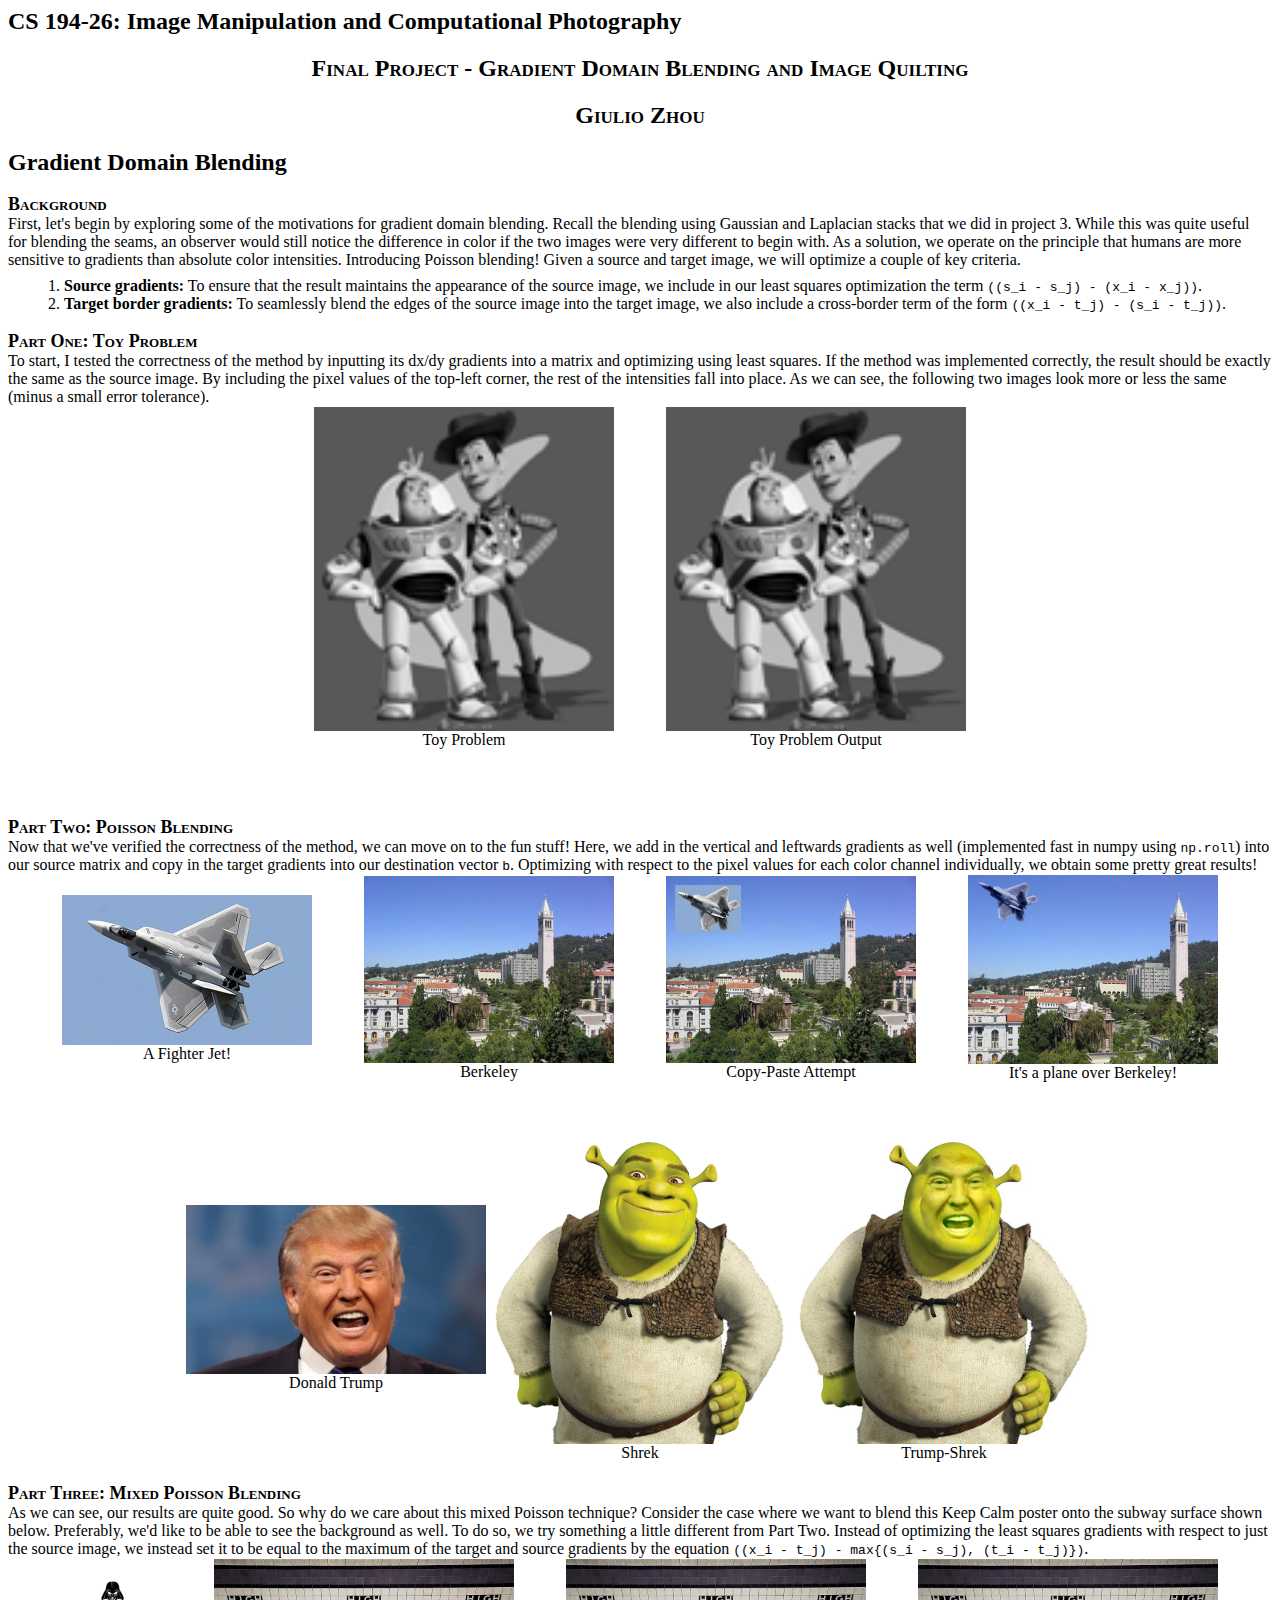
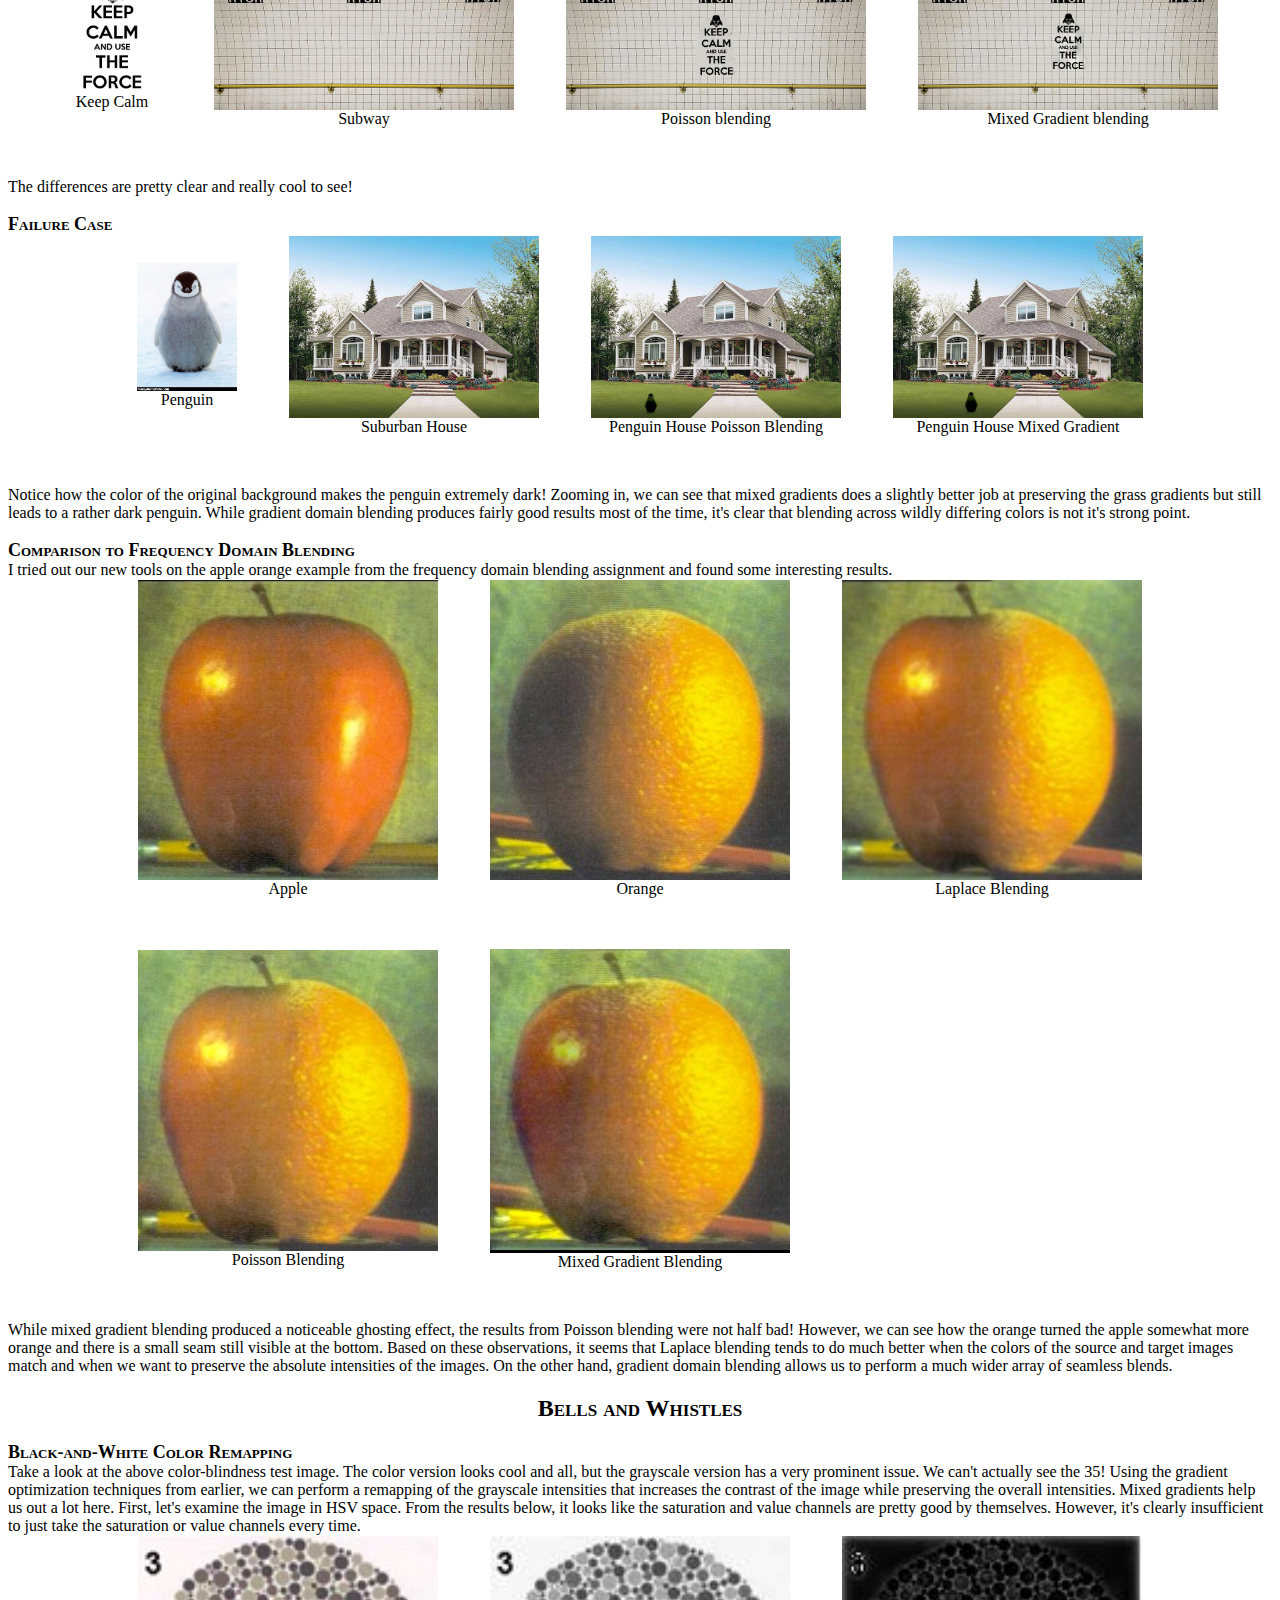
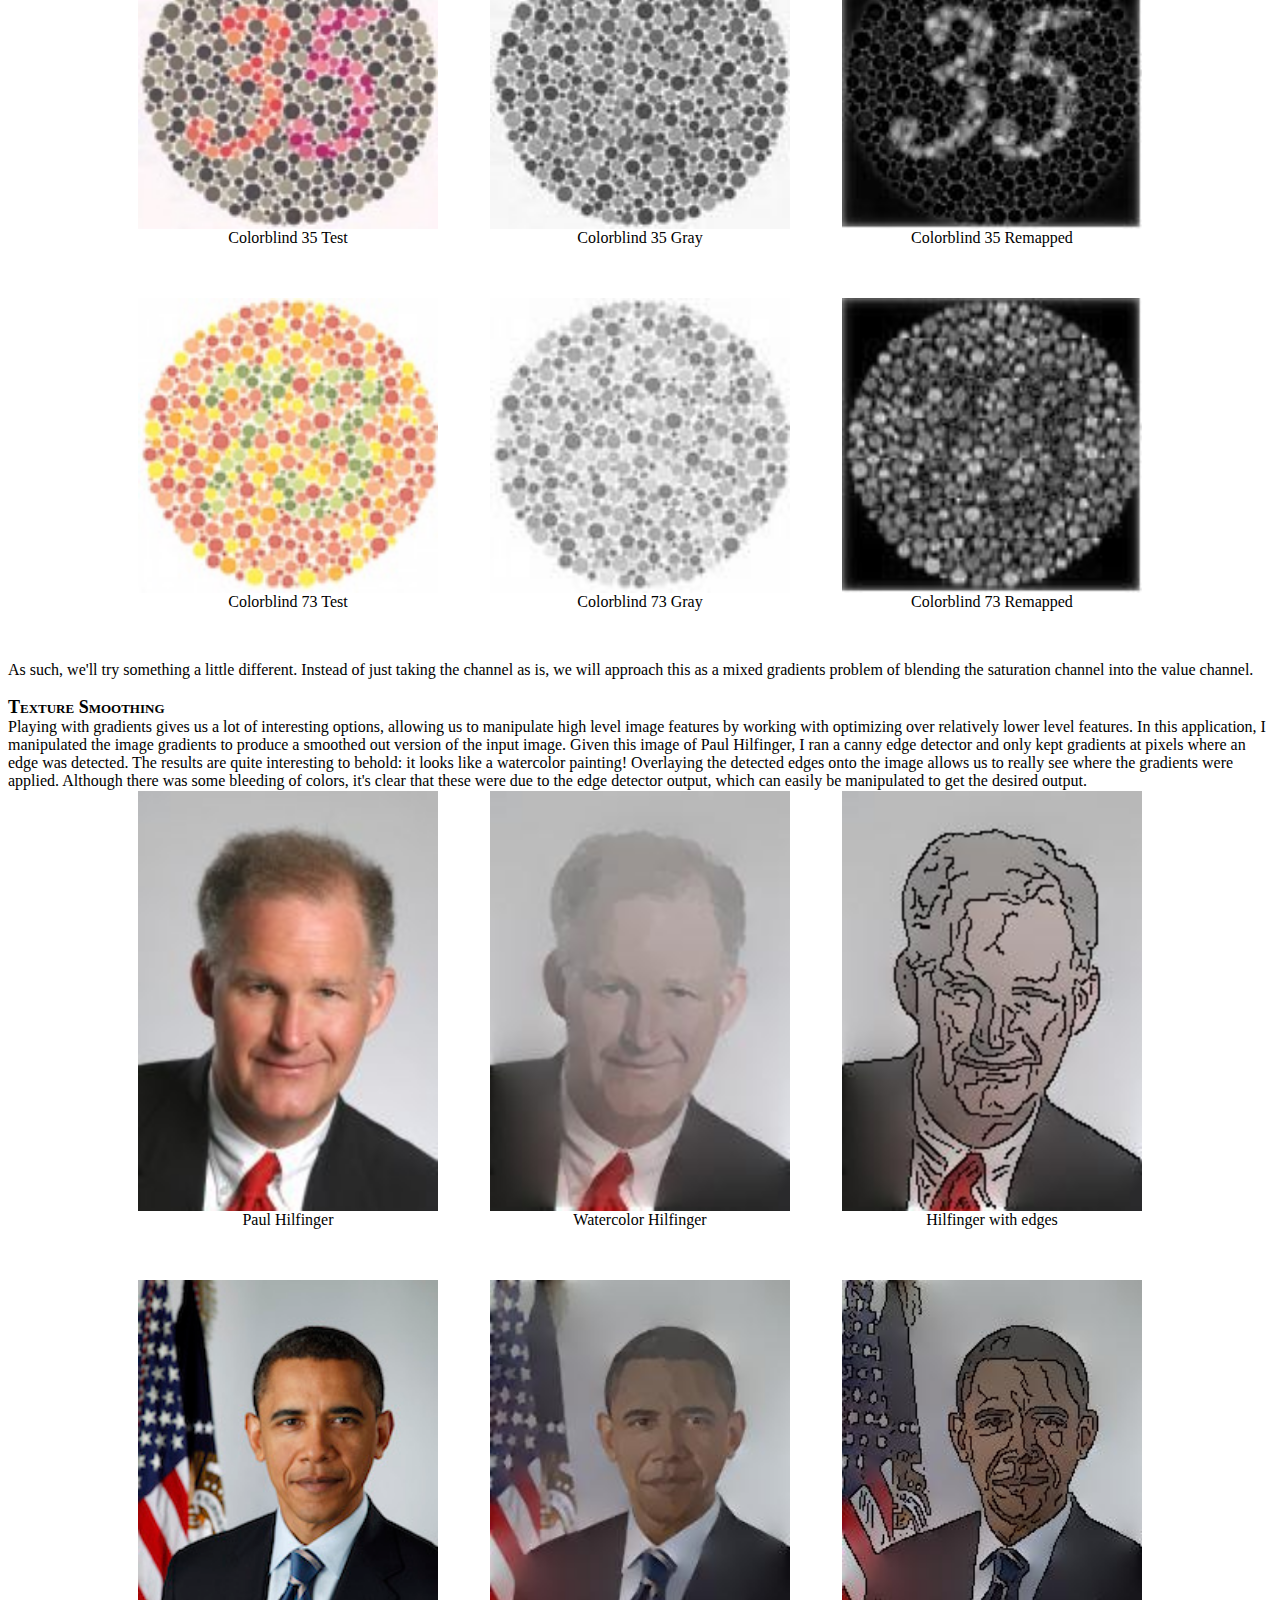
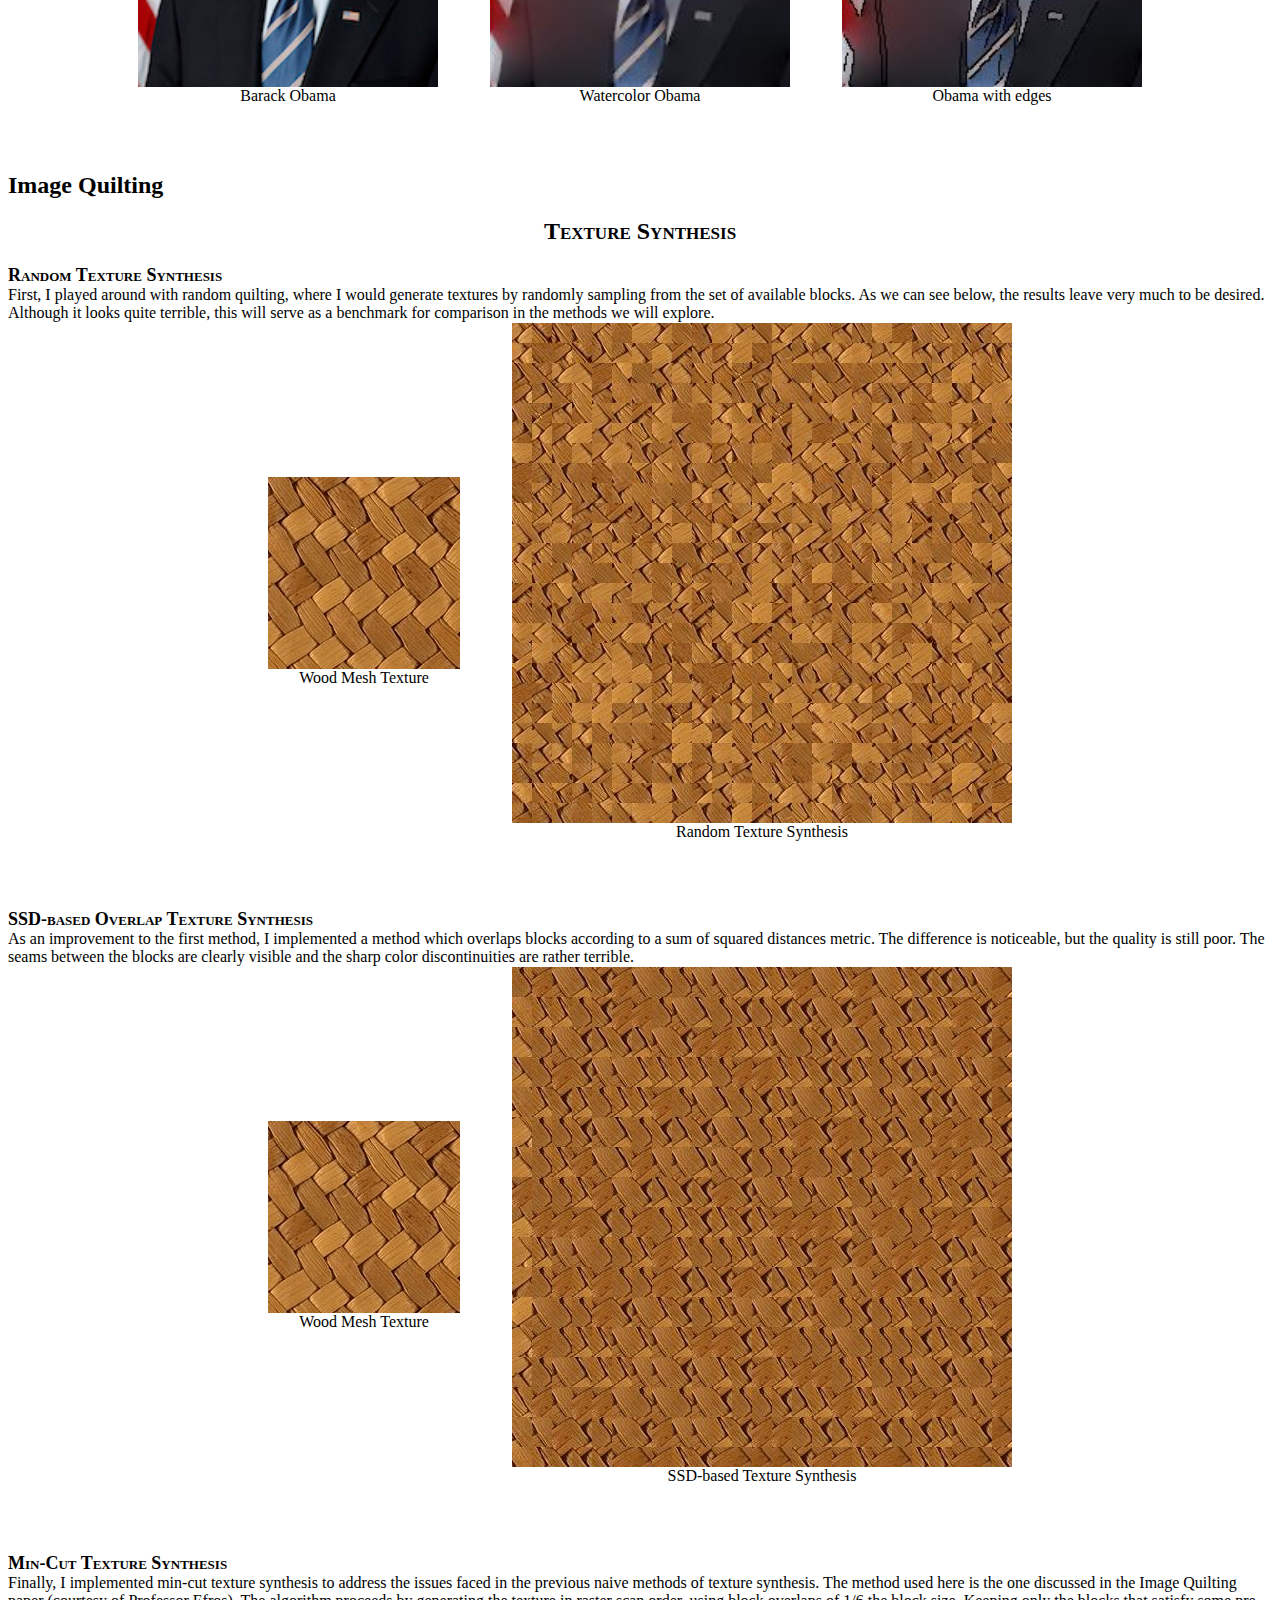
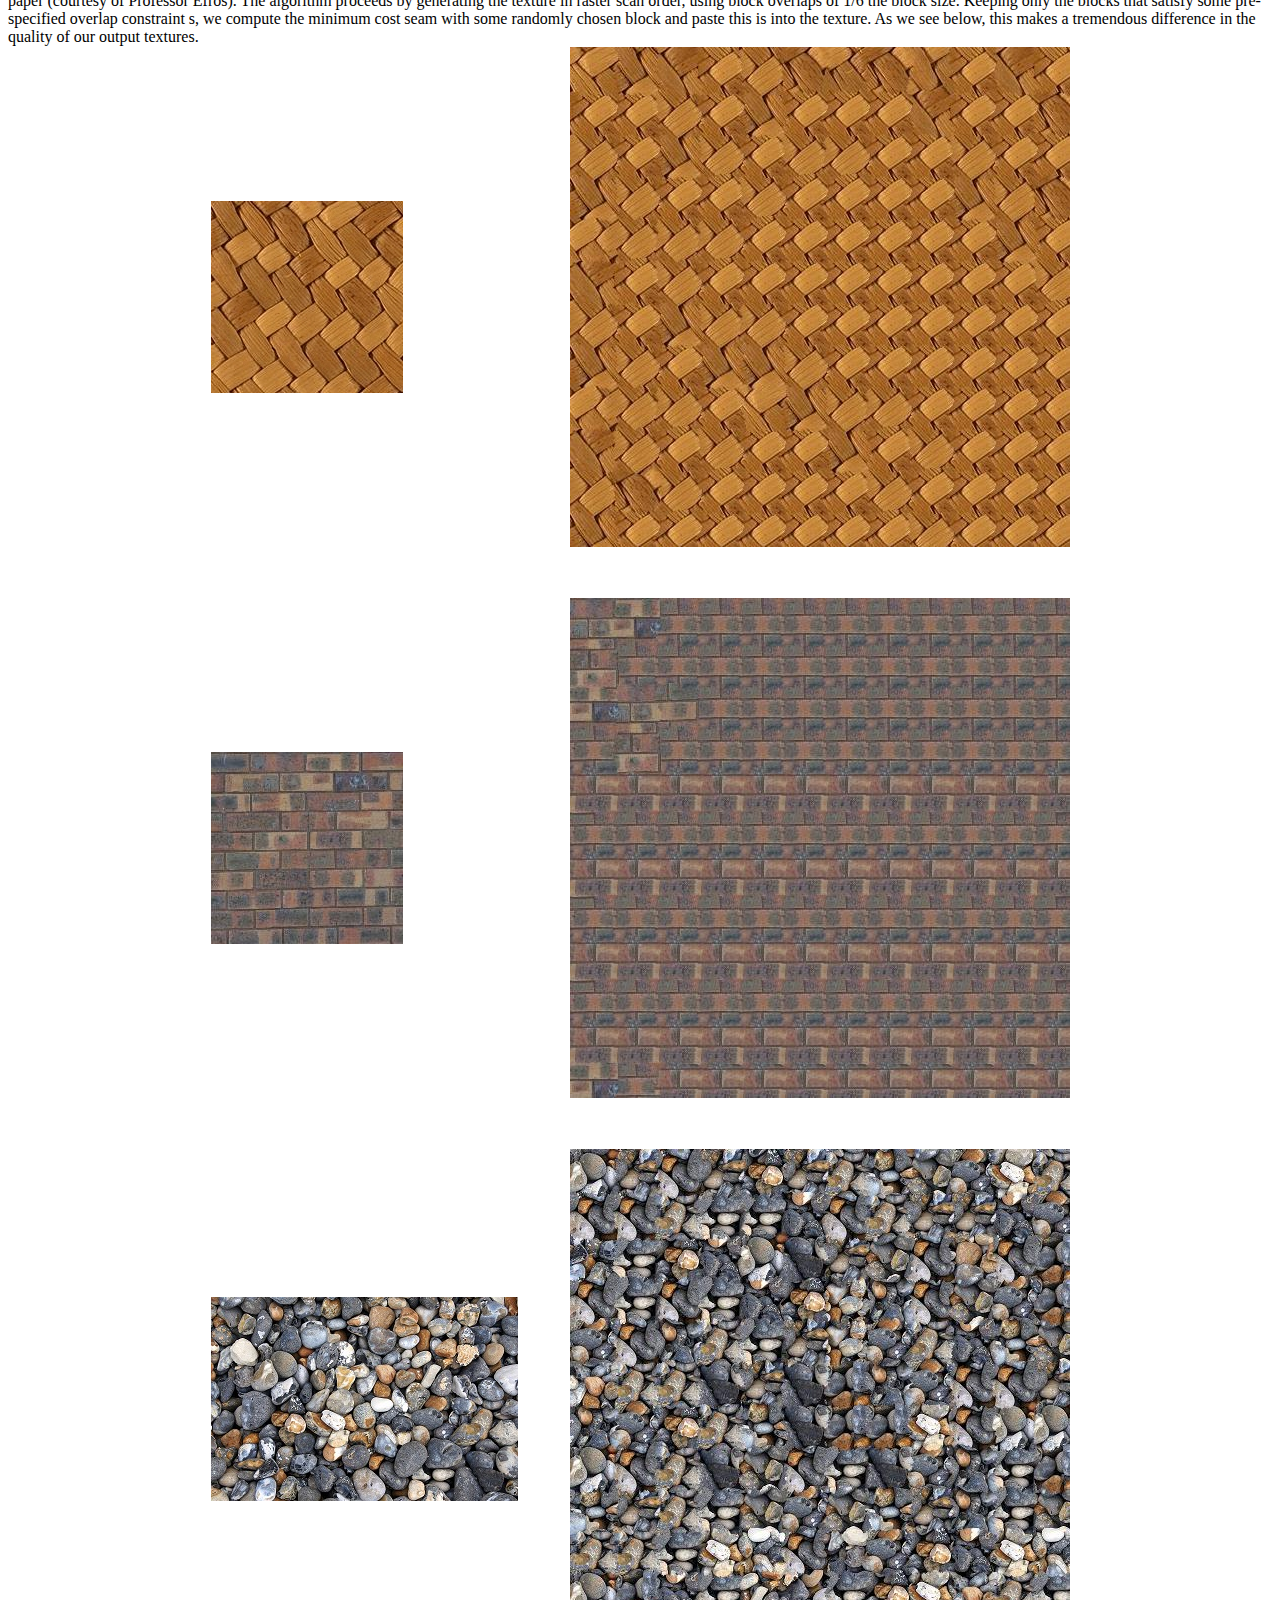
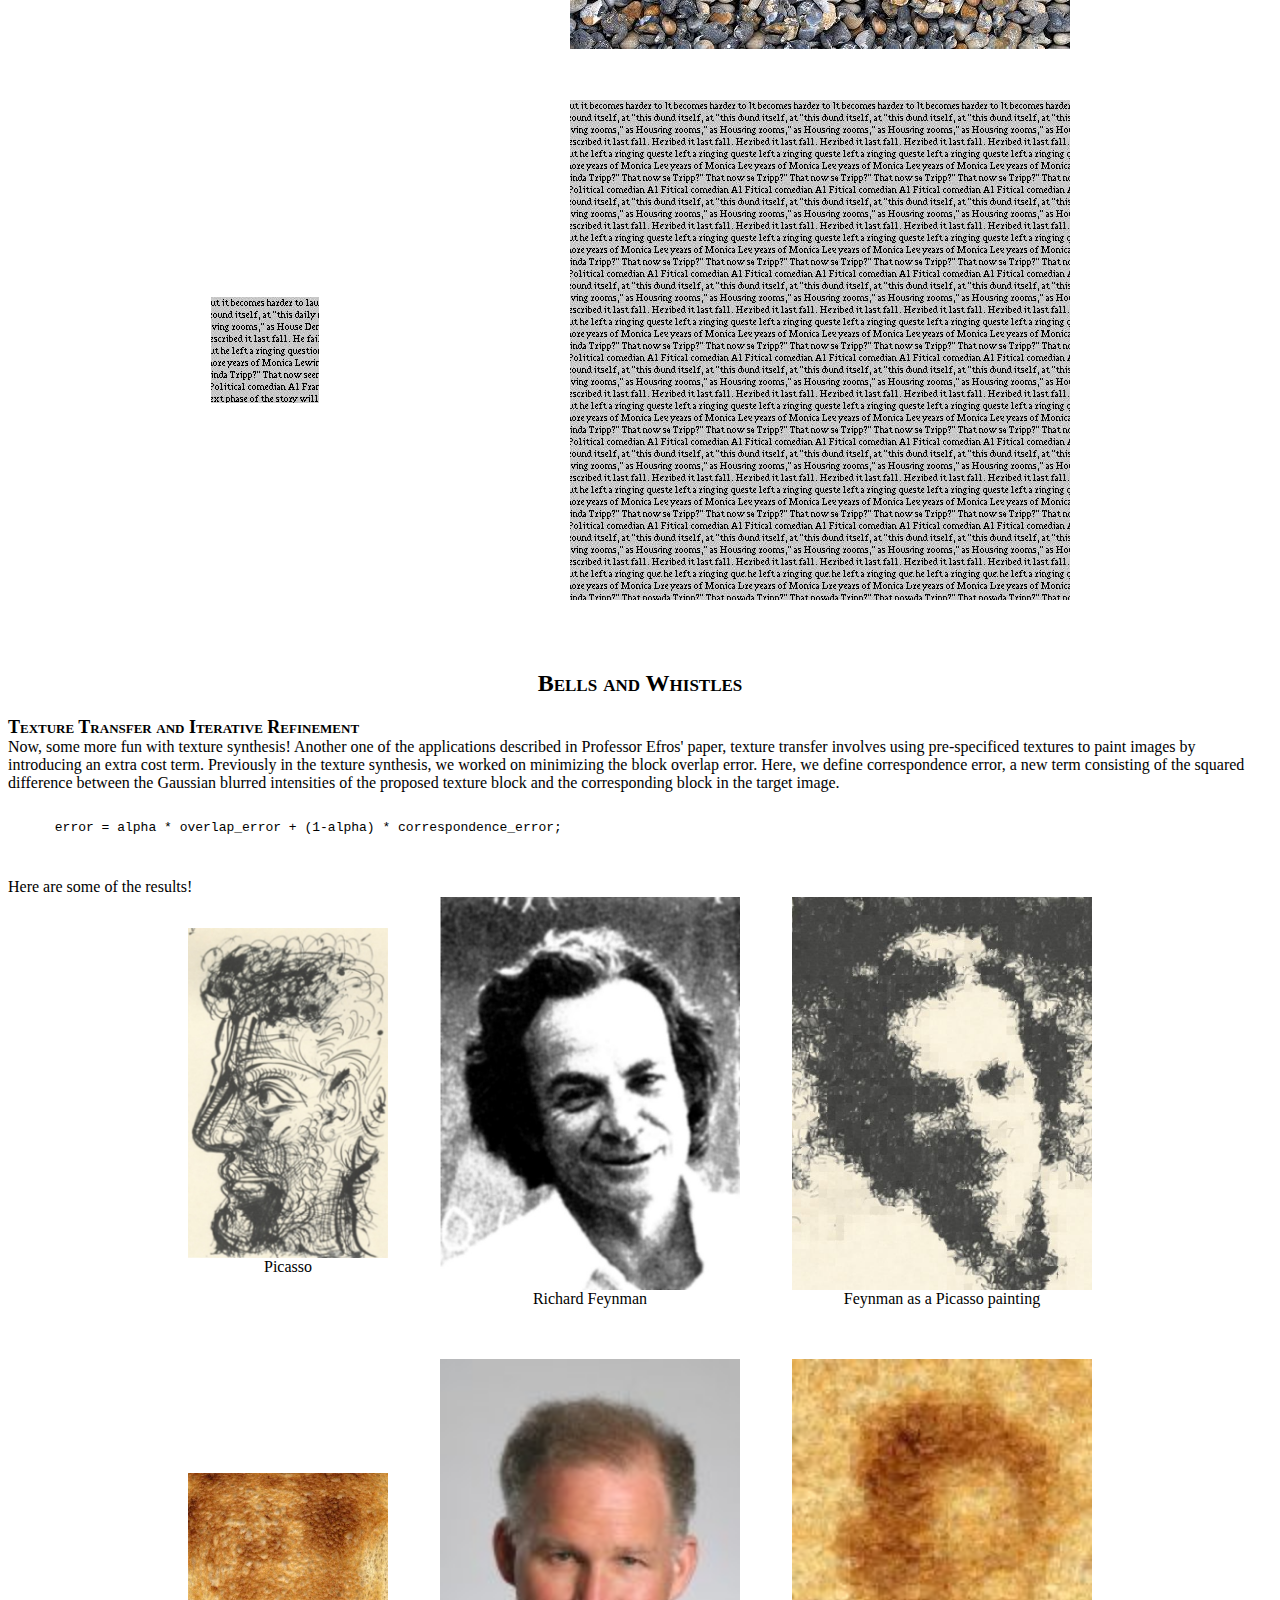
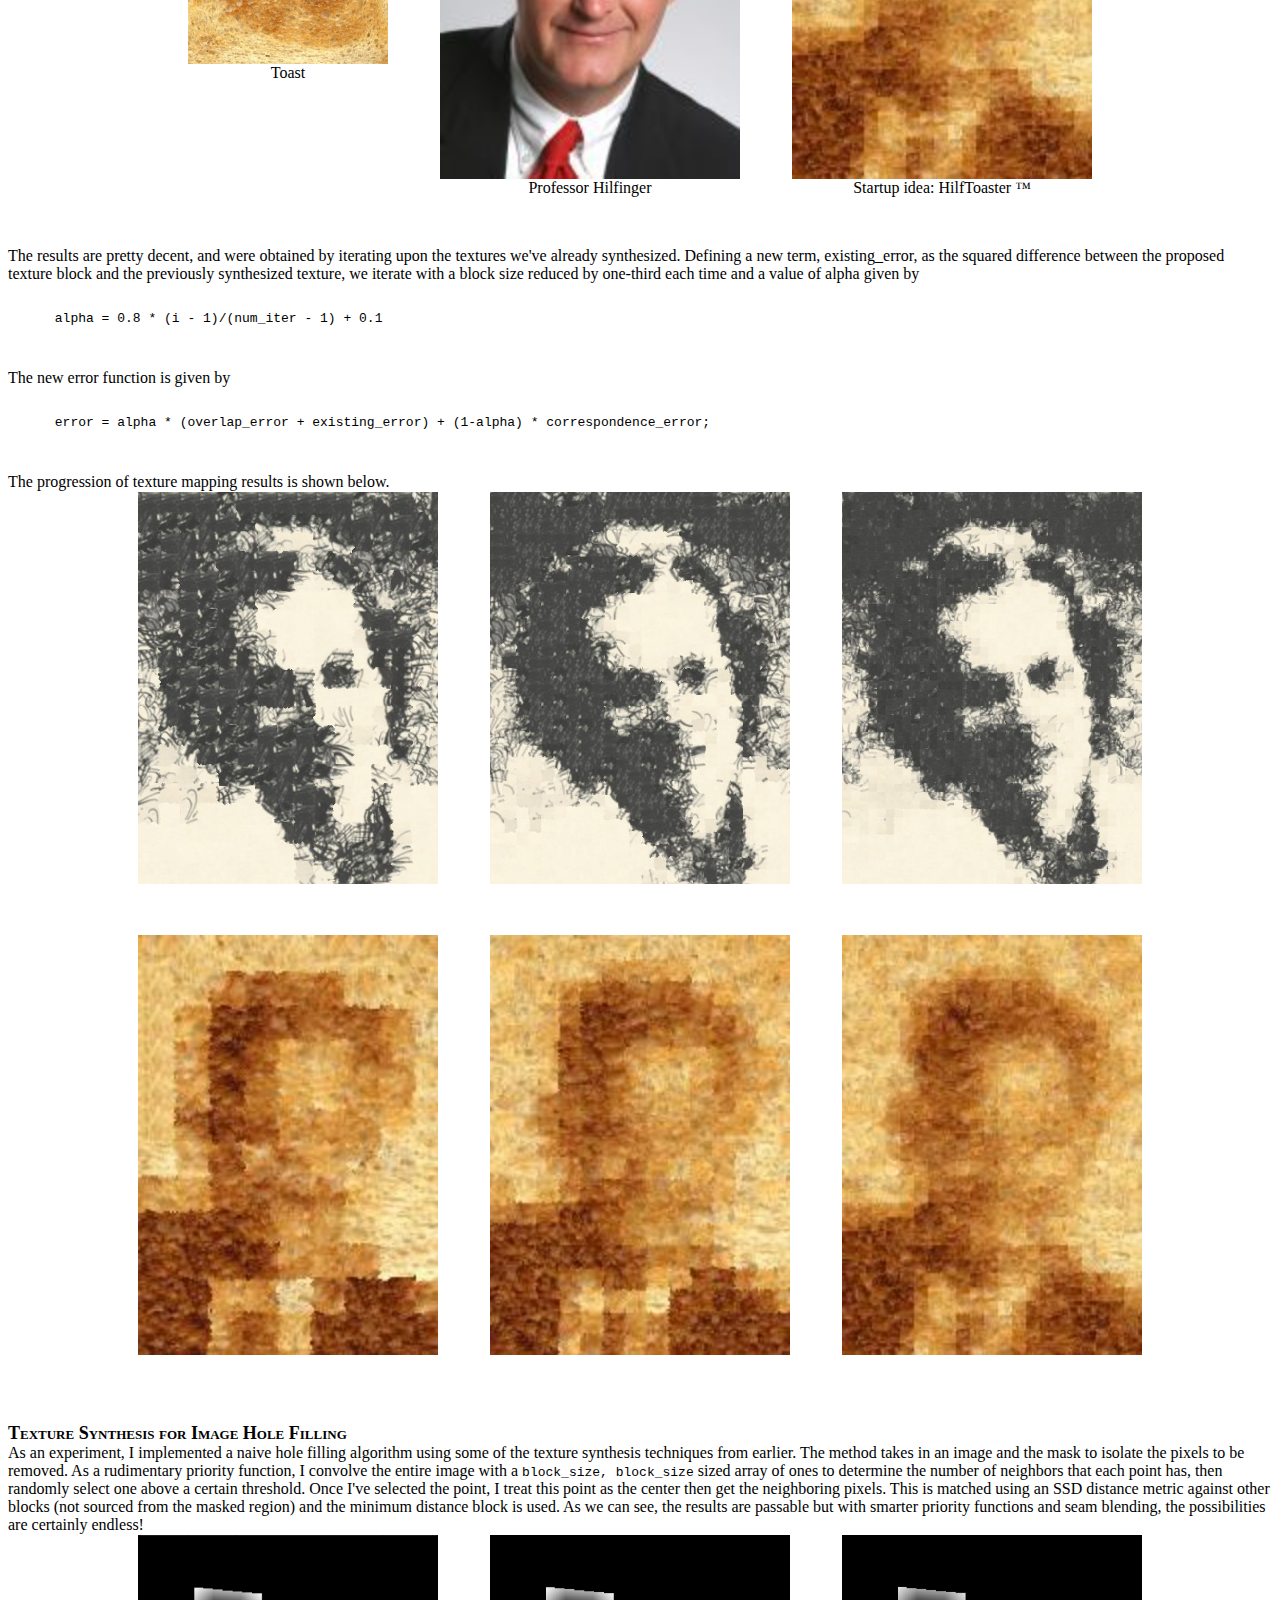
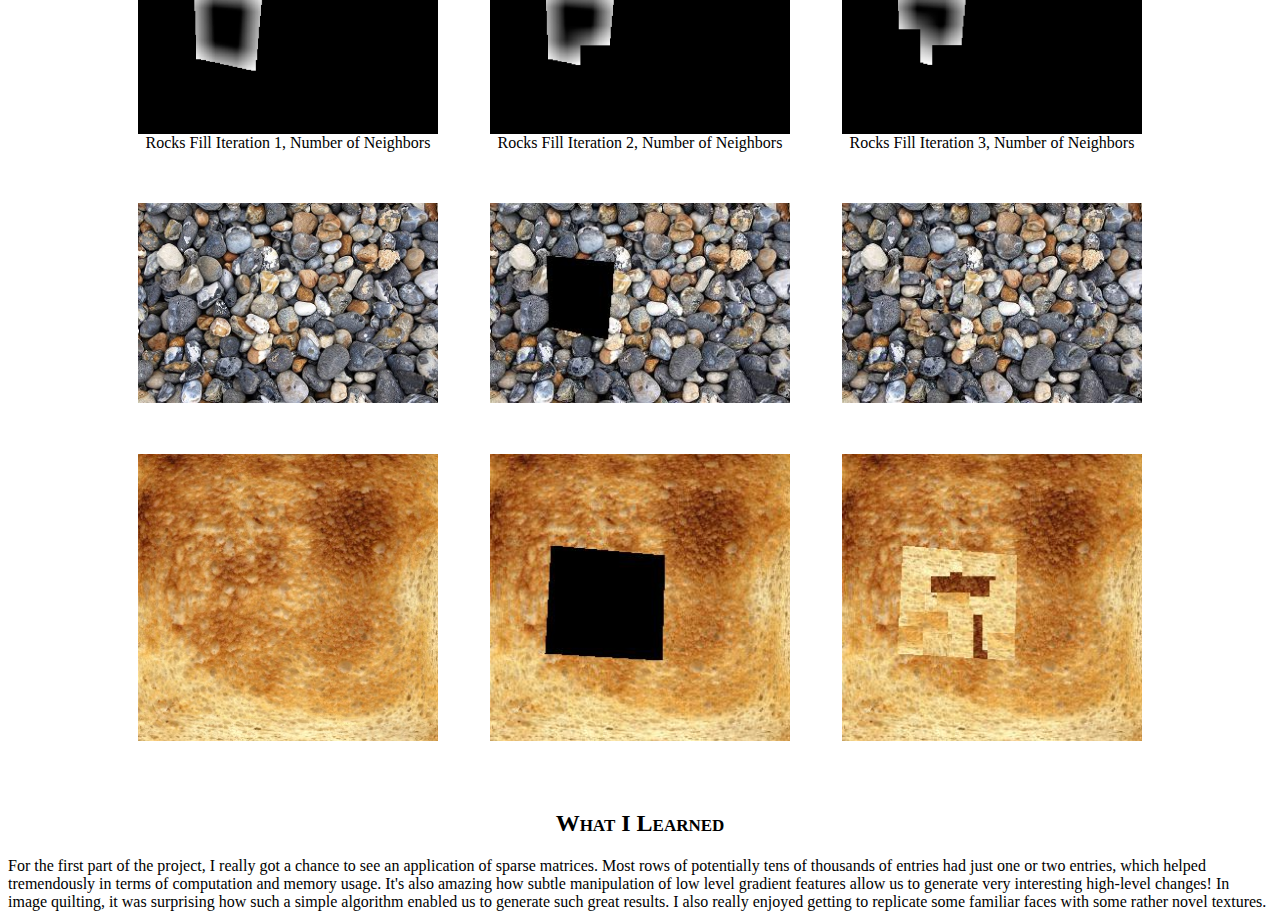
<file: CS194/final-project/index.html>
<html>
  <head>
    <link rel="stylesheet" href="style.css">
  </head>
    <h1>CS 194-26: Image Manipulation and Computational Photography</h1>
    <h2>Final Project - Gradient Domain Blending and Image Quilting</h2>
    <h2>Giulio Zhou</h2>

    <h1>Gradient Domain Blending</h1>
    <h3>Background</h3>
    First, let's begin by exploring some of the motivations for gradient domain blending. Recall the blending using Gaussian and Laplacian stacks that we
    did in project 3. While this was quite useful for blending the seams, an observer would still notice the difference in color if the two images were
    very different to begin with. As a solution, we operate on the principle that humans are more sensitive to gradients than absolute color intensities.
    Introducing Poisson blending! Given a source and target image, we will optimize a couple of key criteria.
      <ol>
          <li> <b>Source gradients:</b> To ensure that the result maintains the appearance of the source image, we include in our least squares optimization
               the term <code>((s_i - s_j) - (x_i - x_j))</code>.</li>
          <li> <b>Target border gradients:</b> To seamlessly blend the edges of the source image into the target image, we also include a cross-border term
               of the form <code>((x_i - t_j) - (s_i - t_j))</code>. </li>
      </ol>
    <h3>Part One: Toy Problem</h3>
    To start, I tested the correctness of the method by inputting its dx/dy gradients into a matrix and optimizing using least squares. If the method was
    implemented correctly, the result should be exactly the same as the source image. By including the pixel values of the top-left corner, the rest of
    the intensities fall into place. As we can see, the following two images look more or less the same (minus a small error tolerance).
    <center>
    <table class="spacearound">
      <tr>
        <td>
          <img src='images/toy_problem.png' width=300><br>
          <center>Toy Problem</center>
        </td>

        <td>
          <img src='images/toy_result.png' width=300><br>
          <center>Toy Problem Output</center>
        </td>
      </tr>
    </table>
    </center>

    <h3>Part Two: Poisson Blending</h3>
    Now that we've verified the correctness of the method, we can move on to the fun stuff! Here, we add in the vertical and leftwards gradients as well
    (implemented fast in numpy using <code>np.roll</code>) into our source matrix and copy in the target gradients into our destination vector <code>b</code>.
    Optimizing with respect to the pixel values for each color channel individually, we obtain some pretty great results!
    <center>
    <table class="spacearound">
      <tr>
        <td>
          <img src='images/airplane.jpg' width=250><br>
          <center>A Fighter Jet!</center>
        </td>

        <td>
          <img src='images/berkeley.jpg' width=250><br>
          <center>Berkeley</center>
        </td>

        <td>
          <img src='images/berkeley_plane_paste.jpg' width=250><br>
          <center>Copy-Paste Attempt</center>
        </td>

        <td>
          <img src='images/plane_berkeley_norm.jpg' width=250><br>
          <center>It's a plane over Berkeley!</center>
        </td>
      </tr>
    </table>
    </center>

    <center>
    <table>
      <tr>
        <td>
          <img src='images/trump.jpg' width=300><br>
          <center>Donald Trump</center>
        </td>

        <td>
          <img src='images/Shrek.jpg' width=300><br>
          <center>Shrek</center>
        </td>

        <td>
          <img src='images/trump_shrek.jpg' width=300><br>
          <center>Trump-Shrek</center>
        </td>
      </tr>
    </table>
    </center>
   
    <h3>Part Three: Mixed Poisson Blending</h3>
    As we can see, our results are quite good. So why do we care about this mixed Poisson technique? Consider the case where we want to blend this Keep
    Calm poster onto the subway surface shown below. Preferably, we'd like to be able to see the background as well. To do so, we try something a little
    different from Part Two. Instead of optimizing the least squares gradients with respect to just the source image, we instead set it to be equal to the
    maximum of the target and source gradients by the equation <code>((x_i - t_j) - max{(s_i - s_j), (t_i - t_j)})</code>.
    <center>
    <table class="spacearound">
      <tr>
        <td>
          <img src='images/keep_calm.jpg' width=100><br>
          <center>Keep Calm</center>
        </td>

        <td>
          <img src='images/subway.jpg' width=300><br>
          <center>Subway</center>
        </td>

        <td>
          <img src='images/calm_subway_normal.jpg' width=300><br>
          <center>Poisson blending</center>
        </td>

        <td>
          <img src='images/calm_subway.jpg' width=300><br>
          <center>Mixed Gradient blending</center>
        </td>
      </tr>
    </table>
    </center>
    The differences are pretty clear and really cool to see!

    <h3>Failure Case</h3>
    <center>
    <table class="spacearound">
      <tr>
        <td>
          <img src='images/penguin.jpg' width=100><br>
          <center>Penguin</center>
        </td>

        <td>
          <img src='images/house.jpg' width=250><br>
          <center>Suburban House</center>
        </td>

        <td>
          <img src='images/penguin_house.jpg' width=250><br>
          <center>Penguin House Poisson Blending</center>
        </td>

        <td>
          <img src='images/penguin_house_mixed.jpg' width=250><br>
          <center>Penguin House Mixed Gradient</center>
        </td>
      </tr>
    </table>
    </center>
    Notice how the color of the original background makes the penguin extremely dark! Zooming in, we can see that mixed gradients does a slightly better
    job at preserving the grass gradients but still leads to a rather dark penguin. While gradient domain blending produces fairly good results most of
    the time, it's clear that blending across wildly differing colors is not it's strong point.

    <h3>Comparison to Frequency Domain Blending</h3>
    I tried out our new tools on the apple orange example from the frequency domain blending assignment and found some interesting results.
    <center>
    <table class="spacearound">
      <tr>
        <td>
          <img src='images/apple.jpeg' width=300><br>
          <center>Apple</center>
        </td>

        <td>
          <img src='images/orange.jpeg' width=300><br>
          <center>Orange</center>
        </td>

        <td>
          <img src='images/apple_orange_laplace.jpg' width=300><br>
          <center>Laplace Blending</center>
        </td>
      </tr>

      <tr>
        <td>
          <img src='images/apple_orange_poisson.jpg' width=300><br>
          <center>Poisson Blending</center>
        </td>

        <td>
          <img src='images/apple_orange_poisson_mixed.jpg' width=300><br>
          <center>Mixed Gradient Blending</center>
        </td>
      </tr>
    </table>
    </center>
    While mixed gradient blending produced a noticeable ghosting effect, the results from Poisson blending were not half bad! However, we can see how
    the orange turned the apple somewhat more orange and there is a small seam still visible at the bottom. Based on these observations, it seems that
    Laplace blending tends to do much better when the colors of the source and target images match and when we want to preserve the absolute intensities
    of the images. On the other hand, gradient domain blending allows us to perform a much wider array of seamless blends.

    <h2>Bells and Whistles</h2>
    <h3>Black-and-White Color Remapping</h3>
    Take a look at the above color-blindness test image. The color version looks cool and all, but the grayscale version has a very prominent issue. We
    can't actually see the 35! Using the gradient optimization techniques from earlier, we can perform a remapping of the grayscale intensities that
    increases the contrast of the image while preserving the overall intensities. Mixed gradients help us out a lot here. First, let's examine the image
    in HSV space. From the results below, it looks like the saturation and value channels are pretty good by themselves. However, it's clearly insufficient
    to just take the saturation or value channels every time.
    <center>
    <table class="spacearound">
      <tr>
        <td>
          <img src='images/colorblind.jpg' width=300><br>
          <center>Colorblind 35 Test</center>
        </td>

        <td>
          <img src='images/colorblind_35_gray.jpg' width=300><br>
          <center>Colorblind 35 Gray</center>
        </td>

        <td>
          <img src='images/colorblind_35.jpg' width=300><br>
          <center>Colorblind 35 Remapped</center>
        </td>
      </tr>

      <tr>
        <td>
          <img src='images/colorblind_73.jpg' width=300><br>
          <center>Colorblind 73 Test</center>
        </td>

        <td>
          <img src='images/colorblind_73_gray.jpg' width=300><br>
          <center>Colorblind 73 Gray</center>
        </td>

        <td>
          <img src='images/colorblind_73_remap.jpg' width=300><br>
          <center>Colorblind 73 Remapped</center>
        </td>
      </tr>
    </table>
    </center>


    As such, we'll try something a little different. Instead of just taking the channel as is, we will approach this as a mixed gradients problem of blending
    the saturation channel into the value channel.
    <h3>Texture Smoothing</h3>
    Playing with gradients gives us a lot of interesting options, allowing us to manipulate high level image features by working with optimizing over
    relatively lower level features. In this application, I manipulated the image gradients to produce a smoothed out version of the input image. Given
    this image of Paul Hilfinger, I ran a canny edge detector and only kept gradients at pixels where an edge was detected. The results are quite
    interesting to behold: it looks like a watercolor painting! Overlaying the detected edges onto the image allows us to really see where the gradients
    were applied. Although there was some bleeding of colors, it's clear that these were due to the edge detector output, which can easily be manipulated
    to get the desired output.

    <center>
    <table class="spacearound">
      <tr>
        <td>
          <img src='images/hilfinger.jpg' width=300><br>
          <center>Paul Hilfinger</center>
        </td>

        <td>
          <img src='images/hilfinger_smooth.jpg' width=300><br>
          <center>Watercolor Hilfinger</center>
        </td>

        <td>
          <img src='images/hilfinger_edges.jpg' width=300><br>
          <center>Hilfinger with edges</center>
        </td>
      </tr>

      <tr>
        <td>
          <img src='images/obama_portrait.jpg' width=300><br>
          <center>Barack Obama</center>
        </td>

        <td>
          <img src='images/obama_smooth.jpg' width=300><br>
          <center>Watercolor Obama</center>
        </td>

        <td>
          <img src='images/obama_edges.jpg' width=300><br>
          <center>Obama with edges</center>
        </td>
      </tr>
    </table>
    </center>
   
    
    <h1>Image Quilting</h1>
    <h2>Texture Synthesis</h2>
    <h3>Random Texture Synthesis</h3>
    First, I played around with random quilting, where I would generate textures by randomly sampling from the set of available blocks. As we can see below,
    the results leave very much to be desired. Although it looks quite terrible, this will serve as a benchmark for comparison in the methods we will explore.
    <center>
    <table class="spacearound">
      <tr>
        <td>
          <img src='images/image_quilting/wood_mesh.jpg' width=192><br>
          <center>Wood Mesh Texture</center>
        </td>

        <td>
          <img src='images/image_quilting/mesh_random.jpg' width=500><br>
          <center>Random Texture Synthesis</center>
        </td>
      </tr>
    </table>
    </center>

    <h3>SSD-based Overlap Texture Synthesis</h3>
    As an improvement to the first method, I implemented a method which overlaps blocks according to a sum of squared distances metric. The difference is
    noticeable, but the quality is still poor. The seams between the blocks are clearly visible and the sharp color discontinuities are rather terrible. 
    <center>
    <table class="spacearound">
      <tr>
        <td>
          <img src='images/image_quilting/wood_mesh.jpg' width=192><br>
          <center>Wood Mesh Texture</center>
        </td>

        <td>
          <img src='images/image_quilting/mesh_ssd.jpg' width=500><br>
          <center>SSD-based Texture Synthesis</center>
        </td>
      </tr>
    </table>
    </center>

    <h3>Min-Cut Texture Synthesis</h3>
    Finally, I implemented min-cut texture synthesis to address the issues faced in the previous naive methods of texture synthesis. The method used here
    is the one discussed in the Image Quilting paper (courtesy of Professor Efros). The algorithm proceeds by generating the texture in raster scan order,
    using block overlaps of 1/6 the block size. Keeping only the blocks that satisfy some pre-specified overlap constraint s, we compute the minimum cost
    seam with some randomly chosen block and paste this is into the texture. As we see below, this makes a tremendous difference in the quality of our
    output textures.
    <center>
    <table class="spacearound">
      <tr>
        <td>
          <img src='images/image_quilting/wood_mesh.jpg' width=192><br>
        </td>

        <td>
          <img src='images/image_quilting/mesh_min_cut.jpg' width=500><br>
        </td>
      </tr>

      <tr>
        <td>
          <img src='images/image_quilting/bricks.jpg' width=192><br>
        </td>

        <td>
          <img src='images/image_quilting/brick_min_cut.jpg' width=500><br>
        </td>
      </tr>

      <tr>
        <td>
          <img src='images/image_quilting/rocks.jpg' width=307><br>
        </td>

        <td>
          <img src='images/image_quilting/rock_min_cut.jpg' width=500><br>
        </td>
      </tr>

      <tr>
        <td>
          <img src='images/image_quilting/text.jpg' width=108><br>
        </td>

        <td>
          <img src='images/image_quilting/text_min_cut.jpg' width=500><br>
        </td>
      </tr>
    </table>
    </center>

    <h2>Bells and Whistles</h2>
    <h3>Texture Transfer and Iterative Refinement</h3>
    Now, some more fun with texture synthesis! Another one of the applications described in Professor Efros' paper, texture transfer involves using
    pre-specificed textures to paint images by introducing an extra cost term. Previously in the texture synthesis, we worked on minimizing the block
    overlap error. Here, we define correspondence error, a new term consisting of the squared difference between the Gaussian blurred intensities of
    the proposed texture block and the corresponding block in the target image. 
    <pre>
    <code>
      error = alpha * overlap_error + (1-alpha) * correspondence_error;
    </code>
    </pre>
    Here are some of the results!
    <center>
    <table class="spacearound">
      <tr>
        <td>
          <img src='images/image_quilting/picasso.jpg' width=200><br>
          <center>Picasso</center>
        </td>

        <td>
          <img src='images/image_quilting/feynman.jpg' width=300><br>
          <center>Richard Feynman</center>
        </td>

        <td>
          <img src='images/image_quilting/feynman_picasso_iter_3.jpg' width=300><br>
          <center>Feynman as a Picasso painting</center>
        </td>
      </tr>

      <tr>
        <td>
          <img src='images/image_quilting/toast.jpg' width=200><br>
          <center>Toast</center>
        </td>

        <td>
          <img src='images/image_quilting/hilfinger.jpg' width=300><br>
          <center>Professor Hilfinger</center>
        </td>

        <td>
          <img src='images/image_quilting/hilfinger_toast_iter_3.jpg' width=300><br>
          <center>Startup idea: HilfToaster &trade;</center>
        </td>
    </tr>
    </table>
    </center>
    The results are pretty decent, and were obtained by iterating upon the textures we've already synthesized. Defining a new term,
    existing_error, as the squared difference between the proposed texture block and the previously synthesized texture, we iterate with a block size reduced
    by one-third each time and a value of alpha given by 
    <pre>
    <code>
      alpha = 0.8 * (i - 1)/(num_iter - 1) + 0.1
    </code>
    </pre>
    The new error function is given by
    <pre>
    <code>
      error = alpha * (overlap_error + existing_error) + (1-alpha) * correspondence_error;
    </code>
    </pre>
    The progression of texture mapping results is shown below.
    <center>
    <table class="spacearound">
      <tr>
        <td>
          <img src='images/image_quilting/feynman_picasso_iter_1.jpg' width=300><br>
        </td>

        <td>
          <img src='images/image_quilting/feynman_picasso_iter_2.jpg' width=300><br>
        </td>

        <td>
          <img src='images/image_quilting/feynman_picasso_iter_3.jpg' width=300><br>
        </td>
      </tr>

     <tr>
        <td>
          <img src='images/image_quilting/hilfinger_toast_iter_1.jpg' width=300><br>
        </td>

        <td>
          <img src='images/image_quilting/hilfinger_toast_iter_2.jpg' width=300><br>
        </td>

        <td>
          <img src='images/image_quilting/hilfinger_toast_iter_3.jpg' width=300><br>
        </td>
    </tr>

    </table>
    </center>
    <h3>Texture Synthesis for Image Hole Filling</h3>
    As an experiment, I implemented a naive hole filling algorithm using some of the texture synthesis techniques from earlier. The method takes in an
    image and the mask to isolate the pixels to be removed. As a rudimentary priority function, I convolve the entire image with a <code>block_size,
    block_size</code> sized array of ones to determine the number of neighbors that each point has, then randomly select one above a certain threshold.
    Once I've selected the point, I treat this point as the center then get the neighboring pixels. This is matched using an SSD distance metric against
    other blocks (not sourced from the masked region) and the minimum distance block is used. As we can see, the results are passable but with smarter
    priority functions and seam blending, the possibilities are certainly endless!
    <center>
    <table class="spacearound">
     <tr>
        <td>
          <img src='images/image_quilting/rocks_fill_1.png' width=300><br>
          <center>Rocks Fill Iteration 1, Number of Neighbors</center>
        </td>

        <td>
          <img src='images/image_quilting/rocks_fill_2.png' width=300><br>
          <center>Rocks Fill Iteration 2, Number of Neighbors</center>
        </td>

        <td>
          <img src='images/image_quilting/rocks_fill_3.png' width=300><br>
          <center>Rocks Fill Iteration 3, Number of Neighbors</center>
        </td>
      </tr>

     <tr>
        <td>
          <img src='images/image_quilting/rocks.jpg' width=300><br>
        </td>

        <td>
          <img src='images/image_quilting/rocks_hole.jpg' width=300><br>
        </td>

        <td>
          <img src='images/image_quilting/rocks_fill.jpg' width=300><br>
        </td>
    </tr>

      <tr>
        <td>
          <img src='images/image_quilting/toast.jpg' width=300><br>
        </td>

        <td>
          <img src='images/image_quilting/toast_hole.jpg' width=300><br>
        </td>

        <td>
          <img src='images/image_quilting/toast_fill.jpg' width=300><br>
        </td>
      </tr>


    </table>
    </center>


    <h2>What I Learned</h2>
    For the first part of the project, I really got a chance to see an application of sparse matrices. Most rows of potentially tens of thousands of entries
    had just one or two entries, which helped tremendously in terms of computation and memory usage. It's also amazing how subtle manipulation of low level
    gradient features allow us to generate very interesting high-level changes! In image quilting, it was surprising how such a simple algorithm enabled us
    to generate such great results. I also really enjoyed getting to replicate some familiar faces with some rather novel textures.
</html>
</file>
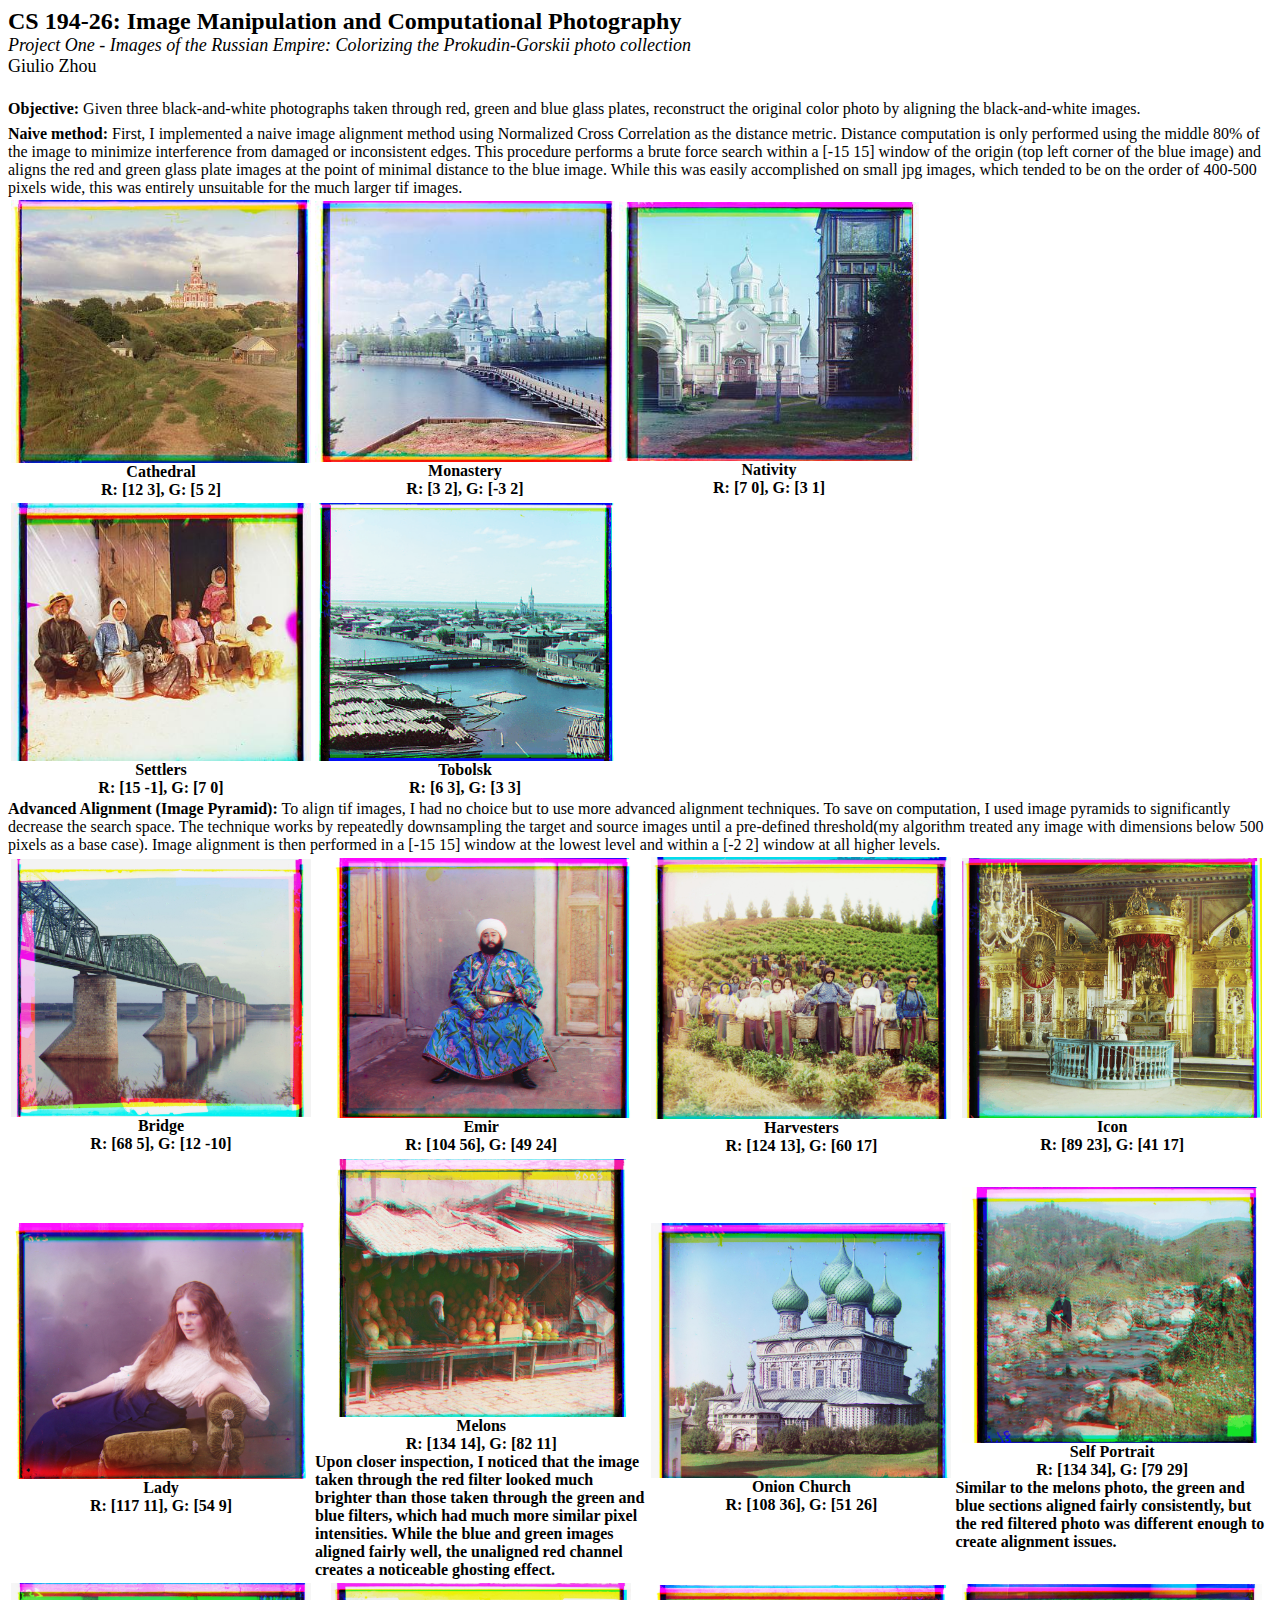
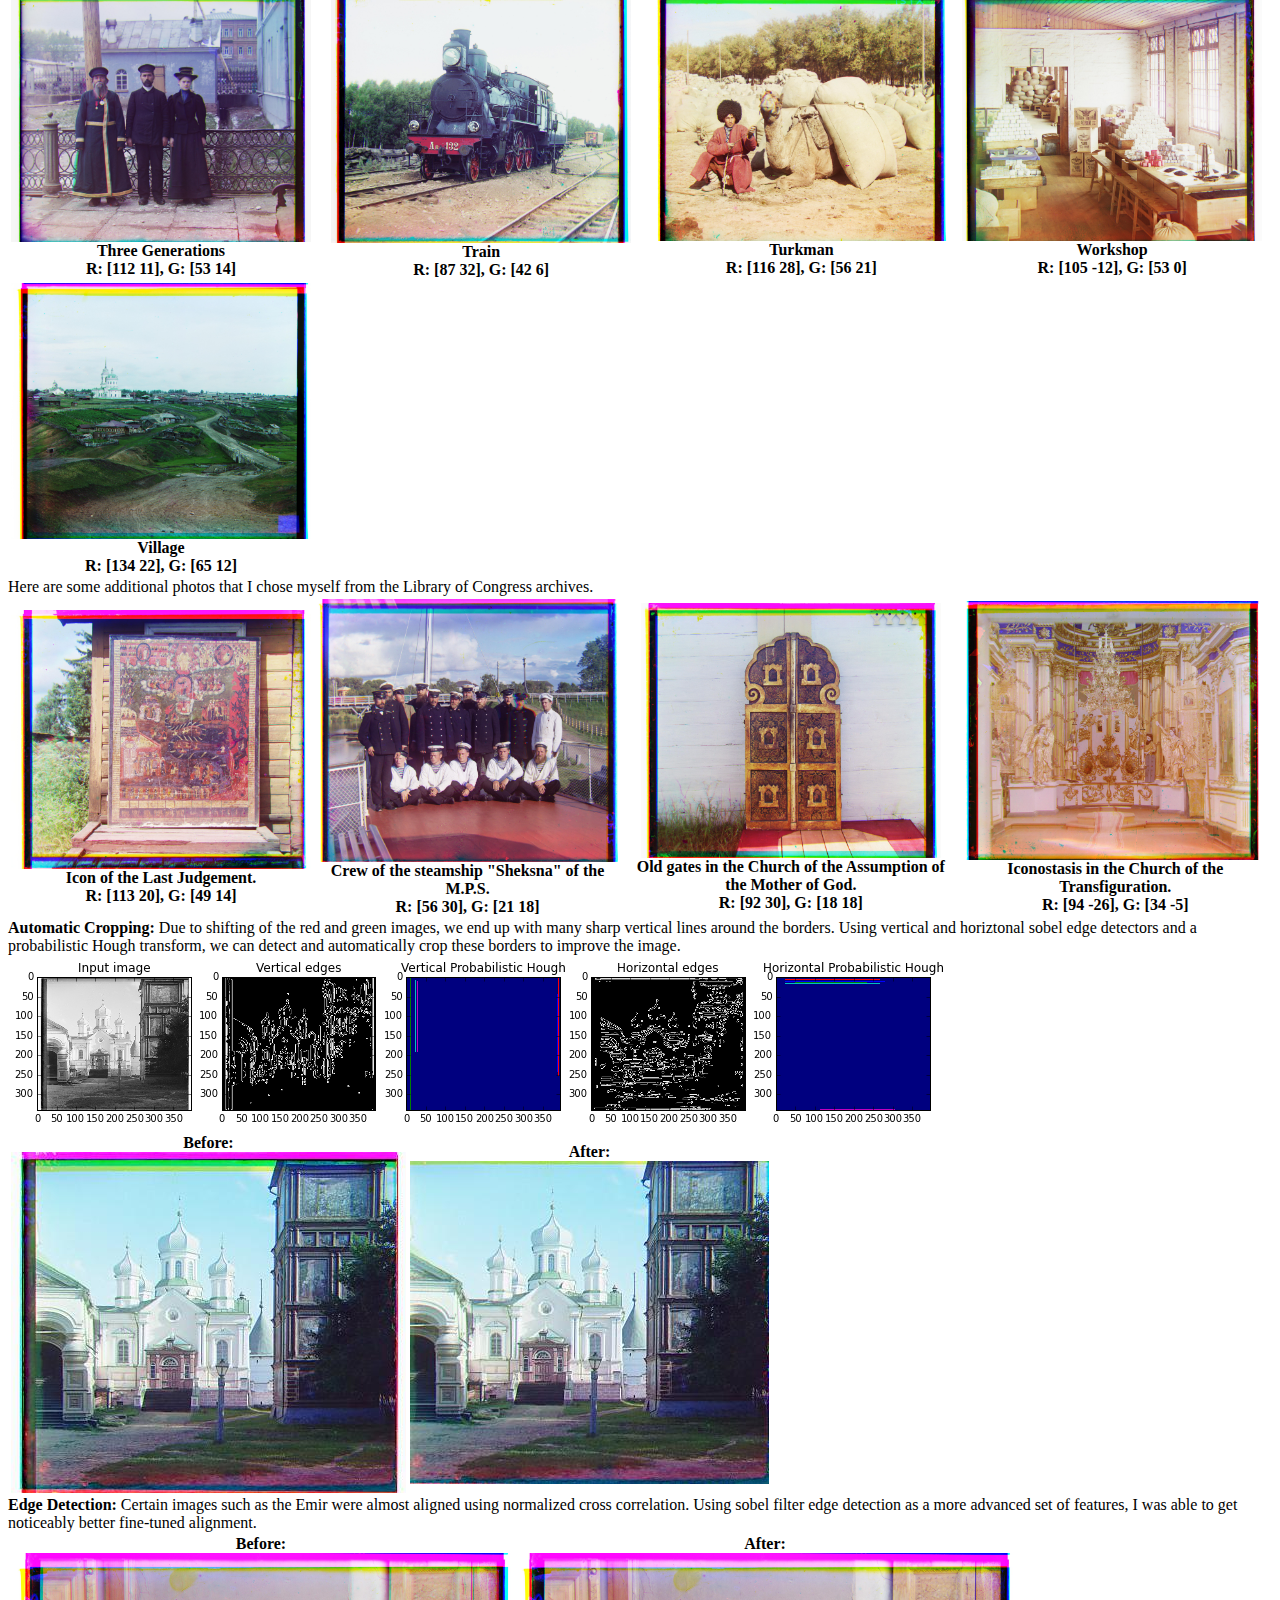
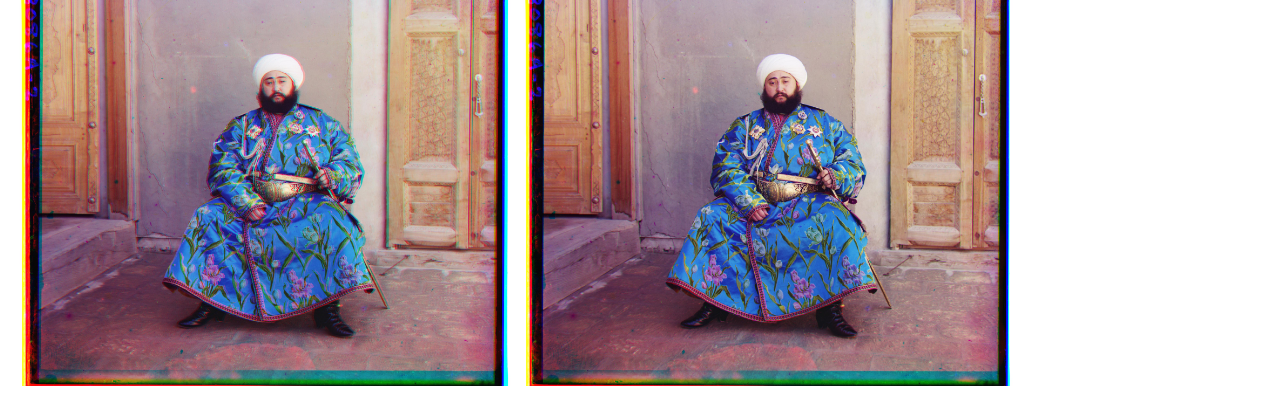
<file: CS194/proj1/index.html>
<html>
    <div style="font-size:24; font-weight:bold">CS 194-26: Image Manipulation and Computational Photography</div>
    <div style="font-size:18; font-style:italic">Project One - Images of the Russian Empire: Colorizing the Prokudin-Gorskii photo collection</div>
    <div style="font-size:18; padding-bottom: 0.6cm">Giulio Zhou</div>

    <div style="padding-bottom: 2mm"><span style="font-weight:bold">Objective:</span> Given three black-and-white photographs taken through red, green and blue glass plates, reconstruct the original color photo by aligning the black-and-white images.</div>

    <div><span style="font-weight:bold">Naive method:</span> First, I implemented a naive image alignment method using Normalized Cross Correlation as the distance metric. Distance computation is only performed using the middle 80% of the image to minimize interference from damaged or inconsistent edges. This procedure performs a brute force search within a [-15 15] window of the origin (top left corner of the blue image) and aligns the red and green glass plate images at the point of minimal distance to the blue image. While this was easily accomplished on small jpg images, which tended to be on the order of 400-500 pixels wide, this was entirely unsuitable for the much larger tif images.</div>
    <table>
      <tr>
        <th>
            <img src="final_results/cathedral.jpg"  width="300"><br>
            Cathedral <br>
            R: [12 3], G: [5 2]
        </th>

        <th>
            <img src="final_results/monastery.jpg"  width="300"><br>
            Monastery <br>
            R: [3 2], G: [-3 2]
        </th>

        <th>
            <img src="final_results/nativity.jpg"  width="300"><br>
            Nativity <br>
            R: [7 0], G: [3 1]
        </th>
      <tr>
        <th>
            <img src="final_results/settlers.jpg"  width="300"><br>
            Settlers <br>
            R: [15 -1], G: [7 0]
        </th>

        <th>
            <img src="final_results/tobolsk.jpg"  width="300"><br>
            Tobolsk <br>
            R: [6 3], G: [3 3]
        </th>
    </table>

    <div><span style="font-weight:bold">Advanced Alignment (Image Pyramid):</span> To align tif images, I had no choice but to use more advanced alignment techniques. To save on computation, I used image pyramids to significantly decrease the search space. The technique works by repeatedly downsampling the target and source images until a pre-defined threshold(my algorithm treated any image with dimensions below 500 pixels as a base case). Image alignment is then performed in a [-15 15] window at the lowest level and within a [-2 2] window at all higher levels. </div>
    <table>
      <tr>
        <th>
            <img src="final_results/bridge_final.jpg"  width="300"><br>
            Bridge <br>
            R: [68 5], G: [12 -10]
        </th>
        
        <th>
            <img src="final_results/emir_final.jpg"  width="300"><br>
            Emir <br>
            R: [104 56], G: [49 24]
        </th>
        
        <th>
            <img src="final_results/harvesters_final.jpg"  width="300"><br>
            Harvesters <br>
            R: [124 13], G: [60 17]
        </th>

        <th>
            <img src="final_results/icon_final.jpg"  width="300"><br>
            Icon <br>
            R: [89 23], G: [41 17]
        </th>
      </tr>

      <tr>
        <th>
            <img src="final_results/lady_final.jpg"  width="300"><br>
            Lady <br>
            R: [117 11], G: [54 9]
        </th>

        <th>
            <img src="final_results/melons_final.jpg"  width="300"><br>
            Melons <br>
            R: [134 14], G: [82 11] <br>
            <div style="text-align:left">Upon closer inspection, I noticed that the image taken through the red filter looked much brighter than those taken through the green and blue filters, which had much more similar pixel intensities. While the blue and green images aligned fairly well, the unaligned red channel creates a noticeable ghosting effect.</div>
        </th>

        <th>
            <img src="final_results/onion_church_final.jpg"  width="300"><br>
            Onion Church <br>
            R: [108 36], G: [51 26]
        </th>

        <th>
            <img src="final_results/self_portrait_final.jpg"  width="300"><br>
            Self Portrait <br>
            R: [134 34], G: [79 29]
            <div style="text-align:left">Similar to the melons photo, the green and blue sections aligned fairly consistently, but the red filtered photo was different enough to create alignment issues.</div>
        </th>
      </tr>

      <tr>
        <th>
            <img src="final_results/three_generations_final.jpg"  width="300"><br>
            Three Generations <br>
            R: [112 11], G: [53 14]
        </th>

        <th>
            <img src="final_results/train_final.jpg"  width="300"><br>
            Train <br>
            R: [87 32], G: [42 6]
        </th>

        <th>
            <img src="final_results/turkman_final.jpg"  width="300"><br>
            Turkman <br>
            R: [116 28], G: [56 21]
        </th>

        <th>
            <img src="final_results/workshop_final.jpg"  width="300"><br>
            Workshop <br>
            R: [105 -12], G: [53 0]
        </th>
      </tr>

      <tr>
        <th>
            <img src="final_results/village_final.jpg"  width="300"><br>
            Village <br>
            R: [134 22], G: [65 12]
        </th>
      </tr>
    </table>
    
    Here are some additional photos that I chose myself from the Library of Congress archives.
    <table>
      <tr>
        <th>
            <img src="final_results/icon_last_judgement_final.jpg" width="300"><br>
            Icon of the Last Judgement. <br>
            R: [113 20], G: [49 14]
        </th>

        <th>
            <img src="final_results/steamship_crew_final.jpg"  width="300"><br>
            Crew of the steamship "Sheksna" of the M.P.S. <br>
            R: [56 30], G: [21 18]
        </th>

        <th>
            <img src="final_results/church_doors_final.jpg"  width="300"><br>
            Old gates in the Church of the Assumption of the Mother of God.<br>
            R: [92 30], G: [18 18]
        </th>

        <th>
            <img src="final_results/iconostasis_final.jpg"  width="300"><br>
            Iconostasis in the Church of the Transfiguration.<br>
            R: [94 -26], G: [34 -5]
        </th>
      </tr>
    </table>

    <div><span style="font-weight:bold">Automatic Cropping:</span> Due to shifting of the red and green images, we end up with many sharp vertical lines around the borders. Using vertical and horiztonal sobel edge detectors and a probabilistic Hough transform, we can detect and automatically crop these borders to improve the image.</div>
    <img src="final_results/hough_transform.png">
    <table>
      <tr>
        <th>
          <div style="font-weight:bold">Before:</div>
          <img src="final_results/nativity.jpg">
        </th>

        <th>
          <div style="font-weight:bold">After:</div>
          <img src="final_results/nativity_cropped.jpg">
        </th>
      </tr>
    </table>

    <div><span style="font-weight:bold">Edge Detection:</span> Certain images such as the Emir were almost aligned using normalized cross correlation. Using sobel filter edge detection as a more advanced set of features, I was able to get noticeably better fine-tuned alignment. 
    <table>
      <tr>
        <th>
          <div style="font-weight:bold">Before:</div>
          <img src="final_results/emir_final.jpg" width="500">
        </th>

        <th>
          <div style="font-weight:bold">After:</div>
          <img src="final_results/emir_edges_final.jpg" width="500">
        </th>
      </tr>
    </table>
</html>
</file>
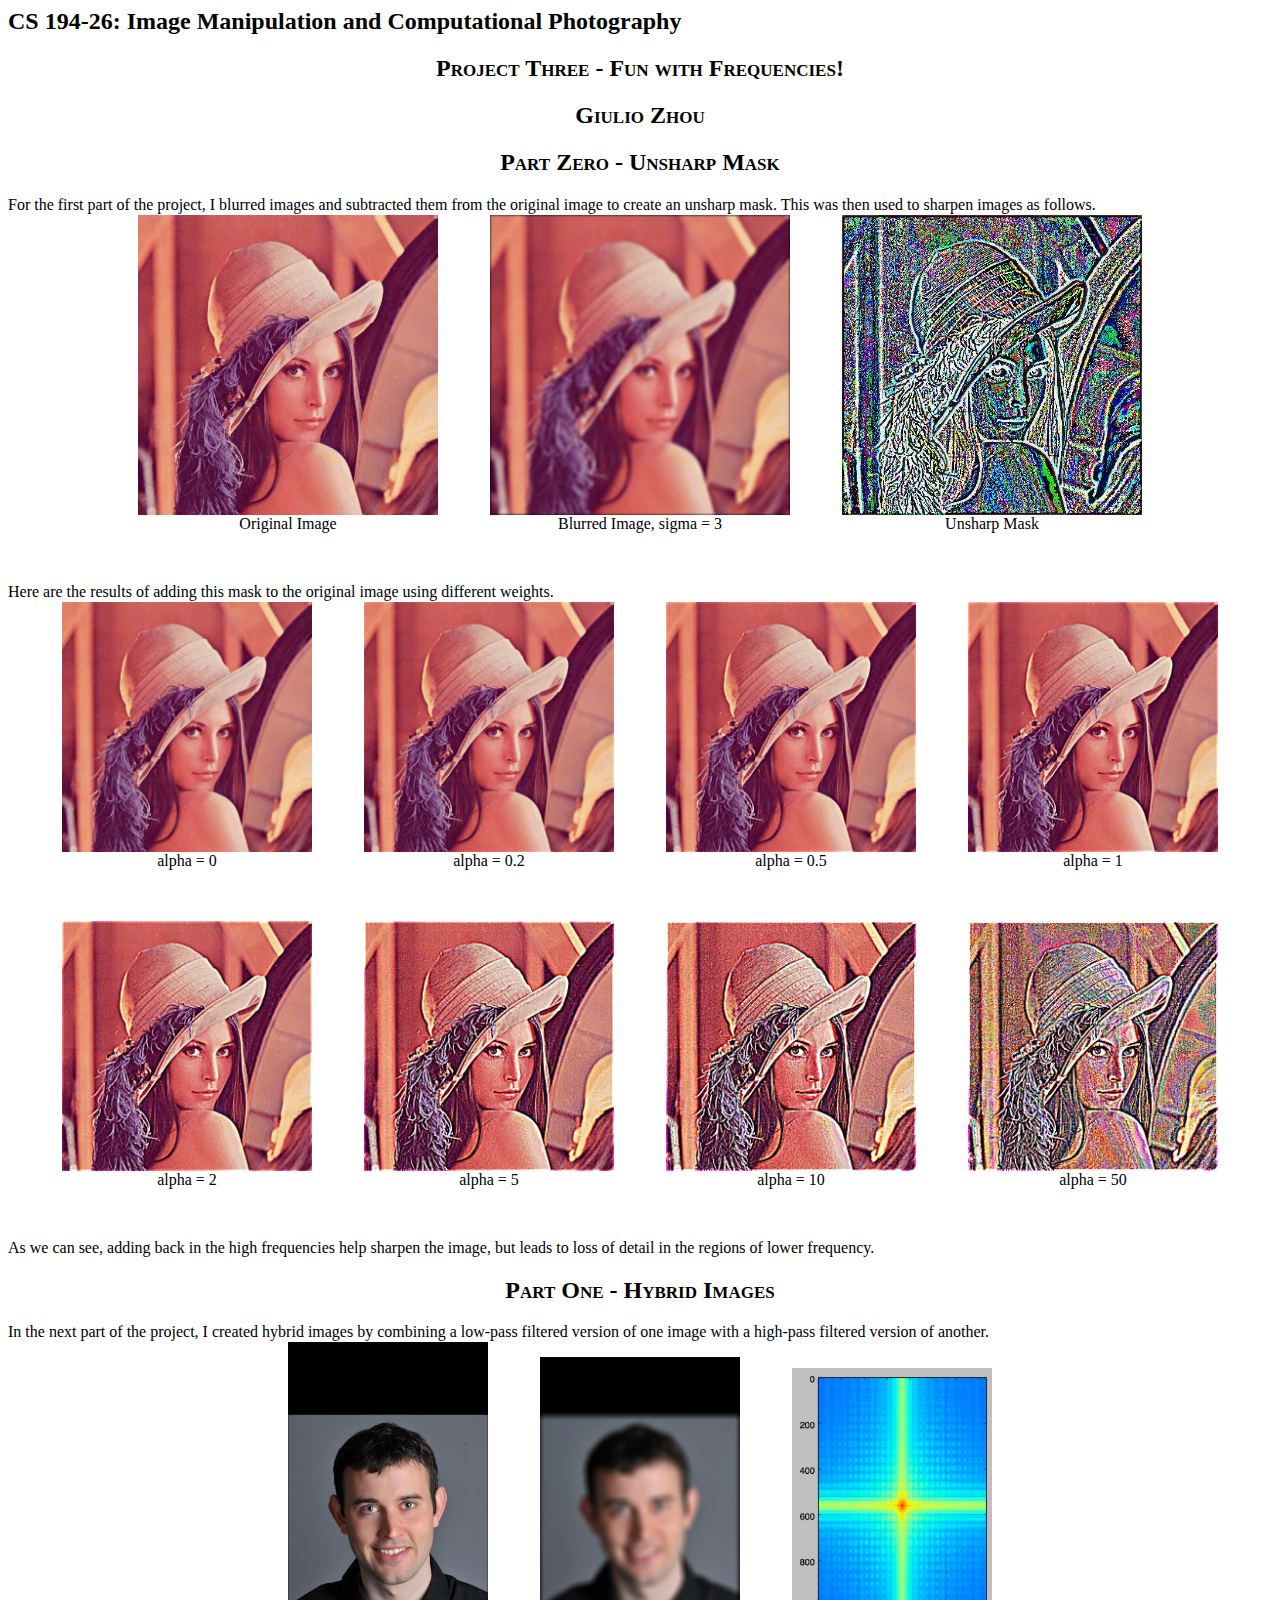
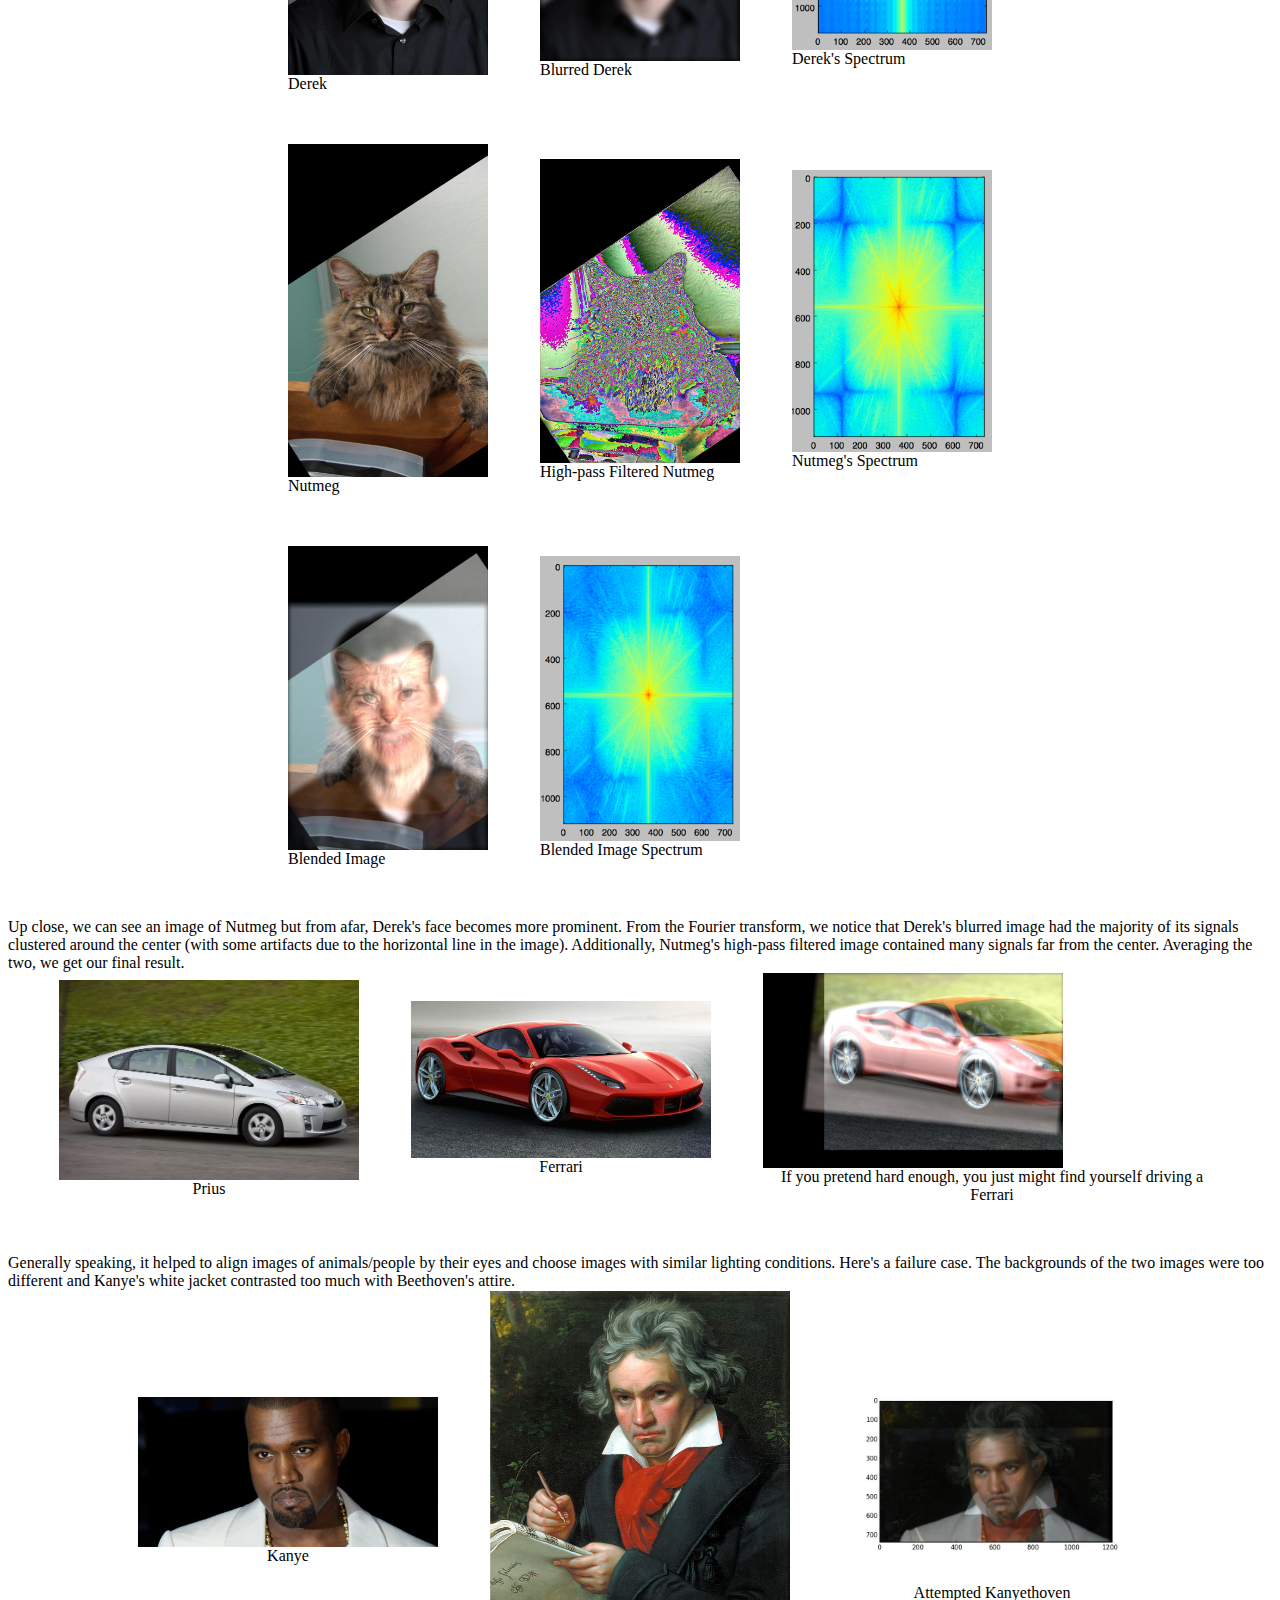
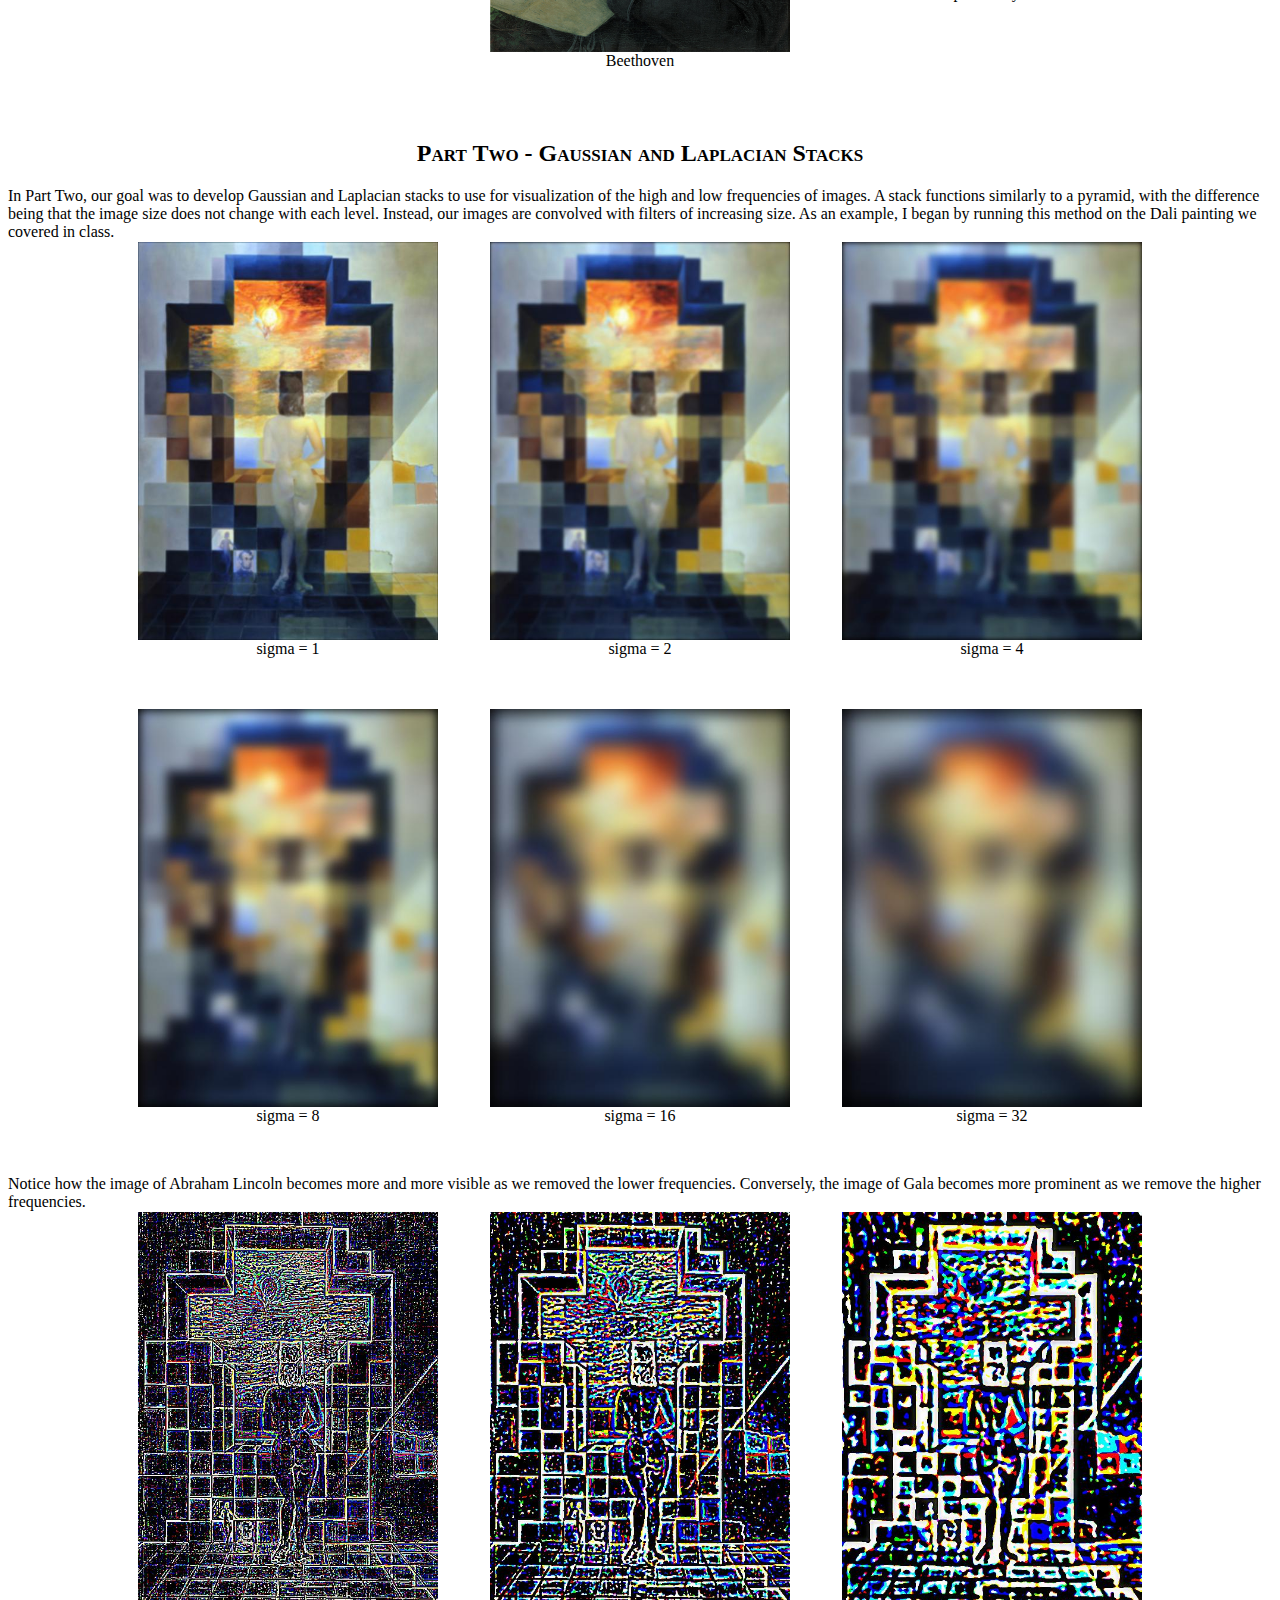
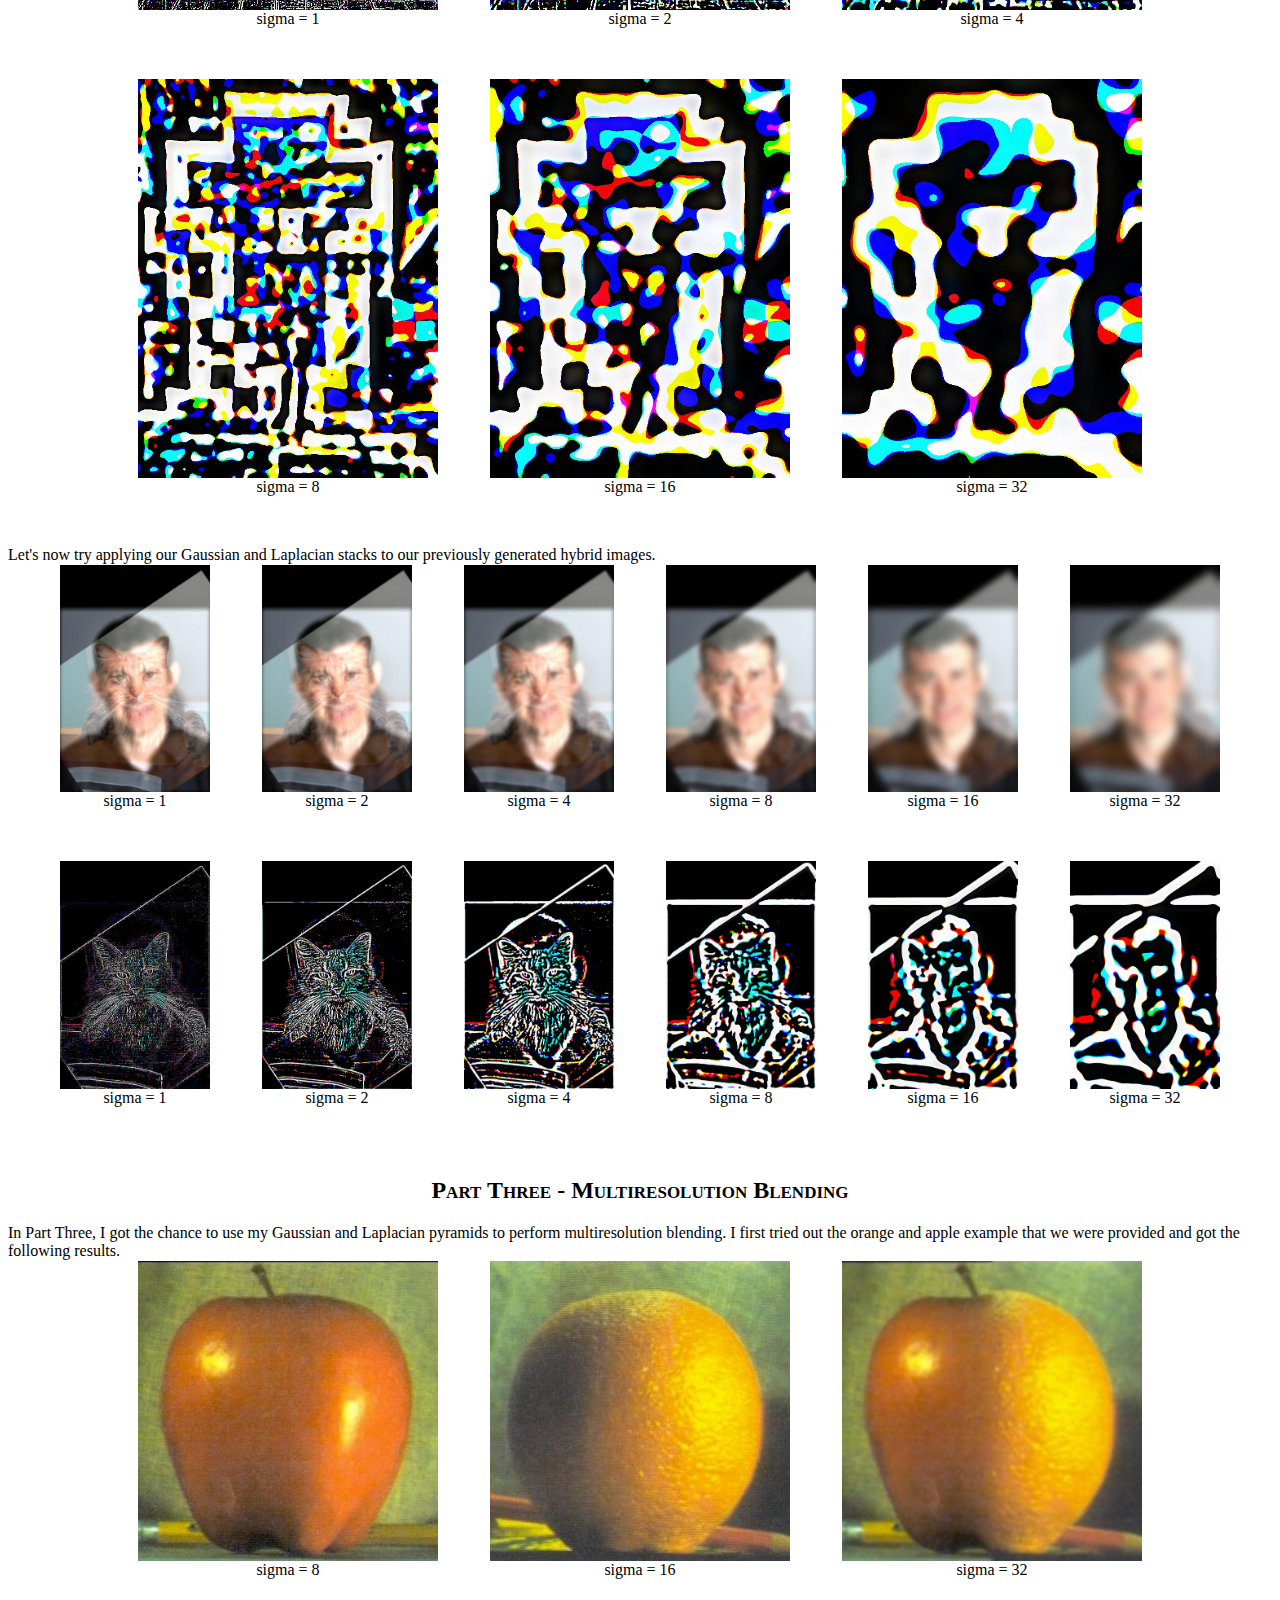
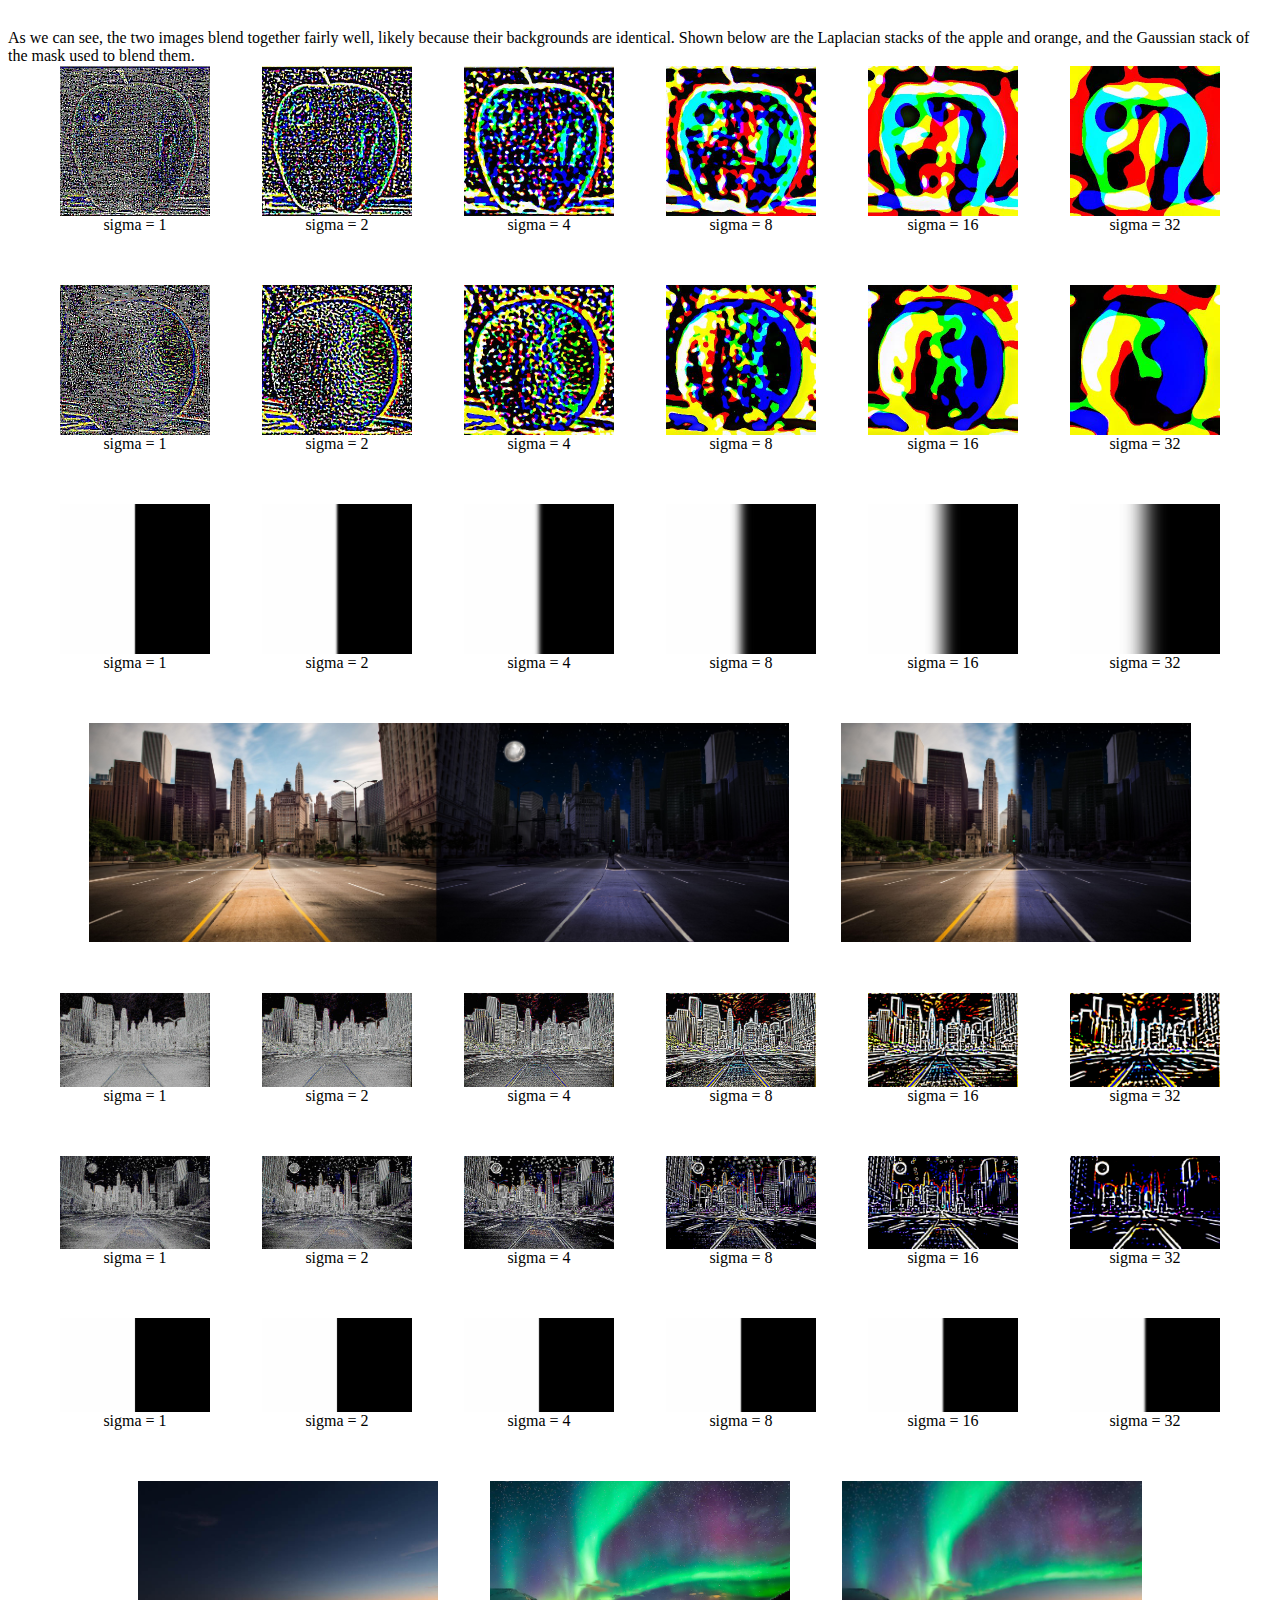
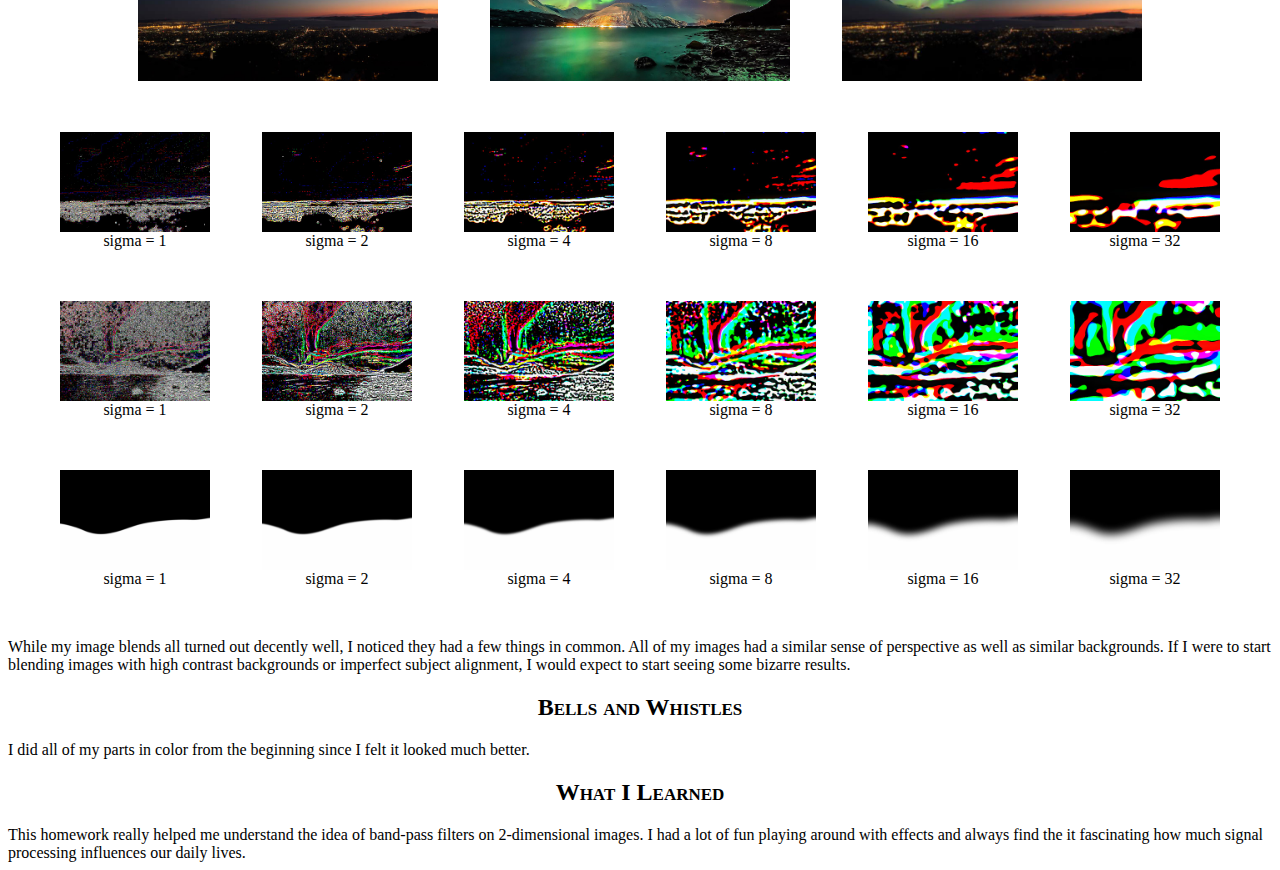
<file: CS194/proj3/index.html>
<html>
  <head>
    <link rel="stylesheet" href="style.css">
  </head>
    <h1>CS 194-26: Image Manipulation and Computational Photography</h1>
    <h2>Project Three - Fun with Frequencies!</h2>
    <h2>Giulio Zhou</h2>

    <center><h2>Part Zero - Unsharp Mask</h2></center>
    For the first part of the project, I blurred images and subtracted them from the original image to create an unsharp mask. This was then used to sharpen images as follows. 
    <center>
    <table class="spacearound">
        <tr>
            <td>
                <img src="images/lena_0.jpg" width=300><br>
                <center>Original Image</center>
            </td>

            <td>
                <img src="images/lena_blurred.jpg" width=300><br>
                <center>Blurred Image, sigma = 3</center>
            </td>

            <td>
                <img src="images/lena_high_freq.jpg" width=300><br>
                <center>Unsharp Mask</center>
            </td>
        </tr>
    </table>
    </center>
    Here are the results of adding this mask to the original image using different weights.
    <center>
    <table class="spacearound">
        <tr>
            <td>
                <img src="images/lena_0.jpg" width=250><br>
                <center>alpha = 0</center>
            </td>

            <td>
                <img src="images/lena_0.2.jpg" width=250><br>
                <center>alpha = 0.2</center>
            </td>

            <td>
                <img src="images/lena_0.5.jpg" width=250><br>
                <center>alpha = 0.5</center>
            </td>

            <td>
                <img src="images/lena_1.jpg" width=250><br>
                <center>alpha = 1</center>
            </td>

        </tr>

        <tr>
            <td>
                <img src="images/lena_2.jpg" width=250><br>
                <center>alpha = 2</center>
            </td>

            <td>
                <img src="images/lena_5.jpg" width=250><br>
                <center>alpha = 5</center>
            </td>

            <td>
                <img src="images/lena_10.jpg" width=250><br>
                <center>alpha = 10</center>
            </td>

            <td>
                <img src="images/lena_50.jpg" width=250><br>
                <center>alpha = 50</center>
            </td>
        </tr>
    </table>
    </center>
    As we can see, adding back in the high frequencies help sharpen the image, but leads to loss of detail in the regions of lower frequency.
    
    <center><h2>Part One - Hybrid Images</h2></center>
    In the next part of the project, I created hybrid images by combining a low-pass filtered version of one image with a high-pass filtered version of another. 
    <center>
    <table class="spacearound">
        <tr>
            <td>
                <img src="images/derek_aligned.jpg" width=200><br>
                Derek
            </td>

            <td>
                <img src="images/derek_blurred.jpg" width=200><br>
                Blurred Derek
            </td>
        
            <td>
                <img src="images/derek_low_spectrum.png" width=200><br>
                Derek's Spectrum
            </td>
        </tr>

        <tr>
            <td>
                <img src="images/nutmeg_aligned.jpg" width=200><br>
                Nutmeg
            </td>

            <td>
                <img src="images/nutmeg_high.jpg" width=200><br>
                High-pass Filtered Nutmeg
            </td>

            <td>
                <img src="images/nutmeg_high_spectrum.png" width=200><br>
                Nutmeg's Spectrum
            </td>
        </tr>

        <tr>
            <td>
                <img src="images/derek_nutmeg.jpg" width=200><br>
                Blended Image
            </td>

            <td>
                <img src="images/derek_nutmeg_spectrum.png" width=200><br>
                Blended Image Spectrum
            </td>
        </tr>
    </table>
    </center>
    Up close, we can see an image of Nutmeg but from afar, Derek's face becomes more prominent. From the Fourier transform, we notice that Derek's blurred image had the majority of its signals clustered around the center (with some artifacts due to the horizontal line in the image). Additionally, Nutmeg's high-pass filtered image contained many signals far from the center. Averaging the two, we get our final result.
    <center>
    <table class="spacearound">
         <tr>
            <td>
                <img src="images/prius.jpg" width=300><br>
                <center>Prius</center>
            </td>

            <td>
                <img src="images/ferrari.jpg" width=300><br>
                <center>Ferrari</center>
            </td>

            <td>
                <img src="images/prius_ferrari.jpg" width=300><br>
                <center>If you pretend hard enough, you just might find yourself driving a Ferrari</center>
            </td>
        </tr>
    </table>
    </center>


    Generally speaking, it helped to align images of animals/people by their eyes and choose images with similar lighting conditions. Here's a failure case. The backgrounds of the two images were too different and Kanye's white jacket contrasted too much with Beethoven's attire. 
    <center>
    <table class="spacearound">
         <tr>
            <td>
                <img src="images/kanye.jpg" width=300><br>
                <center>Kanye</center>
            </td>

            <td>
                <img src="images/Beethoven.jpg" width=300><br>
                <center>Beethoven</center>
            </td>

            <td>
                <img src="images/kanye_beethoven.jpg" width=300><br>
                <center>Attempted Kanyethoven</center>
            </td>
        </tr>
    </table>
    </center>


    <center><h2>Part Two - Gaussian and Laplacian Stacks</h2></center>
    In Part Two, our goal was to develop Gaussian and Laplacian stacks to use for visualization of the high and low frequencies of images. A stack functions similarly to a pyramid, with the difference being that the image size does not change with each level. Instead, our images are convolved with filters of increasing size. As an example, I began by running this method on the Dali painting we covered in class.
    <center>
    <table class="spacearound">
        <tr>
            <td>
                <img src="images/gala_gauss_1.jpg" width=300><br>
                <center>sigma = 1</center>
            </td>

            <td>
                <img src="images/gala_gauss_2.jpg" width=300><br>
                <center>sigma = 2</center>
            </td>

            <td>
                <img src="images/gala_gauss_4.jpg" width=300><br>
                <center>sigma = 4</center>
            </td>
        </tr>

        <tr>
            <td>
                <img src="images/gala_gauss_8.jpg" width=300><br>
                <center>sigma = 8</center>
            </td>

            <td>
                <img src="images/gala_gauss_16.jpg" width=300><br>
                <center>sigma = 16</center>
            </td>

            <td>
                <img src="images/gala_gauss_32.jpg" width=300><br>
                <center>sigma = 32</center>
            </td>
        </tr>
    </table>
    </center>
    Notice how the image of Abraham Lincoln becomes more and more visible as we removed the lower frequencies. Conversely, the image of Gala becomes more prominent as we remove the higher frequencies.
    <center>
    <table class="spacearound">
        <tr>
            <td>
                <img src="images/gala_laplace_1.jpg" width=300><br>
                <center>sigma = 1</center>
            </td>

            <td>
                <img src="images/gala_laplace_2.jpg" width=300><br>
                <center>sigma = 2</center>
            </td>

            <td>
                <img src="images/gala_laplace_4.jpg" width=300><br>
                <center>sigma = 4</center>
            </td>
        </tr>

        <tr>
            <td>
                <img src="images/gala_laplace_8.jpg" width=300><br>
                <center>sigma = 8</center>
            </td>

            <td>
                <img src="images/gala_laplace_16.jpg" width=300><br>
                <center>sigma = 16</center>
            </td>

            <td>
                <img src="images/gala_laplace_32.jpg" width=300><br>
                <center>sigma = 32</center>
            </td>
        </tr>
    </table>
    </center>
    Let's now try applying our Gaussian and Laplacian stacks to our previously generated hybrid images.
    <center>
    <table class="spacearound">
        <tr>
            <td>
                <img src="images/derek_nutmeg_gauss_1.jpg" width=150><br>
                <center>sigma = 1</center>
            </td>

            <td>
                <img src="images/derek_nutmeg_gauss_2.jpg" width=150><br>
                <center>sigma = 2</center>
            </td>

            <td>
                <img src="images/derek_nutmeg_gauss_4.jpg" width=150><br>
                <center>sigma = 4</center>
            </td>

            <td>
                <img src="images/derek_nutmeg_gauss_8.jpg" width=150><br>
                <center>sigma = 8</center>
            </td>

            <td>
                <img src="images/derek_nutmeg_gauss_16.jpg" width=150><br>
                <center>sigma = 16</center>
            </td>

            <td>
                <img src="images/derek_nutmeg_gauss_32.jpg" width=150><br>
                <center>sigma = 32</center>
            </td>
        </tr>

        <tr>
            <td>
                <img src="images/derek_nutmeg_laplace_1.jpg" width=150><br>
                <center>sigma = 1</center>
            </td>

            <td>
                <img src="images/derek_nutmeg_laplace_2.jpg" width=150><br>
                <center>sigma = 2</center>
            </td>

            <td>
                <img src="images/derek_nutmeg_laplace_4.jpg" width=150><br>
                <center>sigma = 4</center>
            </td>

            <td>
                <img src="images/derek_nutmeg_laplace_8.jpg" width=150><br>
                <center>sigma = 8</center>
            </td>

            <td>
                <img src="images/derek_nutmeg_laplace_16.jpg" width=150><br>
                <center>sigma = 16</center>
            </td>

            <td>
                <img src="images/derek_nutmeg_laplace_32.jpg" width=150><br>
                <center>sigma = 32</center>
            </td>
        </tr>
    </table>
    </center>

    <center><h2>Part Three - Multiresolution Blending</h2></center>
    In Part Three, I got the chance to use my Gaussian and Laplacian pyramids to perform multiresolution blending. I first tried out the orange and apple example that we were provided and got the following results. 
    <center>
      <table class="spacearound">
        <tr>
            <td>
                <img src="images/apple.jpeg" width=300><br>
                <center>sigma = 8</center>
            </td>

            <td>
                <img src="images/orange.jpeg" width=300><br>
                <center>sigma = 16</center>
            </td>

            <td>
                <img src="images/orapple.jpg" width=300><br>
                <center>sigma = 32</center>
            </td>
       </table>
    </center>

    As we can see, the two images blend together fairly well, likely because their backgrounds are identical. Shown below are the Laplacian stacks of the apple and orange, and the Gaussian stack of the mask used to blend them. 

    <center>
    <table class="spacearound">
        <tr>
            <td>
                <img src="images/apple_1.jpg" width=150><br>
                <center>sigma = 1</center>
            </td>

            <td>
                <img src="images/apple_2.jpg" width=150><br>
                <center>sigma = 2</center>
            </td>

            <td>
                <img src="images/apple_4.jpg" width=150><br>
                <center>sigma = 4</center>
            </td>

            <td>
                <img src="images/apple_8.jpg" width=150><br>
                <center>sigma = 8</center>
            </td>

            <td>
                <img src="images/apple_16.jpg" width=150><br>
                <center>sigma = 16</center>
            </td>

            <td>
                <img src="images/apple_32.jpg" width=150><br>
                <center>sigma = 32</center>
            </td>
        </tr>

        <tr>
            <td>
                <img src="images/orange_1.jpg" width=150><br>
                <center>sigma = 1</center>
            </td>

            <td>
                <img src="images/orange_2.jpg" width=150><br>
                <center>sigma = 2</center>
            </td>

            <td>
                <img src="images/orange_4.jpg" width=150><br>
                <center>sigma = 4</center>
            </td>

            <td>
                <img src="images/orange_8.jpg" width=150><br>
                <center>sigma = 8</center>
            </td>

            <td>
                <img src="images/orange_16.jpg" width=150><br>
                <center>sigma = 16</center>
            </td>

            <td>
                <img src="images/orange_32.jpg" width=150><br>
                <center>sigma = 32</center>
            </td>
        </tr>

        <tr>
            <td>
                <img src="images/mask_1.jpg" width=150><br>
                <center>sigma = 1</center>
            </td>

            <td>
                <img src="images/mask_2.jpg" width=150><br>
                <center>sigma = 2</center>
            </td>

            <td>
                <img src="images/mask_4.jpg" width=150><br>
                <center>sigma = 4</center>
            </td>

            <td>
                <img src="images/mask_8.jpg" width=150><br>
                <center>sigma = 8</center>
            </td>

            <td>
                <img src="images/mask_16.jpg" width=150><br>
                <center>sigma = 16</center>
            </td>

            <td>
                <img src="images/mask_32.jpg" width=150><br>
                <center>sigma = 32</center>
            </td>
        </tr>
    </table>
    </center>

    <center>
    <table class="spacearound">
      <tr>
        <td>
          <img src="images/day_night.jpg" width=700>
        </td>

        <td>
          <img src="images/day_night_combined.jpg" width=350>
        </td>
      </tr>
    </table>
    </center>

    <center>
    <table class="spacearound">
        <tr>
            <td>
                <img src="images/day_1.jpg" width=150><br>
                <center>sigma = 1</center>
            </td>

            <td>
                <img src="images/day_2.jpg" width=150><br>
                <center>sigma = 2</center>
            </td>

            <td>
                <img src="images/day_4.jpg" width=150><br>
                <center>sigma = 4</center>
            </td>

            <td>
                <img src="images/day_8.jpg" width=150><br>
                <center>sigma = 8</center>
            </td>

            <td>
                <img src="images/day_16.jpg" width=150><br>
                <center>sigma = 16</center>
            </td>

            <td>
                <img src="images/day_32.jpg" width=150><br>
                <center>sigma = 32</center>
            </td>
        </tr>

        <tr>
            <td>
                <img src="images/night_1.jpg" width=150><br>
                <center>sigma = 1</center>
            </td>

            <td>
                <img src="images/night_2.jpg" width=150><br>
                <center>sigma = 2</center>
            </td>

            <td>
                <img src="images/night_4.jpg" width=150><br>
                <center>sigma = 4</center>
            </td>

            <td>
                <img src="images/night_8.jpg" width=150><br>
                <center>sigma = 8</center>
            </td>

            <td>
                <img src="images/night_16.jpg" width=150><br>
                <center>sigma = 16</center>
            </td>

            <td>
                <img src="images/night_32.jpg" width=150><br>
                <center>sigma = 32</center>
            </td>
        </tr>

        <tr>
            <td>
                <img src="images/day_night_mask_1.jpg" width=150><br>
                <center>sigma = 1</center>
            </td>

            <td>
                <img src="images/day_night_mask_2.jpg" width=150><br>
                <center>sigma = 2</center>
            </td>

            <td>
                <img src="images/day_night_mask_4.jpg" width=150><br>
                <center>sigma = 4</center>
            </td>

            <td>
                <img src="images/day_night_mask_8.jpg" width=150><br>
                <center>sigma = 8</center>
            </td>

            <td>
                <img src="images/day_night_mask_16.jpg" width=150><br>
                <center>sigma = 16</center>
            </td>

            <td>
                <img src="images/day_night_mask_32.jpg" width=150><br>
                <center>sigma = 32</center>
            </td>
        </tr>
    </table>
    </center>

    <center>
    <table class="spacearound">
      <tr>
        <td>
          <img src="images/berkeley.jpg" width=300>
        </td>

        <td>
          <img src="images/aurora.jpg" width=300>
        </td>

        <td>
          <img src="images/aurora_berkeley.jpg" width=300>
        </td>
      </tr>
    </table>
    </center>

    <center>
    <table class="spacearound">
        <tr>
            <td>
                <img src="images/berkeley_1.jpg" width=150><br>
                <center>sigma = 1</center>
            </td>

            <td>
                <img src="images/berkeley_2.jpg" width=150><br>
                <center>sigma = 2</center>
            </td>

            <td>
                <img src="images/berkeley_4.jpg" width=150><br>
                <center>sigma = 4</center>
            </td>

            <td>
                <img src="images/berkeley_8.jpg" width=150><br>
                <center>sigma = 8</center>
            </td>

            <td>
                <img src="images/berkeley_16.jpg" width=150><br>
                <center>sigma = 16</center>
            </td>

            <td>
                <img src="images/berkeley_32.jpg" width=150><br>
                <center>sigma = 32</center>
            </td>
        </tr>

        <tr>
            <td>
                <img src="images/aurora_1.jpg" width=150><br>
                <center>sigma = 1</center>
            </td>

            <td>
                <img src="images/aurora_2.jpg" width=150><br>
                <center>sigma = 2</center>
            </td>

            <td>
                <img src="images/aurora_4.jpg" width=150><br>
                <center>sigma = 4</center>
            </td>

            <td>
                <img src="images/aurora_8.jpg" width=150><br>
                <center>sigma = 8</center>
            </td>

            <td>
                <img src="images/aurora_16.jpg" width=150><br>
                <center>sigma = 16</center>
            </td>

            <td>
                <img src="images/aurora_32.jpg" width=150><br>
                <center>sigma = 32</center>
            </td>
        </tr>

        <tr>
            <td>
                <img src="images/aurora_berkeley_mask_1.jpg" width=150><br>
                <center>sigma = 1</center>
            </td>

            <td>
                <img src="images/aurora_berkeley_mask_2.jpg" width=150><br>
                <center>sigma = 2</center>
            </td>

            <td>
                <img src="images/aurora_berkeley_mask_4.jpg" width=150><br>
                <center>sigma = 4</center>
            </td>

            <td>
                <img src="images/aurora_berkeley_mask_8.jpg" width=150><br>
                <center>sigma = 8</center>
            </td>

            <td>
                <img src="images/aurora_berkeley_mask_16.jpg" width=150><br>
                <center>sigma = 16</center>
            </td>

            <td>
                <img src="images/aurora_berkeley_mask_32.jpg" width=150><br>
                <center>sigma = 32</center>
            </td>
        </tr>
    </table>
    </center>  
    While my image blends all turned out decently well, I noticed they had a few things in common. All of my images had a similar sense of perspective as well as similar backgrounds. If I were to start blending images with high contrast backgrounds or imperfect subject alignment, I would expect to start seeing some bizarre results.
    <center><h2>Bells and Whistles</h2></center>
    I did all of my parts in color from the beginning since I felt it looked much better. 
    <center><h2>What I Learned</h2></center>
    This homework really helped me understand the idea of band-pass filters on 2-dimensional images. I had a lot of fun playing around with effects and always find the it fascinating how much signal processing influences our daily lives.

</html>
</file>
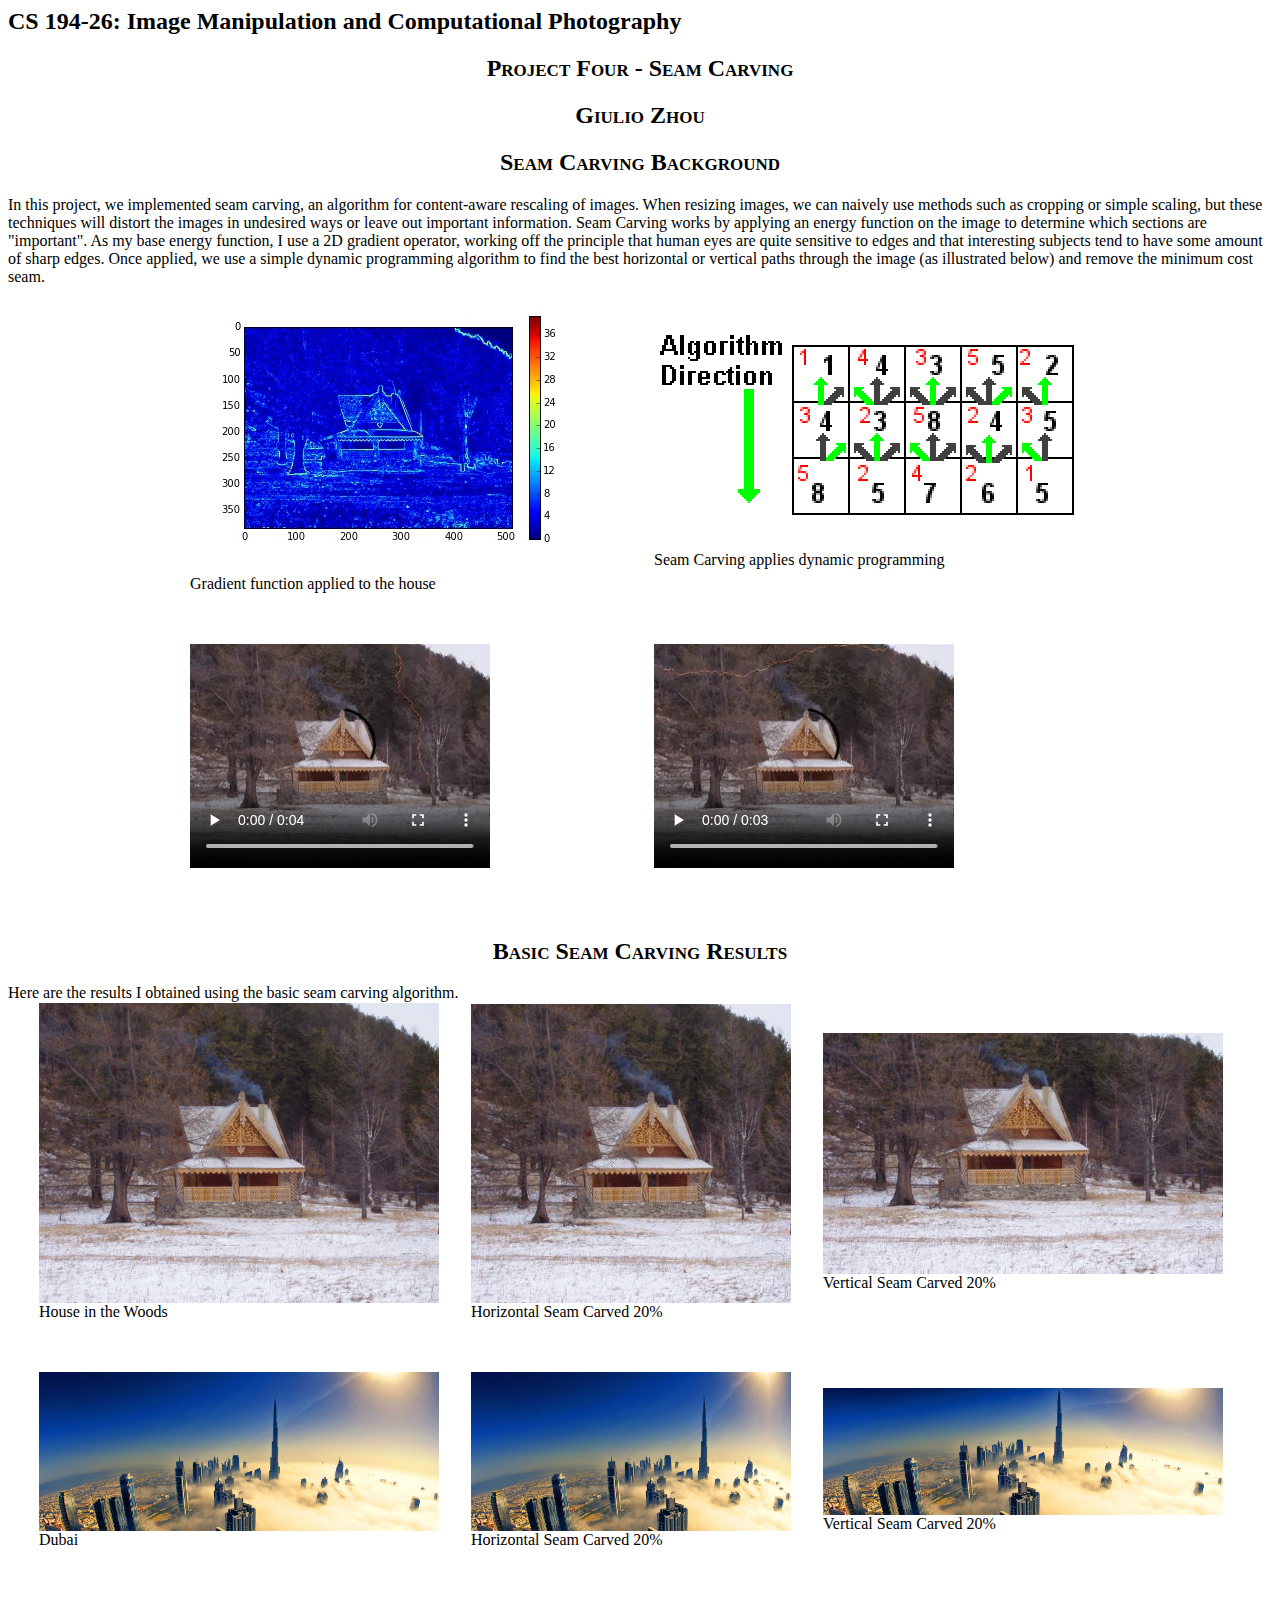
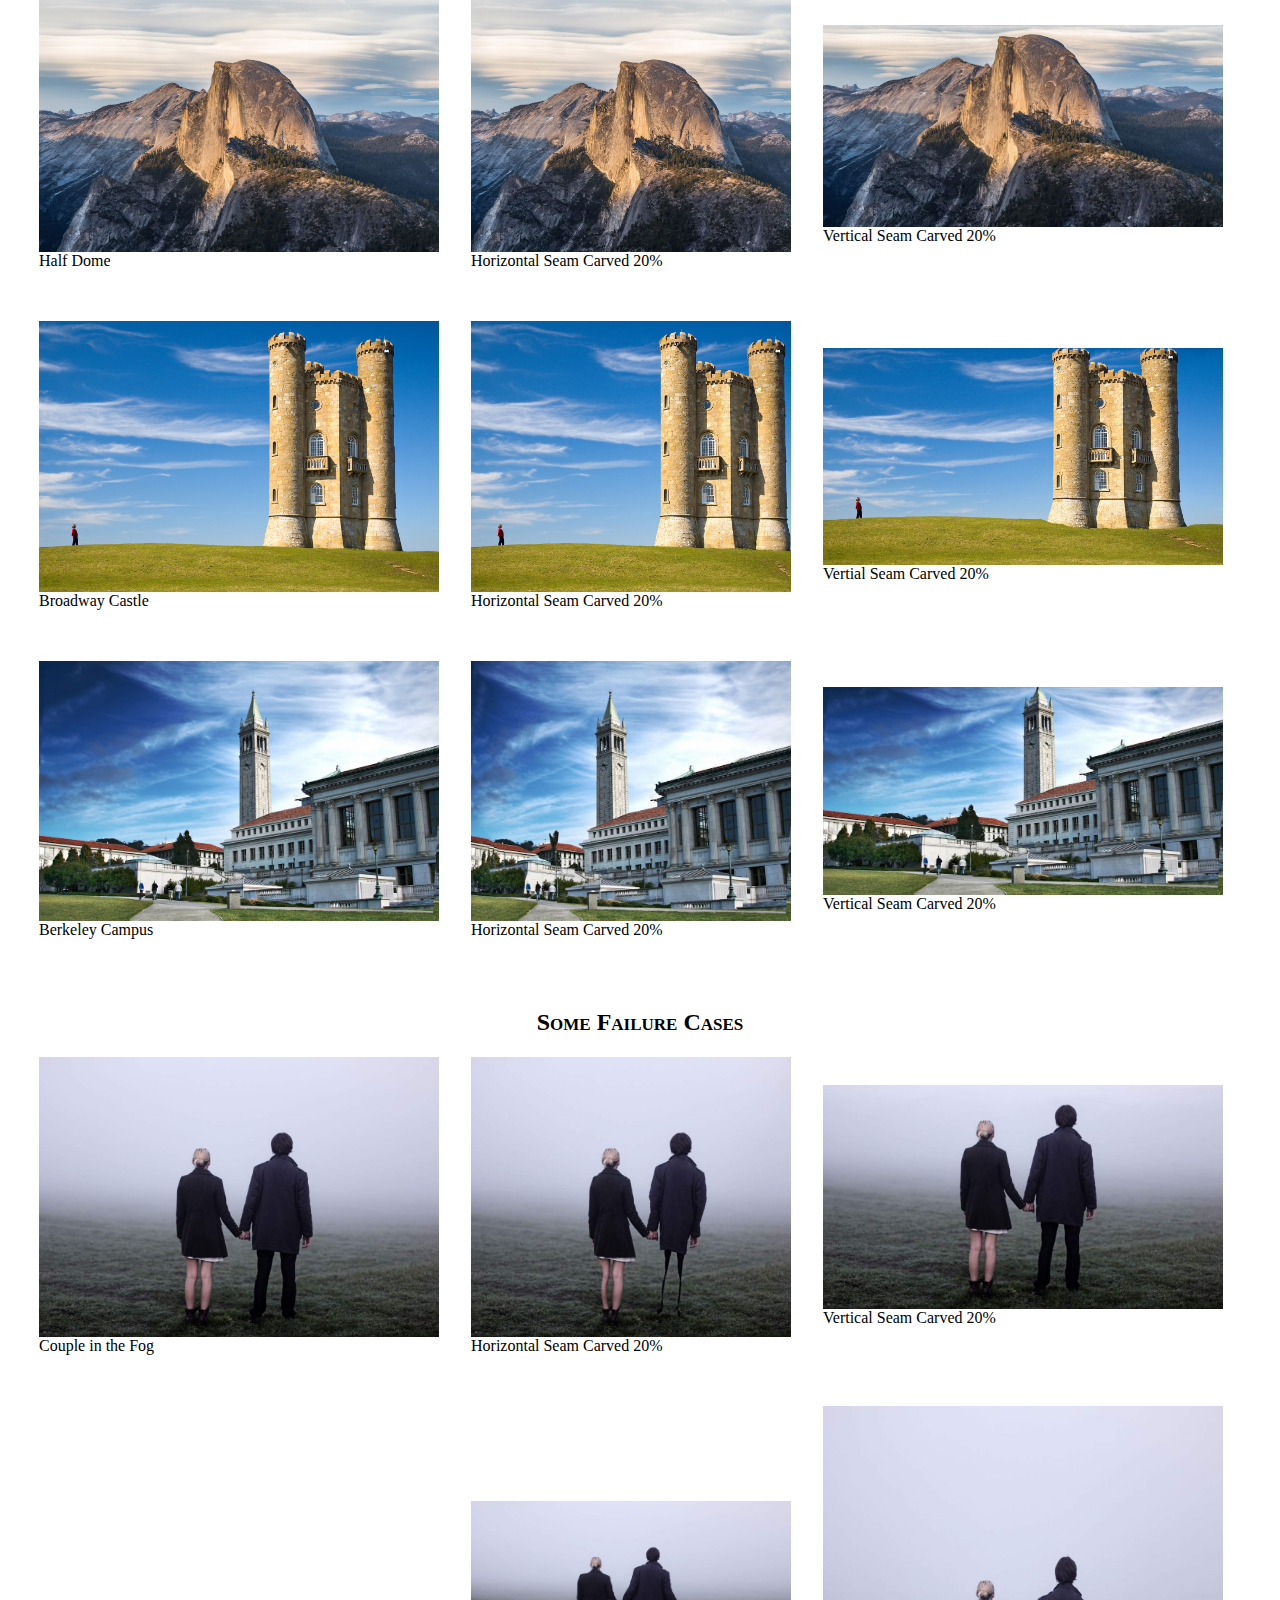
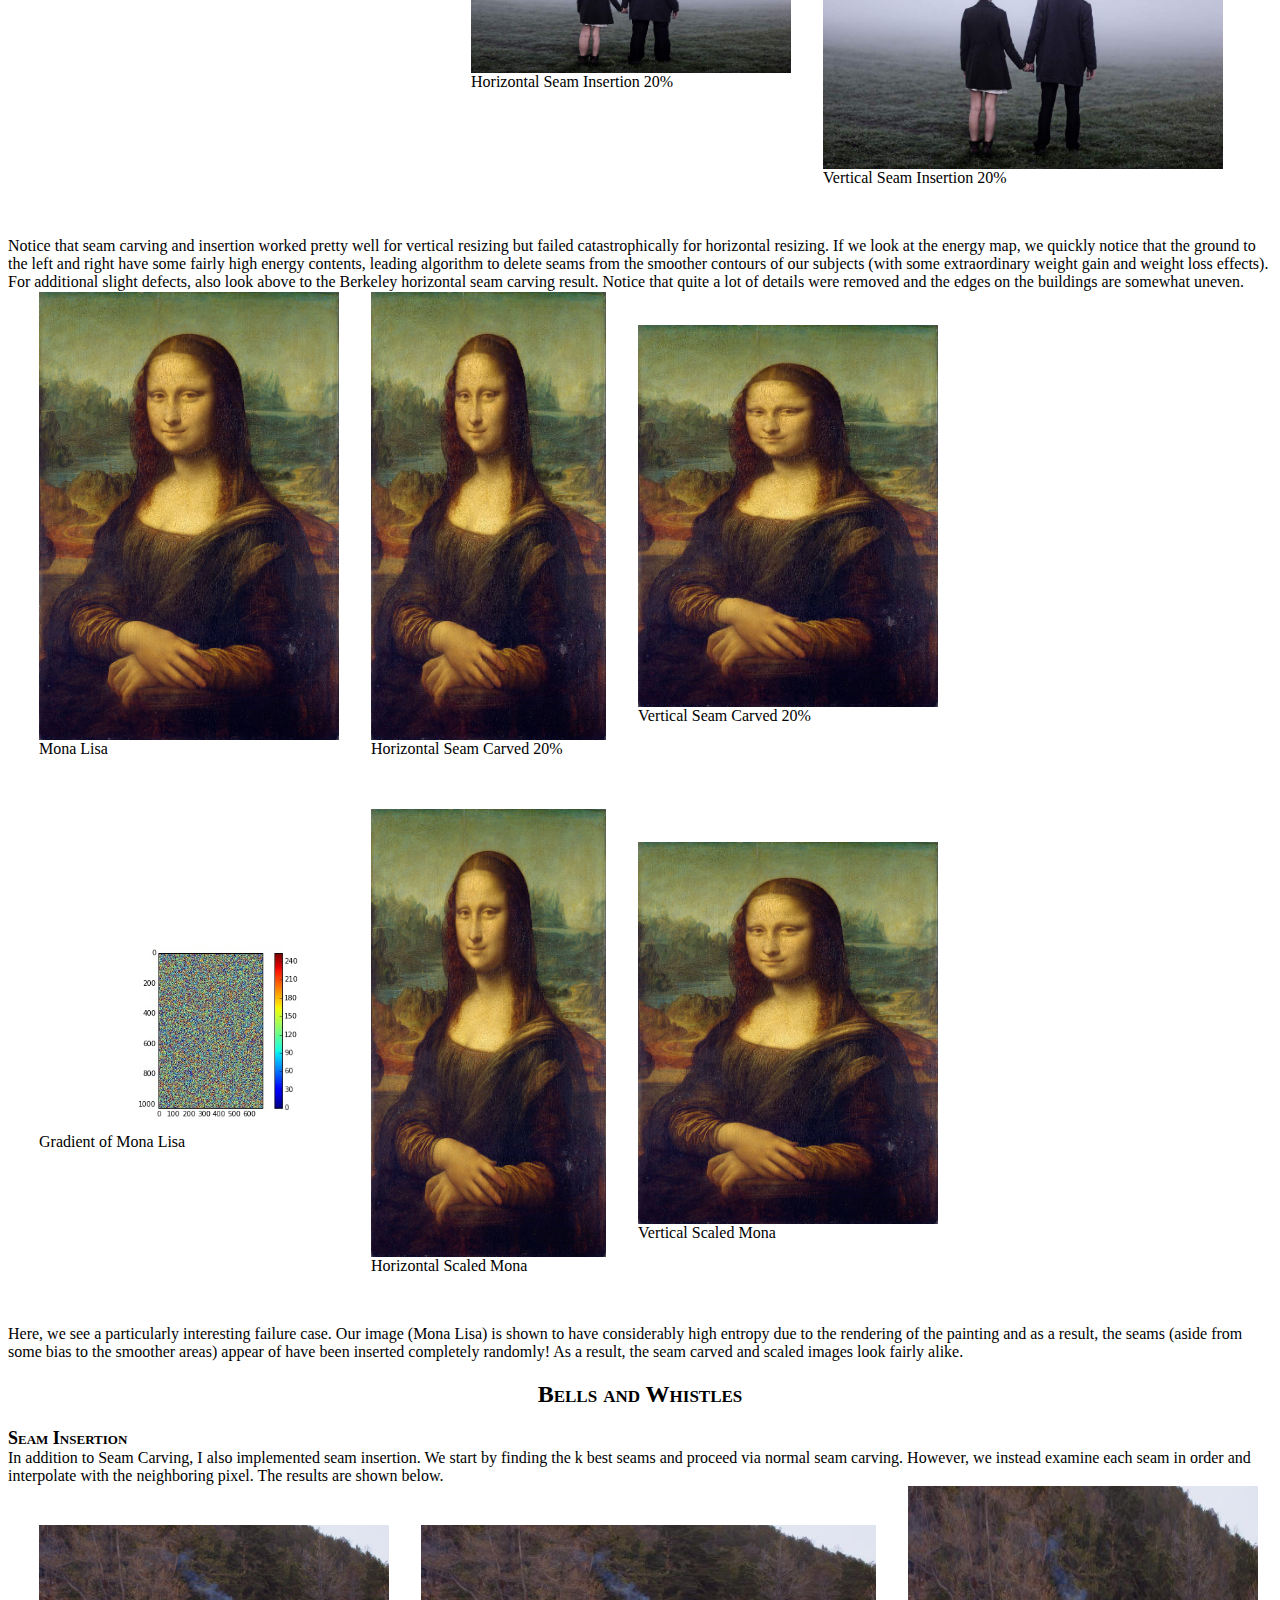
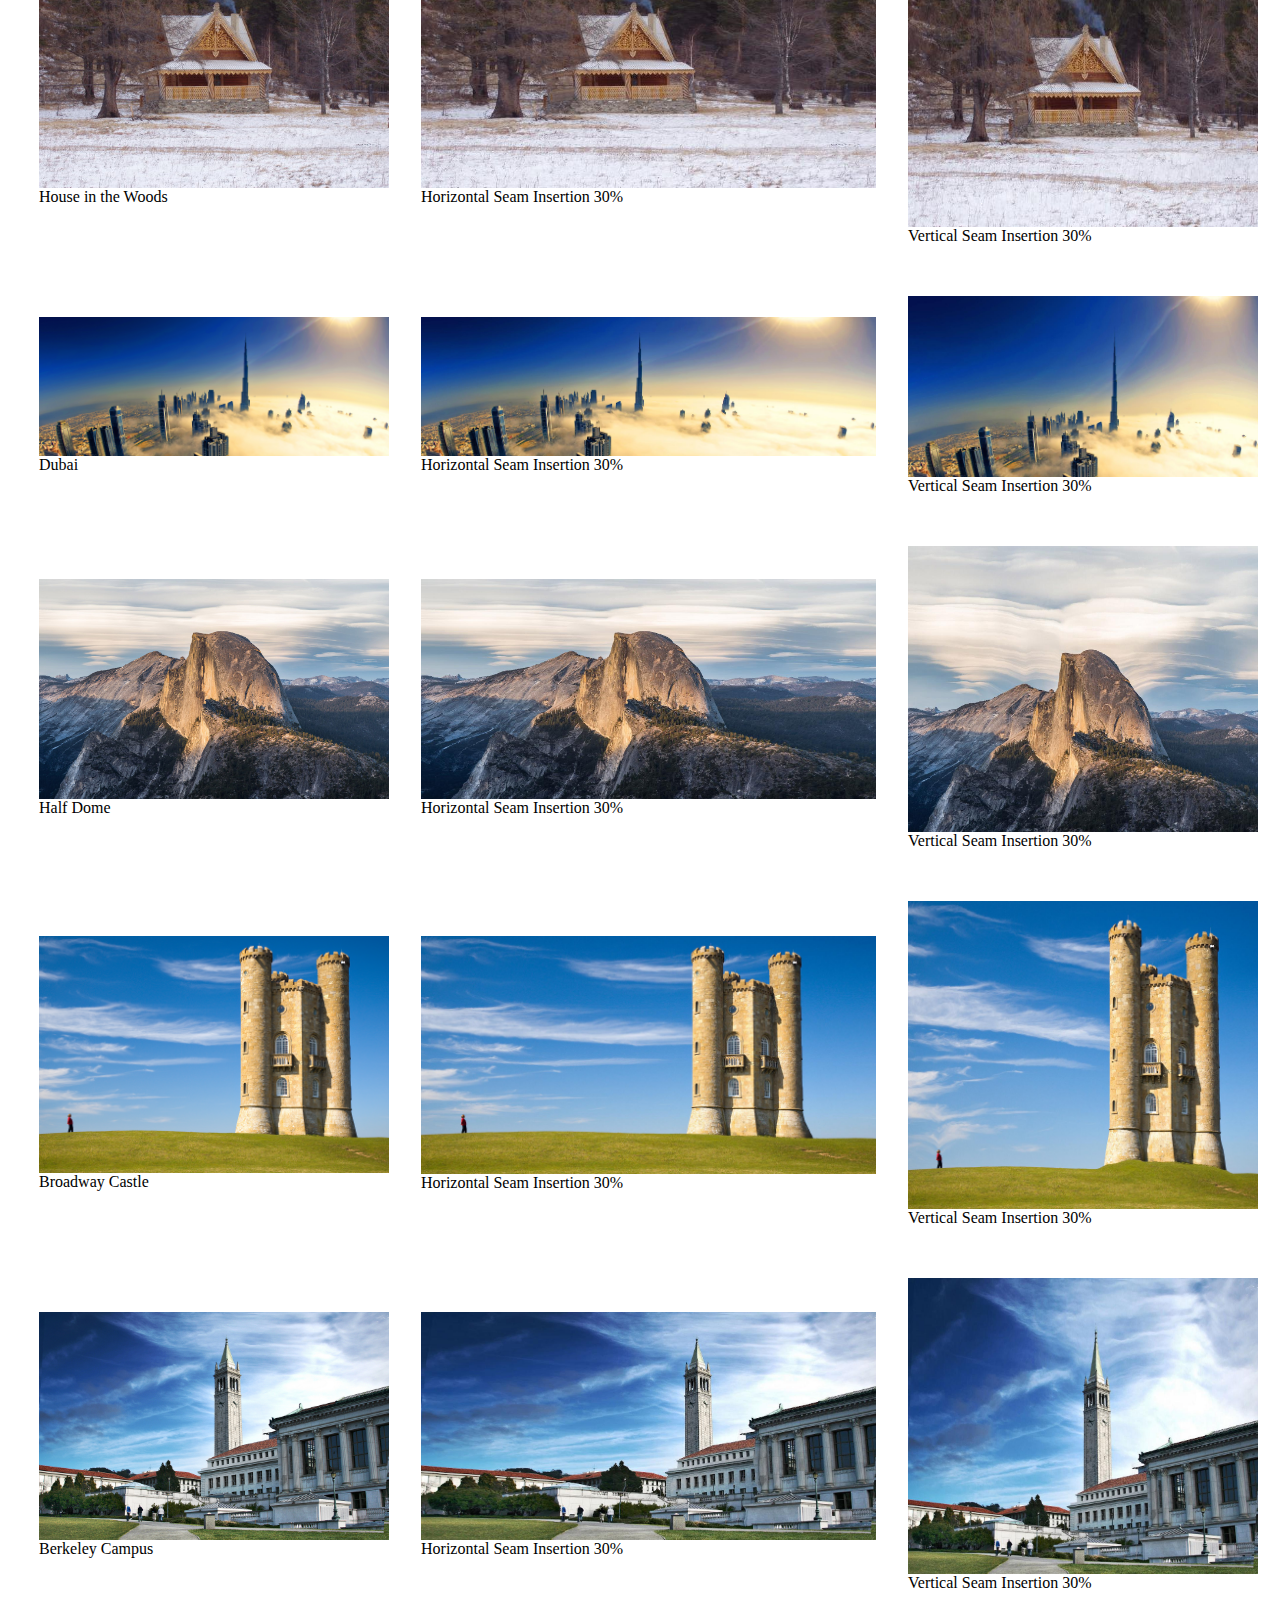
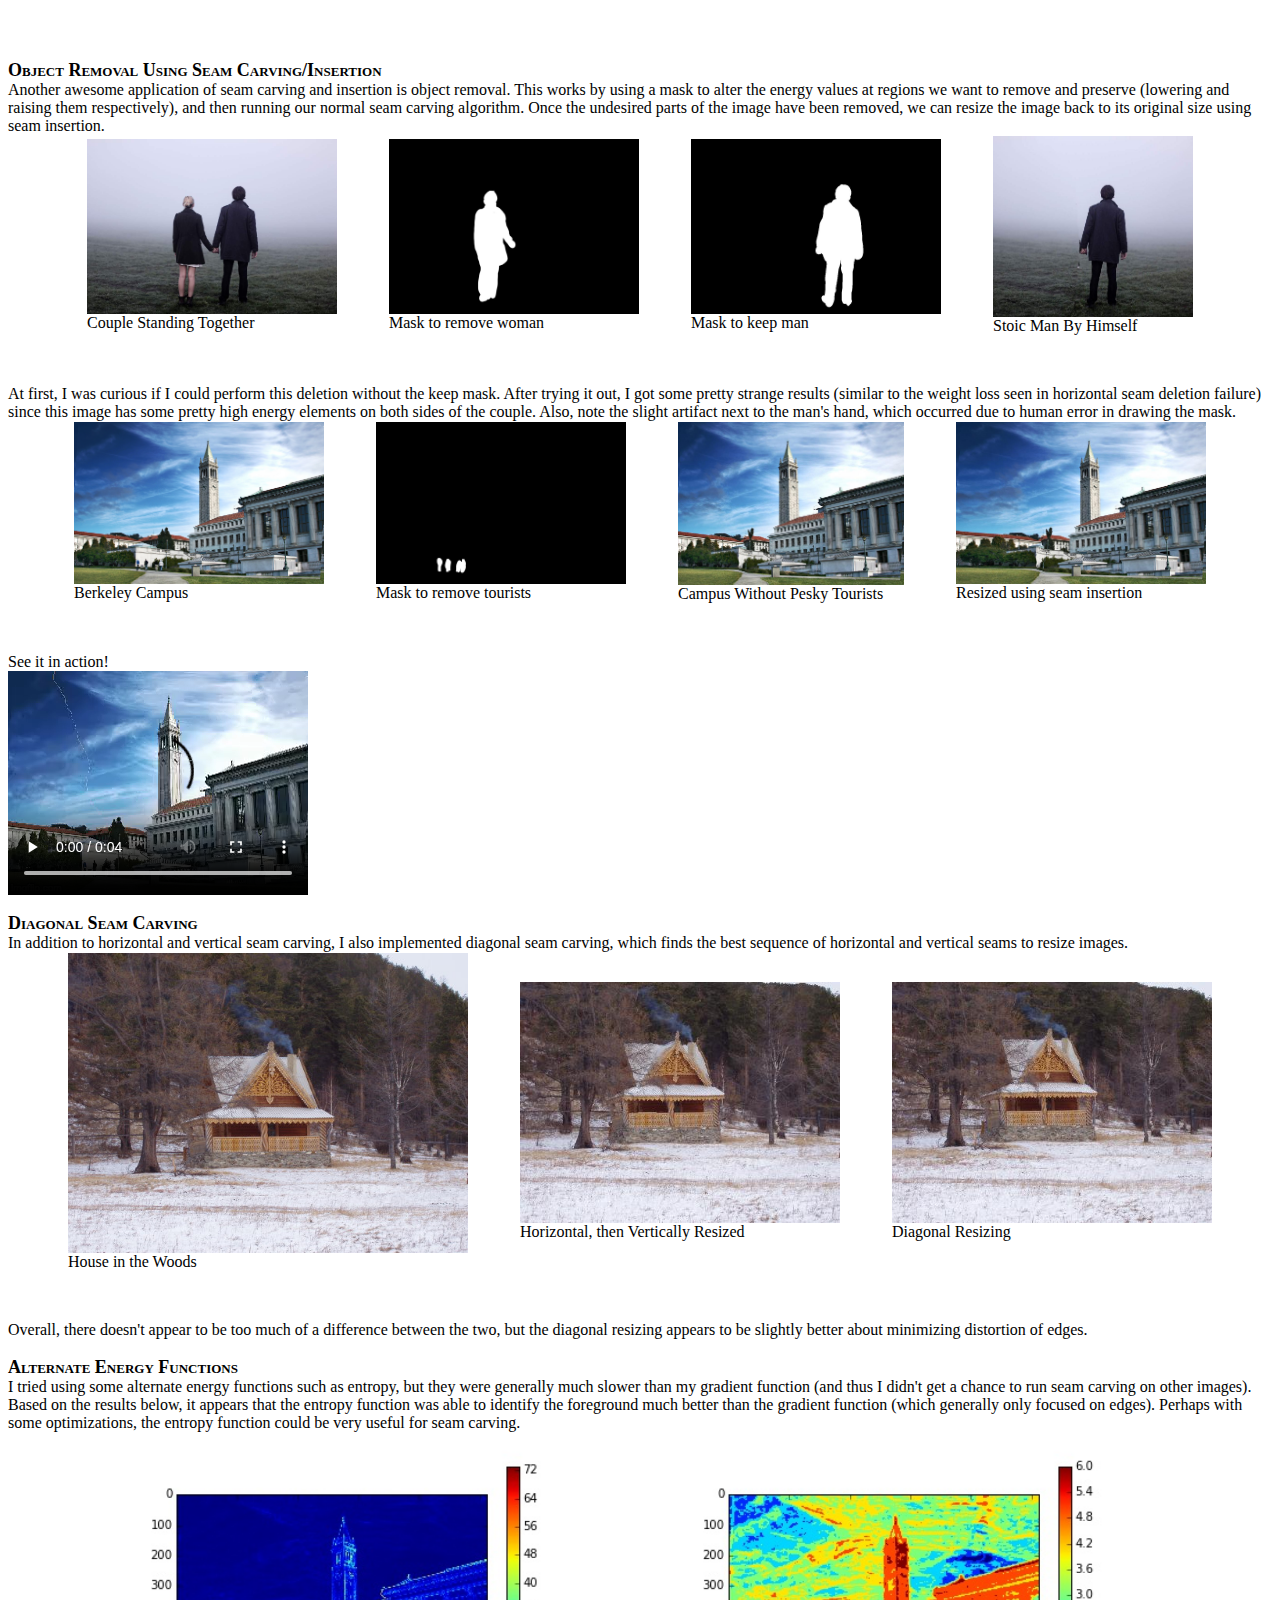
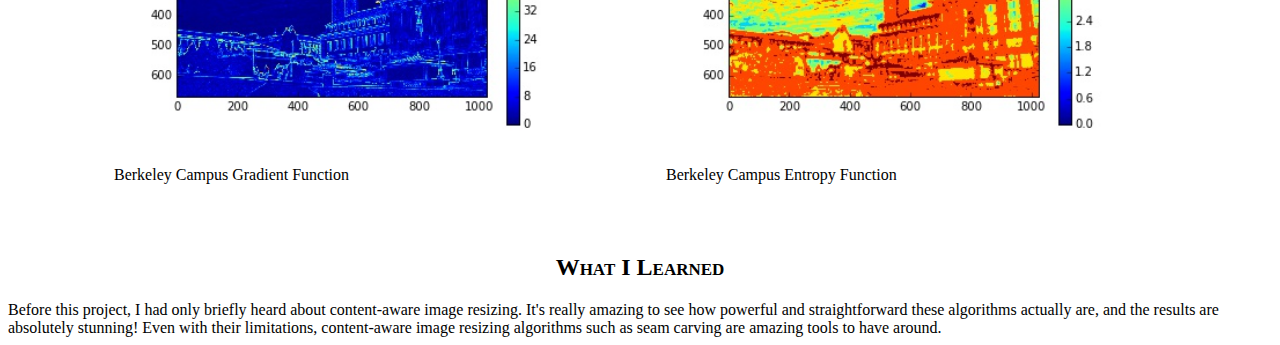
<file: CS194/proj4/index.html>
<html>
  <head>
    <link rel="stylesheet" href="style.css">
  </head>
    <h1>CS 194-26: Image Manipulation and Computational Photography</h1>
    <h2>Project Four - Seam Carving</h2>
    <h2>Giulio Zhou</h2>
    <center><h2>Seam Carving Background</h2></center>
    In this project, we implemented seam carving, an algorithm for content-aware rescaling of images. When resizing images, we can naively use methods such as cropping or simple scaling, but these techniques will distort the images in undesired ways or leave out important information. Seam Carving works by applying an energy function on the image to determine which sections are "important". As my base energy function, I use a 2D gradient operator, working off the principle that human eyes are quite sensitive to edges and that interesting subjects tend to have some amount of sharp edges. Once applied, we use a simple dynamic programming algorithm to find the best horizontal or vertical paths through the image (as illustrated below) and remove the minimum cost seam.<br>
    <center>
    <table class="spacearound" style="border-spacing: 30px 0">
      <tr>
        <td>
            <img src="images/house_gradient.jpg"><br>
            Gradient function applied to the house
        </td> 

        <td>
            <img src="images/dynamic.png"><br>
            Seam Carving applies dynamic programming
        </td> 
      </tr>

      <tr>
        <td>
          <video controls loop>
            <source src="images/house.mp4" type="video/mp4">
          </video>
        </td>

        <td>
          <video controls loop>
            <source src="images/house_vert.mp4" type="video/mp4">
          </video>
        </td>
      </tr>
    </table>
    </center>
  
    <center><h2>Basic Seam Carving Results</h2></center>
    Here are the results I obtained using the basic seam carving algorithm. <br>
    <table class="spacearound" style="border-spacing: 30px 0">
        <tr>
            <td>
                <img src="images/house.jpg" width=400><br>
                House in the Woods 
            </td>

            <td>
                <img src="images/house_horz_20.jpg" width=320><br>
                Horizontal Seam Carved 20%
            </td>
        
            <td>
                <img src="images/house_vert_20.jpg" width=400><br>
                Vertical Seam Carved 20%
            </td>
        </tr>

        <tr>
            <td>
                <img src="images/dubai.jpg" width=400><br>
                Dubai 
            </td>

            <td>
                <img src="images/dubai_horz_20.jpg" width=320><br>
                Horizontal Seam Carved 20%
            </td>
        
            <td>
                <img src="images/dubai_vert_20.jpg" width=400><br>
                Vertical Seam Carved 20%
            </td>
        </tr>

        <tr>
            <td>
                <img src="images/halfdome.jpg" width=400><br>
                Half Dome
            </td>

            <td>
                <img src="images/halfdome_horz_20.jpg" width=320><br>
                Horizontal Seam Carved 20%
            </td>
        
            <td>
                <img src="images/halfdome_vert_20.jpg" width=400><br>
                Vertical Seam Carved 20%
            </td>
        </tr>

        <tr>
            <td>
                <img src="images/broadway.jpg" width=400><br>
                Broadway Castle 
            </td>

            <td>
                <img src="images/broadway_horz_20.jpg" width=320><br>
                Horizontal Seam Carved 20%
            </td>
        
            <td>
                <img src="images/broadway_vert_20.jpg" width=400><br>
                Vertial Seam Carved 20%
            </td>
        </tr>

        <tr>
            <td>
                <img src="images/berkeley.jpg" width=400><br>
                Berkeley Campus 
            </td>

            <td>
                <img src="images/berkeley_horz_20.jpg" width=320><br>
                Horizontal Seam Carved 20%
            </td>
        
            <td>
                <img src="images/berkeley_vert_20.jpg" width=400><br>
                Vertical Seam Carved 20%
            </td>
        </tr>
    </table>
    <center><h2>Some Failure Cases</h2></center>
    <table class="spacearound" style="border-spacing: 30px 0">
        <tr>
            <td>
                <img src="images/couple-millenials.jpg" width=400><br>
                Couple in the Fog 
            </td>

            <td>
                <img src="images/couple_horz_20.jpg" width=320><br>
                Horizontal Seam Carved 20%
            </td>
        
            <td>
                <img src="images/couple_vert_20.jpg" width=400><br>
                Vertical Seam Carved 20%
            </td>
        </tr>

        <tr>
            <td>
            </td>

            <td>
                <img src="images/couple_horz_30_insert.jpg" width=320><br>
                Horizontal Seam Insertion 20%
            </td>
        
            <td>
                <img src="images/couple_vert_30_insert.jpg" width=400><br>
                Vertical Seam Insertion 20%
            </td>
        </tr>
    </table>
    Notice that seam carving and insertion worked pretty well for vertical resizing but failed catastrophically for horizontal resizing. If we look at the energy map, we quickly notice that the ground to the left and right have some fairly high energy contents, leading algorithm to delete seams from the smoother contours of our subjects (with some extraordinary weight gain and weight loss effects). For additional slight defects, also look above to the Berkeley horizontal seam carving result. Notice that quite a lot of details were removed and the edges on the buildings are somewhat uneven.

    <table class="spacearound" style="border-spacing: 30px 0">
        <tr>
            <td>
                <img src="images/monalisa.jpg" width=300><br>
                Mona Lisa
            </td>

            <td>
                <img src="images/horz_mona.jpg" width=235><br>
                Horizontal Seam Carved 20%
            </td>
        
            <td>
                <img src="images/vert_mona.jpg" width=300><br>
                Vertical Seam Carved 20%
            </td>
        </tr>

        <tr>
            <td>
                <img src="images/mona_gradient.jpg" width=300><br>
                Gradient of Mona Lisa
            </td>
        
            <td>
                <img src="images/horz_mona_scaled.jpg" width=235><br>
                Horizontal Scaled Mona
            </td>

            <td>
                <img src="images/vert_mona_scaled.jpg" width=300><br>
                Vertical Scaled Mona
            </td>
        </tr>
    </table>

    Here, we see a particularly interesting failure case. Our image (Mona Lisa) is shown to have considerably high entropy due to the rendering of the painting and as a result, the seams (aside from some bias to the smoother areas) appear of have been inserted completely randomly! As a result, the seam carved and scaled images look fairly alike. 

    <center><h2>Bells and Whistles</h2></center>
    <h3>Seam Insertion</h3>
    In addition to Seam Carving, I also implemented seam insertion. We start by finding the k best seams and proceed via normal seam carving. However, we instead examine each seam in order and interpolate with the neighboring pixel. The results are shown below.
    <table class="spacearound" style="border-spacing: 30px 0">
        <tr>
            <td>
                <img src="images/house.jpg" width=350><br>
                House in the Woods 
            </td>

            <td>
                <img src="images/house_horz_30_insert.jpg" width=455><br>
                Horizontal Seam Insertion 30%
            </td>
        
            <td>
                <img src="images/house_vert_30_insert.jpg" width=350><br>
                Vertical Seam Insertion 30%
            </td>
        </tr>

        <tr>
            <td>
                <img src="images/dubai.jpg" width=350><br>
                Dubai 
            </td>

            <td>
                <img src="images/dubai_horz_30_insert.jpg" width=455><br>
                Horizontal Seam Insertion 30%
            </td>
        
            <td>
                <img src="images/dubai_vert_30_insert.jpg" width=350><br>
                Vertical Seam Insertion 30%
            </td>
        </tr>

        <tr>
            <td>
                <img src="images/halfdome.jpg" width=350><br>
                Half Dome
            </td>

            <td>
                <img src="images/halfdome_horz_30_insert.jpg" width=455><br>
                Horizontal Seam Insertion 30%
            </td>
        
            <td>
                <img src="images/halfdome_vert_30_insert.jpg" width=350><br>
                Vertical Seam Insertion 30%
            </td>
        </tr>

        <tr>
            <td>
                <img src="images/broadway.jpg" width=350><br>
                Broadway Castle 
            </td>

            <td>
                <img src="images/broadway_horz_30_insert.jpg" width=455><br>
                Horizontal Seam Insertion 30%
            </td>
        
            <td>
                <img src="images/broadway_vert_30_insert.jpg" width=350><br>
                Vertical Seam Insertion 30%
            </td>
        </tr>

        <tr>
            <td>
                <img src="images/berkeley.jpg" width=350><br>
                Berkeley Campus 
            </td>

            <td>
                <img src="images/berkeley_horz_30_insert.jpg" width=455><br>
                Horizontal Seam Insertion 30%
            </td>
        
            <td>
                <img src="images/berkeley_vert_30_insert.jpg" width=350><br>
                Vertical Seam Insertion 30%
            </td>
        </tr>
    </table>
    <h3>Object Removal Using Seam Carving/Insertion</h3>
    Another awesome application of seam carving and insertion is object removal. This works by using a mask to alter the energy values at regions we want to remove and preserve (lowering and raising them respectively), and then running our normal seam carving algorithm. Once the undesired parts of the image have been removed, we can resize the image back to its original size using seam insertion. <br>
    <center>
    <table class="spacearound">
      <tr>
        <td>
          <img src="images/couple-millenials.jpg" width=250><br>
          Couple Standing Together 
        </td>

        <td>
          <img src="images/couple-millenials-removal-mask.jpg" width=250><br>
          Mask to remove woman
        </td>

        <td>
          <img src="images/couple_keep_mask.jpg" width=250><br>
          Mask to keep man
        </td>

        <td>
          <img src="images/couple_removed.jpg" width=200><br>
          Stoic Man By Himself
        </td>
      </tr>
    </table>
    </center>
    At first, I was curious if I could perform this deletion without the keep mask. After trying it out, I got some pretty strange results (similar to the weight loss seen in horizontal seam deletion failure) since this image has some pretty high energy elements on both sides of the couple. Also, note the slight artifact next to the man's hand, which occurred due to human error in drawing the mask.

    <center>
    <table class="spacearound">
      <tr>
        <td>
          <img src="images/berkeley.jpg" width=250><br>
          Berkeley Campus 
        </td>

        <td>
          <img src="images/berkeley-mask.jpg" width=250><br>
          Mask to remove tourists
        </td>

        <td>
          <img src="images/berkeley_removed.jpg" width=226><br>
          Campus Without Pesky Tourists
        </td>

        <td>
          <img src="images/berkeley_refitted.jpg" width=250><br>
          Resized using seam insertion
        </td>
      </tr>
    </table>
    </center>
    See it in action! <br>
    <video controls loop>
      <source src="images/berkeley_remove.mp4" type="video/mp4">
    </video>

    <h3>Diagonal Seam Carving</h3>
    In addition to horizontal and vertical seam carving, I also implemented diagonal seam carving, which finds the best sequence of horizontal and vertical seams to resize images. <br>
    <center>
    <table class="spacearound">
        <tr>
            <td>
                <img src="images/house.jpg" width=400><br>
                House in the Woods 
            </td>

            <td>
                <img src="images/other_house.jpg" width=320><br>
                Horizontal, then Vertically Resized
            </td>
        
            <td>
                <img src="images/diagonal_house.jpg" width=320><br>
                Diagonal Resizing
            </td>
        </tr>
    </table>
    </center>
    Overall, there doesn't appear to be too much of a difference between the two, but the diagonal resizing appears to be slightly better about minimizing distortion of edges.
    <h3>Alternate Energy Functions</h3>
    I tried using some alternate energy functions such as entropy, but they were generally much slower than my gradient function (and thus I didn't get a chance to run seam carving on other images). Based on the results below, it appears that the entropy function was able to identify the foreground much better than the gradient function (which generally only focused on edges). Perhaps with some optimizations, the entropy function could be very useful for seam carving.
    <center>
    <table class="spacearound">
        <tr>
            <td>
                <img src="images/berkeley_grad.jpg" width=500><br>
                Berkeley Campus Gradient Function
            </td>

            <td>
                <img src="images/berkeley_entropy.jpg" width=500><br>
                Berkeley Campus Entropy Function
            </td>
        </tr>
    </table>
    </center>
        

    <center><h2>What I Learned</h2></center>
    Before this project, I had only briefly heard about content-aware image resizing. It's really amazing to see how powerful and straightforward these algorithms actually are, and the results are absolutely stunning! Even with their limitations, content-aware image resizing algorithms such as seam carving are amazing tools to have around. 

</html>
</file>
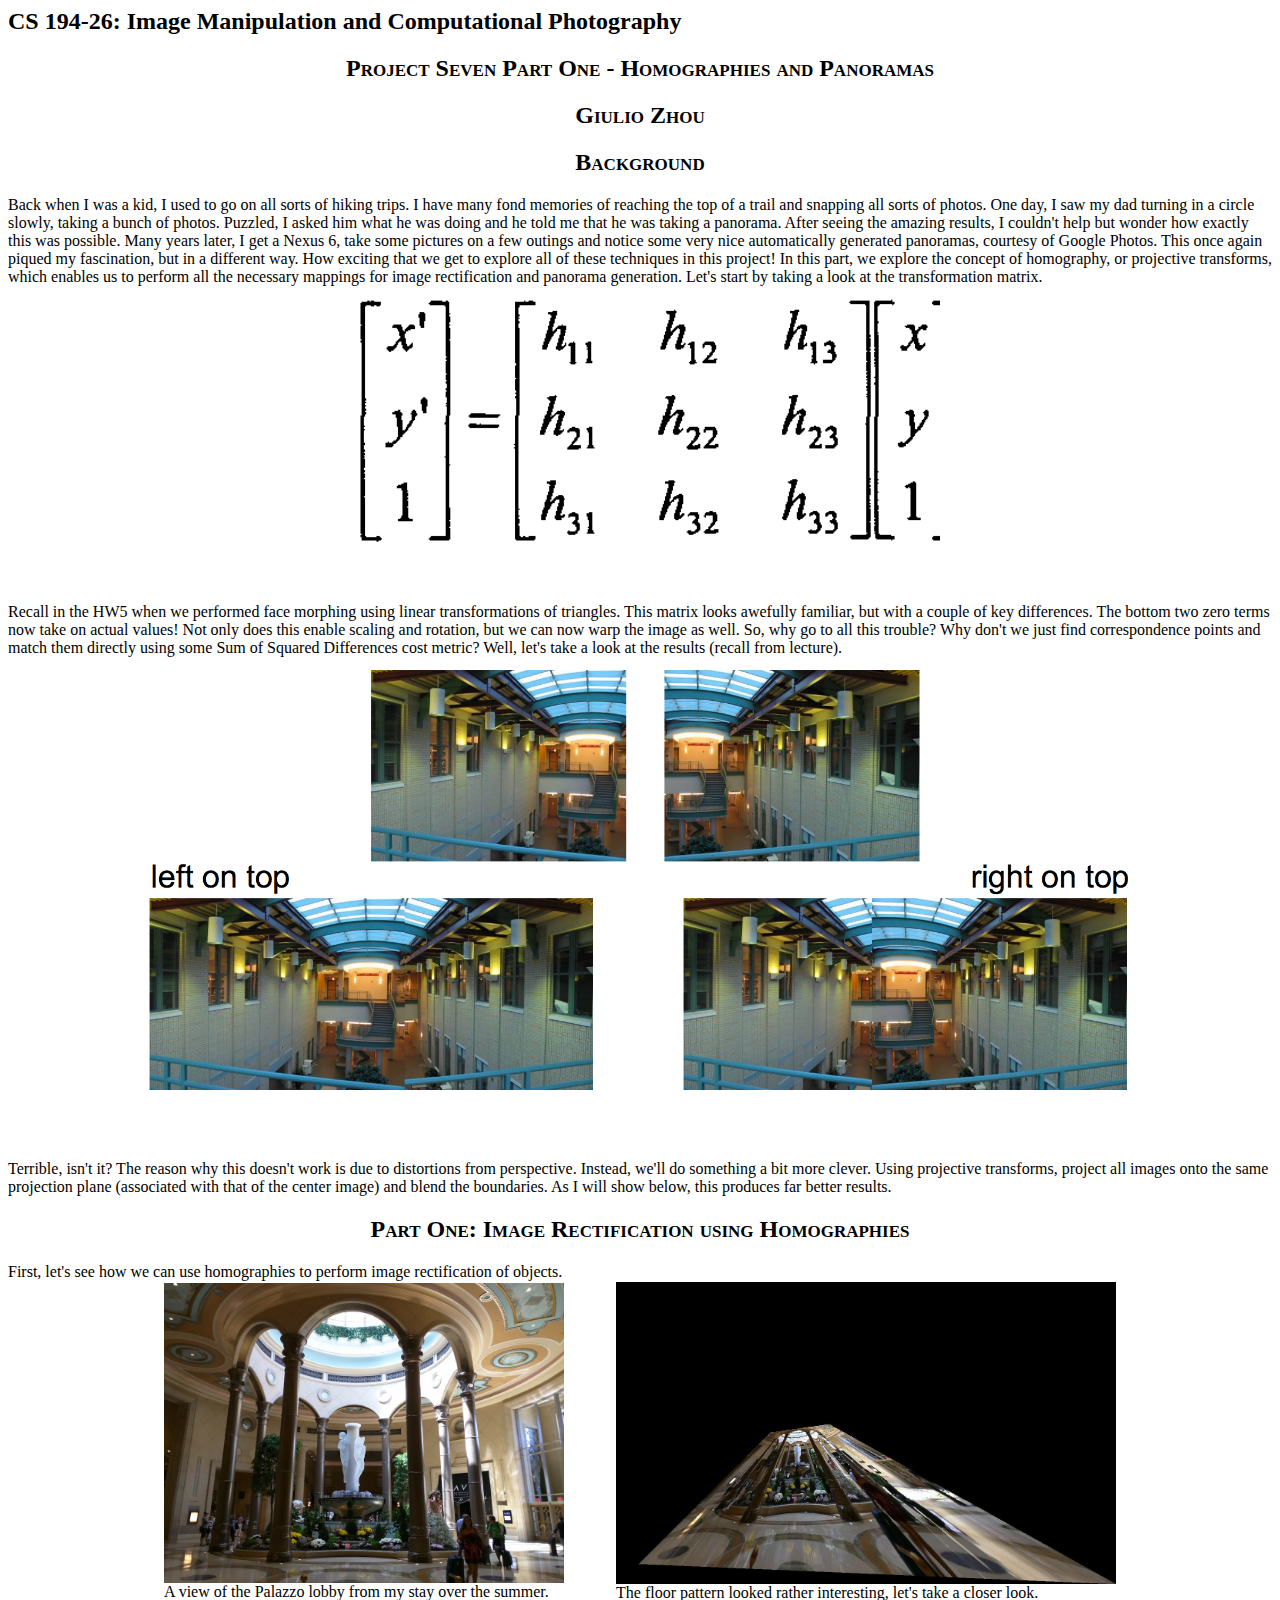
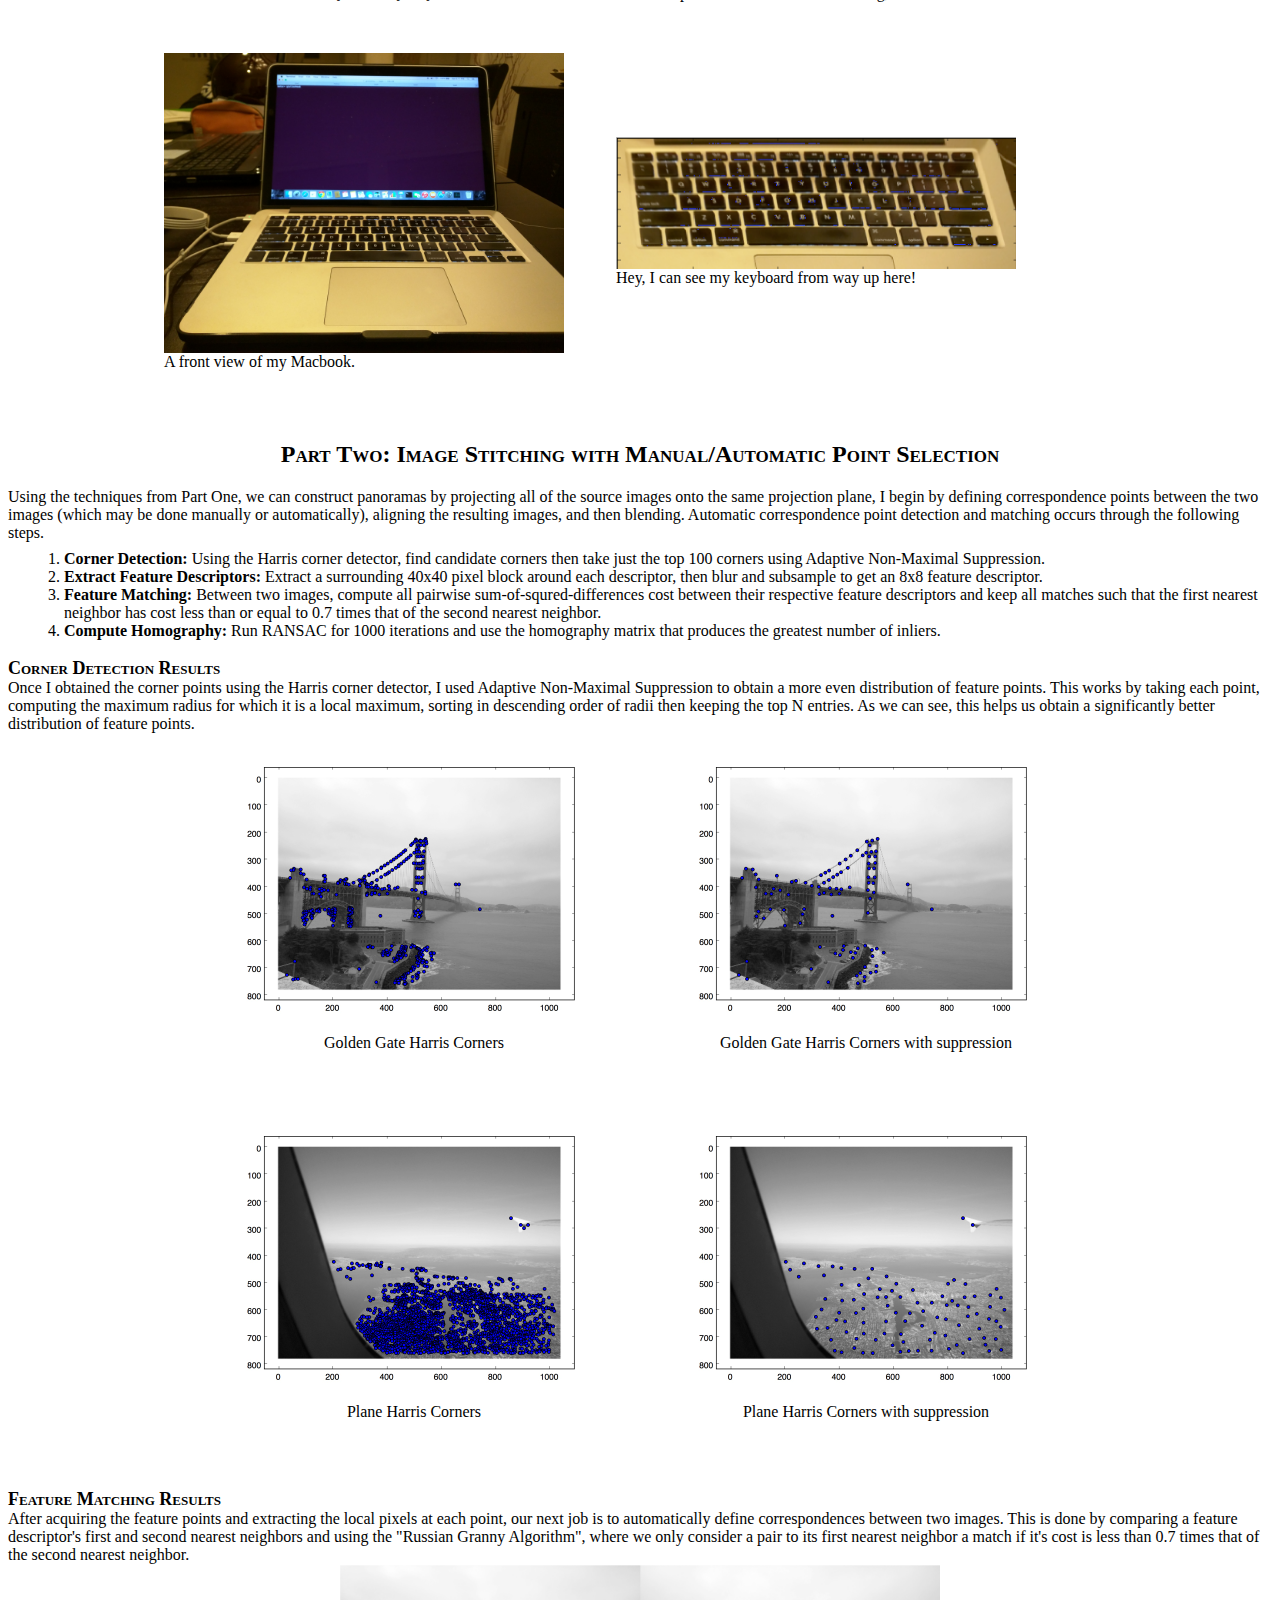
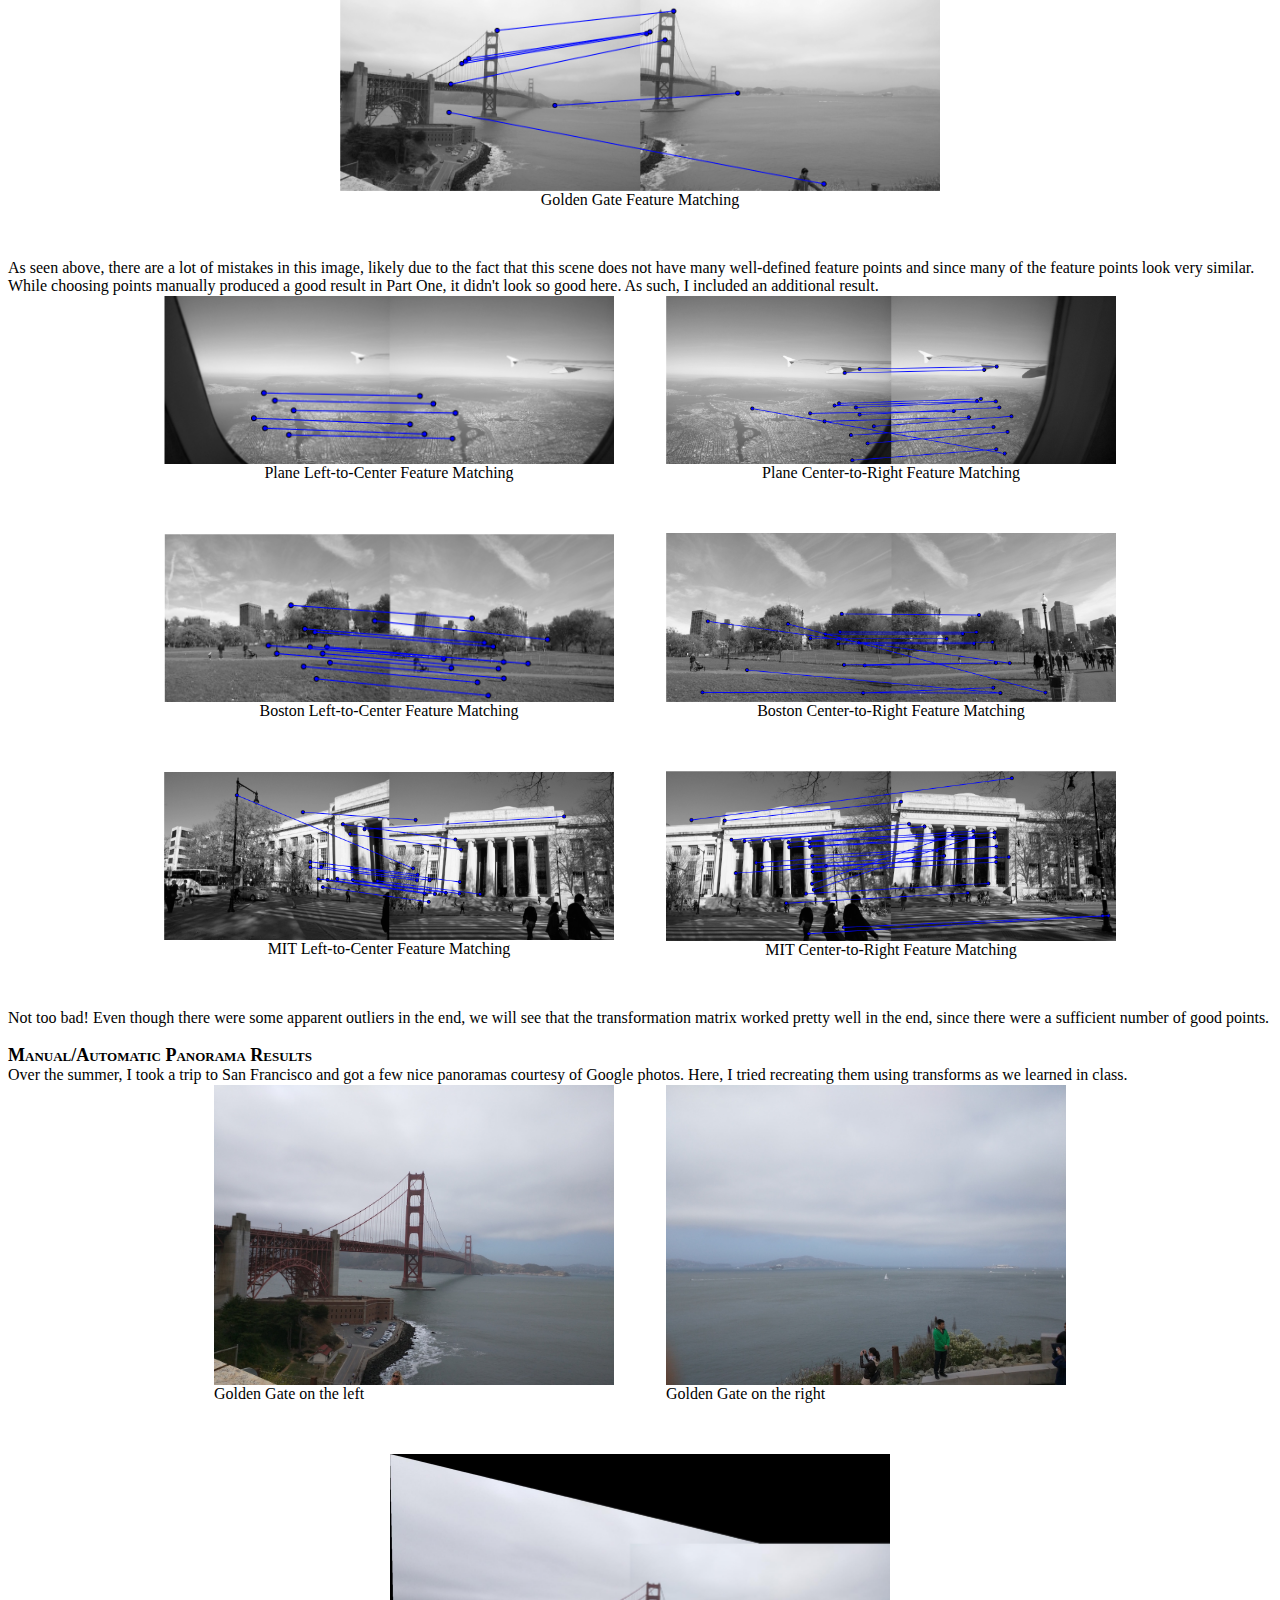
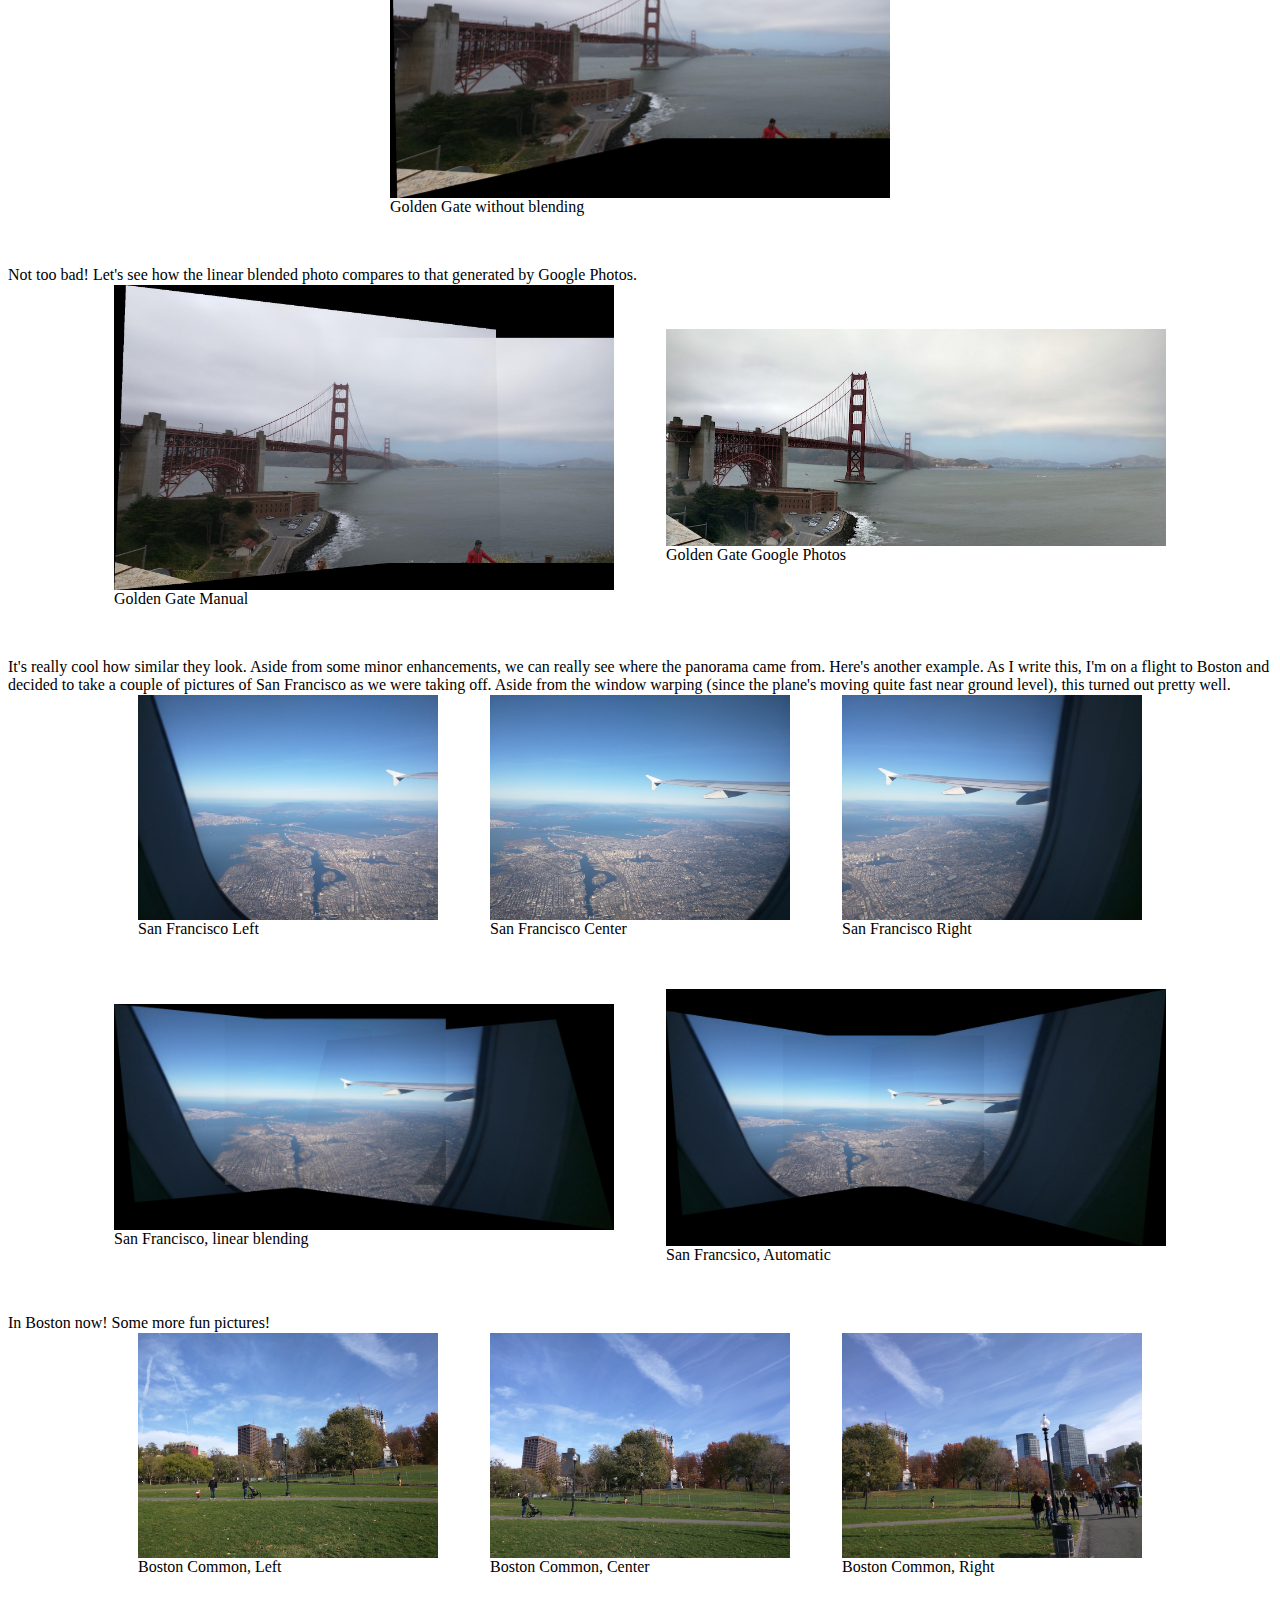
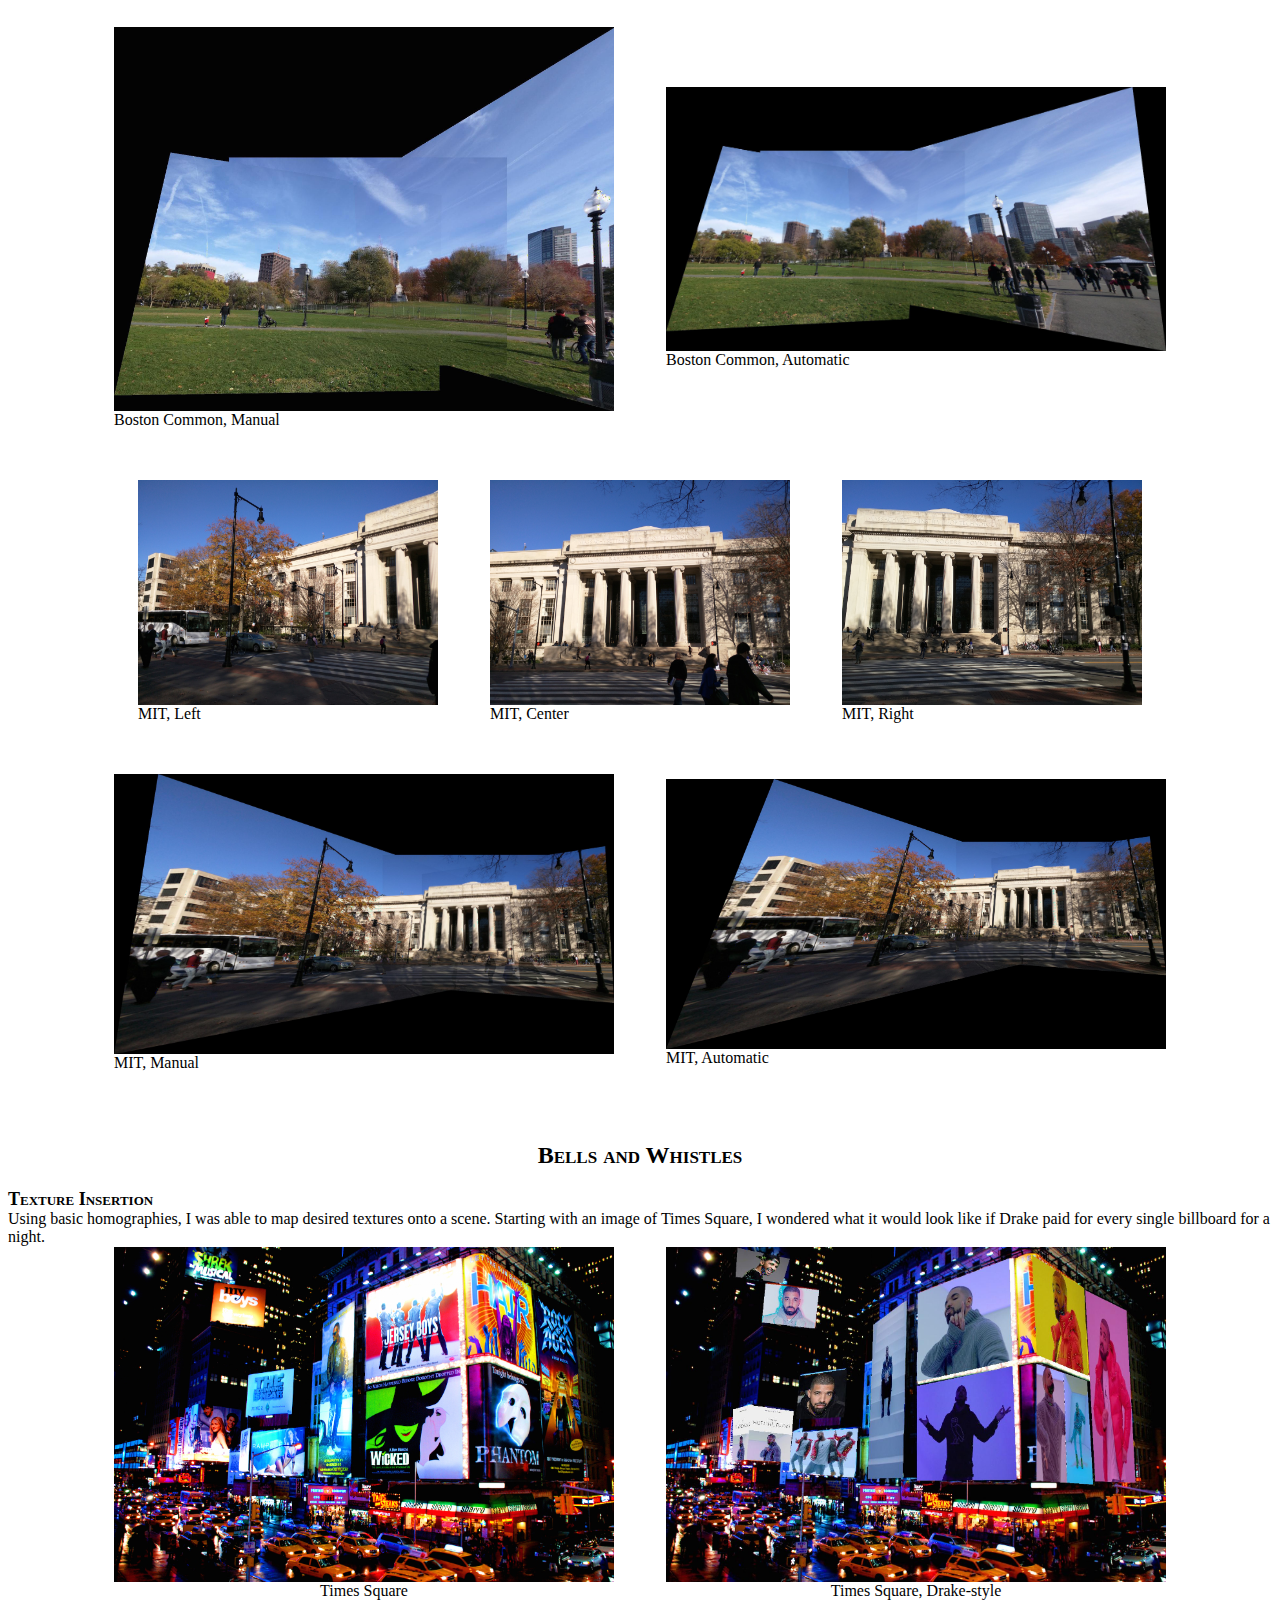
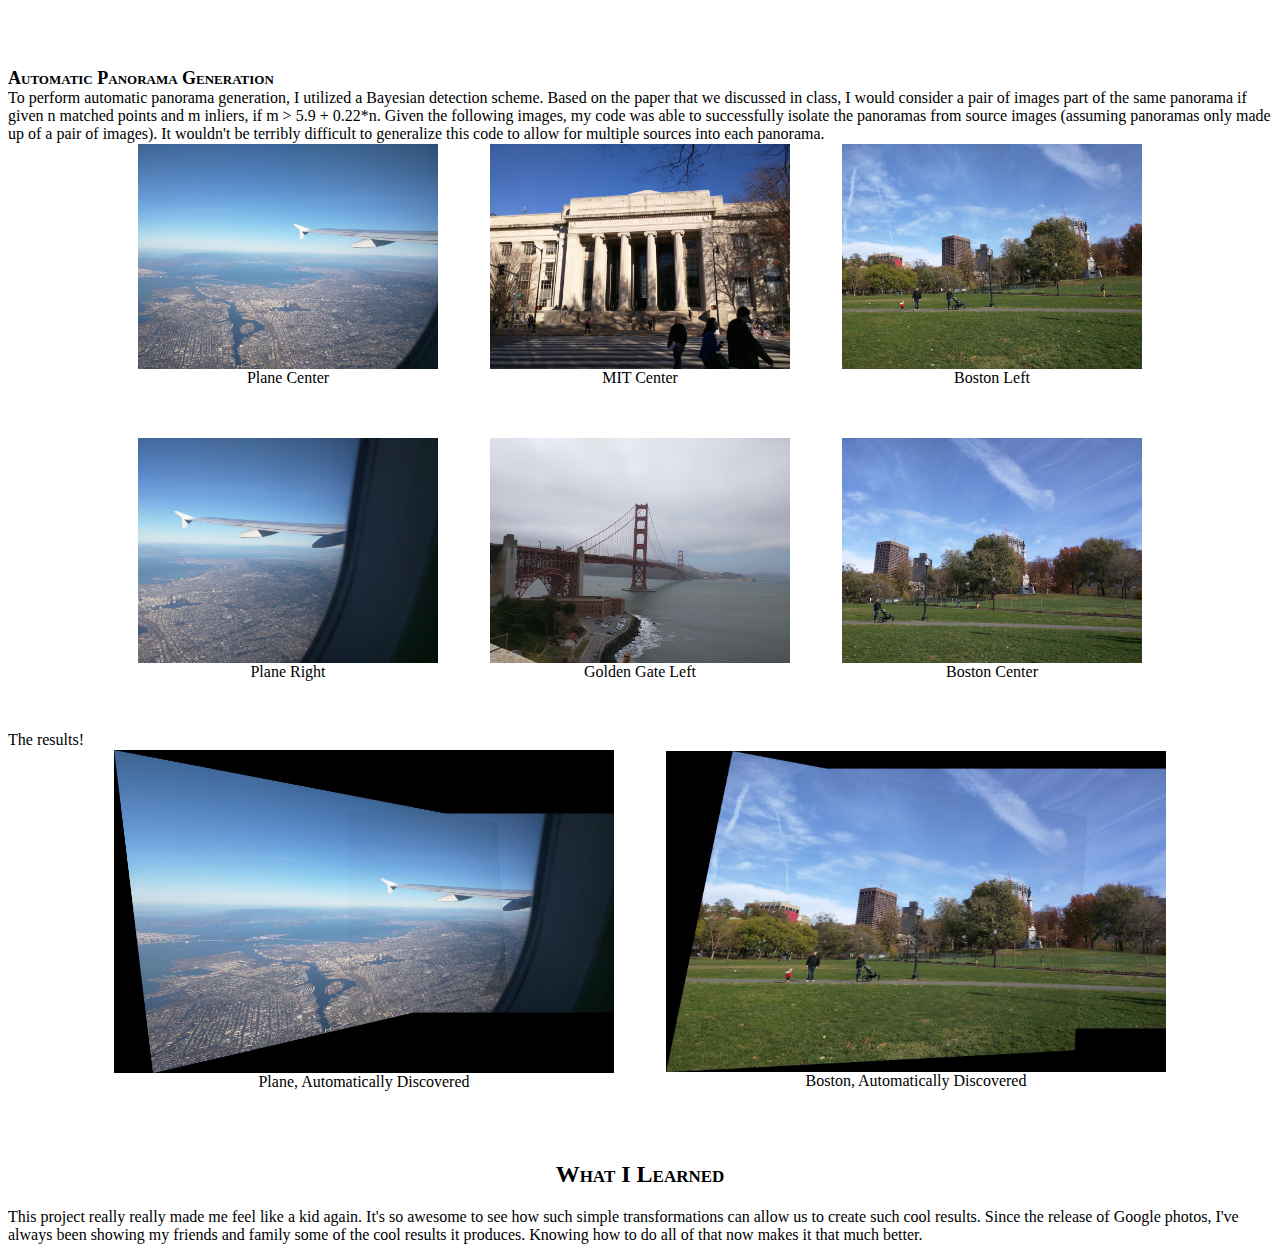
<file: CS194/proj7/index.html>
<html>
  <head>
    <link rel="stylesheet" href="style.css">
  </head>
    <h1>CS 194-26: Image Manipulation and Computational Photography</h1>
    <h2>Project Seven Part One - Homographies and Panoramas</h2>
    <h2>Giulio Zhou</h2>
    <h2>Background</h2>
    Back when I was a kid, I used to go on all sorts of hiking trips. I have many fond memories of reaching the top of a trail and snapping all sorts of photos. One day, I saw my dad turning in a circle slowly, taking a bunch of photos. Puzzled, I asked him what he was doing and he told me that he was taking a panorama. After seeing the amazing results, I couldn't help but wonder how exactly this was possible. Many years later, I get a Nexus 6, take some pictures on a few outings and notice some very nice automatically generated panoramas, courtesy of Google Photos. This once again piqued my fascination, but in a different way. How exciting that we get to explore all of these techniques in this project! In this part, we explore the concept of homography, or projective transforms, which enables us to perform all the necessary mappings for image rectification and panorama generation. Let's start by taking a look at the transformation matrix. 
    <center>
    <table class="spacearound">
      <tr>
        <td>
          <img src='images/homography.png' width=600>
        </td>
      </tr>
    </table>
    </center>

Recall in the HW5 when we performed face morphing using linear transformations of triangles. This matrix looks awefully familiar, but with a couple of key differences. The bottom two zero terms now take on actual values! Not only does this enable scaling and rotation, but we can now warp the image as well. So, why go to all this trouble? Why don't we just find correspondence points and match them directly using some Sum of Squared Differences cost metric? Well, let's take a look at the results (recall from lecture).
    <center>
    <table class="spacearound">
      <tr>
        <td>
          <img src='images/terrible.png' width=1000>
        </td>
      </tr>
    </table>
    </center>

Terrible, isn't it? The reason why this doesn't work is due to distortions from perspective. Instead, we'll do something a bit more clever. Using projective transforms, project all images onto the same projection plane (associated with that of the center image) and blend the boundaries. As I will show below, this produces far better results.
    
    <h2>Part One: Image Rectification using Homographies</h2>
    First, let's see how we can use homographies to perform image rectification of objects.
    <center>
    <table class="spacearound">
      <tr>
        <td>
          <img src='images/palazzo.jpg' width=400><br>
          A view of the Palazzo lobby from my stay over the summer.
        </td>

        <td>
          <img src='images/palazzo_floor.jpg' width=500><br>
          The floor pattern looked rather interesting, let's take a closer look.
        </td>
      </tr>
      <tr>
        <td>
          <img src='images/macbook.jpg' width=400><br>
          A front view of my Macbook.
        </td>

        <td>
          <img src='images/macbook_keyboard.jpg' width=400><br>
          Hey, I can see my keyboard from way up here!
        </td>
      </tr>
    </table>
    </center>


    <h2>Part Two: Image Stitching with Manual/Automatic Point Selection</h2>
    Using the techniques from Part One, we can construct panoramas by projecting all of the source images onto the same projection plane, I begin by defining correspondence points between the two images (which may be done manually or automatically), aligning the resulting images, and then blending. Automatic correspondence point detection and matching occurs through the following steps.
    <ol>
        <li> <b>Corner Detection:</b> Using the Harris corner detector, find candidate corners then take just the
             top 100 corners using Adaptive Non-Maximal Suppression. </li>
        <li> <b>Extract Feature Descriptors:</b> Extract a surrounding 40x40 pixel block around each descriptor,
             then blur and subsample to get an 8x8 feature descriptor.</li>
        <li> <b>Feature Matching:</b> Between two images, compute all pairwise sum-of-squred-differences cost between their respective feature descriptors and keep all matches such that the first nearest neighbor has cost less than or equal to 0.7 times that of the second nearest neighbor.</li>
        <li> <b>Compute Homography:</b> Run RANSAC for 1000 iterations and use the homography matrix that produces the greatest number of inliers.</li>
    </ol>
    <h3>Corner Detection Results</h3>
    Once I obtained the corner points using the Harris corner detector, I used Adaptive Non-Maximal Suppression to obtain a more even distribution of feature points. This works by taking each point, computing the maximum radius for which it is a local maximum, sorting in descending order of radii then keeping the top N entries. As we can see, this helps us obtain a significantly better distribution of feature points.
    <center>
    <table class="spacearound">
      <tr>
        <td>
          <img src='images/golden_gate_harris.jpg' width=400><br>
          <center>Golden Gate Harris Corners</center>
        </td>

        <td>
          <img src='images/golden_gate_harris_suppress.jpg' width=400><br>
          <center>Golden Gate Harris Corners with suppression</center>
        </td>
      </tr>

      <tr>
        <td>
          <img src='images/plane_harris.jpg' width=400><br>
          <center>Plane Harris Corners</center>
        </td>

        <td>
          <img src='images/plane_harris_suppress.jpg' width=400><br>
          <center>Plane Harris Corners with suppression</center>
        </td>
      </tr>
    </table>
    </center>

    <h3>Feature Matching Results</h3>
    After acquiring the feature points and extracting the local pixels at each point, our next job is to automatically define correspondences between two images. This is done by comparing a feature descriptor's first and second nearest neighbors and using the "Russian Granny Algorithm", where we only consider a pair to its first nearest neighbor a match if it's cost is less than 0.7 times that of the second nearest neighbor.
    <center>
    <table class="spacearound">
      <tr>
        <td>
          <img src='images/golden_gate_left_points.png' width=600><br>
          <center>Golden Gate Feature Matching</center>
        </td>
      </tr>
      </tr>
    </table>
    </center>
As seen above, there are a lot of mistakes in this image, likely due to the fact that this scene does not have many well-defined feature points and since many of the feature points look very similar. While choosing points manually produced a good result in Part One, it didn't look so good here. As such, I included an additional result.
    <center>
    <table class="spacearound">
      <tr>
        <td>
          <img src='images/plane_points_left.png' width=450><br>
          <center>Plane Left-to-Center Feature Matching</center>
        </td>

        <td>
          <img src='images/plane_points_right.png' width=450><br>
          <center>Plane Center-to-Right Feature Matching</center>
        </td>
      </tr>

      <tr>
        <td>
          <img src='images/boston_left_points.png' width=450><br>
          <center>Boston Left-to-Center Feature Matching</center>
        </td>

        <td>
          <img src='images/boston_right_points.png' width=450><br>
          <center>Boston Center-to-Right Feature Matching</center>
        </td>
      </tr>

      <tr>
        <td>
          <img src='images/mit_points_left.png' width=450><br>
          <center>MIT Left-to-Center Feature Matching</center>
        </td>

        <td>
          <img src='images/mit_points_right.png' width=450><br>
          <center>MIT Center-to-Right Feature Matching</center>
        </td>
      </tr>
    </table>
    </center>
Not too bad! Even though there were some apparent outliers in the end, we will see that the transformation matrix worked pretty well in the end, since there were a sufficient number of good points.

<h3>Manual/Automatic Panorama Results</h3>

    Over the summer, I took a trip to San Francisco and got a few nice panoramas courtesy of Google photos. Here, I tried recreating them using transforms as we learned in class.
    <center>
    <table class="spacearound">
      <tr>
        <td>
          <img src='images/golden_gate_left.jpg' width=400><br>
          Golden Gate on the left
        </td>

        <td>
          <img src='images/golden_gate_right.jpg' width=400><br>
          Golden Gate on the right
        </td>
      </tr>
    </table>
    </center>

    <center>
    <table class="spacearound">
      <tr>
        <td>
          <img src='images/golden_gate_first_attempt.jpg' width=500><br>
          Golden Gate without blending 
        </td>
      </tr>
      </tr>
    </table>
    </center>
    Not too bad! Let's see how the linear blended photo compares to that generated by Google Photos. 
    <center>
    <table class="spacearound">
      <tr>
        <td>
          <img src='images/golden_gate_linear_blend.jpg' width=500><br>
          Golden Gate Manual
        </td>

        <td>
          <img src='images/golden_gate_google.jpg' width=500><br>
          Golden Gate Google Photos
        </td>
      </tr>
    </table>
    </center>
    It's really cool how similar they look. Aside from some minor enhancements, we can really see where the panorama came from. Here's another example. As I write this, I'm on a flight to Boston and decided to take a couple of pictures of San Francisco as we were taking off. Aside from the window warping (since the plane's moving quite fast near ground level), this turned out pretty well. 
    <center>
    <table class="spacearound">
      <tr>
        <td>
          <img src='images/plane_left.jpg' width=300><br>
          San Francisco Left
        </td>

        <td>
          <img src='images/plane_center.jpg' width=300><br>
          San Francisco Center 
        </td>

        <td>
          <img src='images/plane_right.jpg' width=300><br>
          San Francisco Right
        </td>
      </tr>
    </table>
    </center>

    <center>
    <table class="spacearound">
      <tr>
        <td>
          <img src='images/plane_linear_blend.jpg' width=500><br>
          San Francisco, linear blending
        </td>

        <td>
          <img src='images/plane_automatic.jpg' width=500><br>
          San Francsico, Automatic 
        </td>
      </tr>
    </table>
    </center>

    In Boston now! Some more fun pictures!

    <center>
    <table class="spacearound">
      <tr>
        <td>
          <img src='images/boston_left.jpg' width=300><br>
          Boston Common, Left
        </td>

        <td>
          <img src='images/boston_center.jpg' width=300><br>
          Boston Common, Center
        </td>

        <td>
          <img src='images/boston_right.jpg' width=300><br>
          Boston Common, Right
        </td>
      </tr>
    </table>
    </center>

    <center>
    <table class="spacearound">
      <tr>
        <td>
          <img src='images/boston.jpg' width=500><br>
          Boston Common, Manual 
        </td>

        <td>
          <img src='images/boston_automatic.jpg' width=500><br>
          Boston Common, Automatic 
        </td>
      </tr>
    </table>
    </center>

    <center>
    <table class="spacearound">
      <tr>
        <td>
          <img src='images/mit_left.jpg' width=300><br>
          MIT, Left
        </td>

        <td>
          <img src='images/mit_center.jpg' width=300><br>
          MIT, Center
        </td>

        <td>
          <img src='images/mit_right.jpg' width=300><br>
          MIT, Right
        </td>
      </tr>
    </table>
    </center>

    <center>
    <table class="spacearound">
      <tr>
        <td>
          <img src='images/mit_manual.jpg' width=500><br>
          MIT, Manual 
        </td>

        <td>
          <img src='images/mit_automatic.jpg' width=500><br>
          MIT, Automatic 
        </td>
      </tr>
    </table>
    </center>
    <h2>Bells and Whistles</h2>
    <h3>Texture Insertion</h3>
    Using basic homographies, I was able to map desired textures onto a scene. Starting with an image of Times Square, I wondered what it would look like if Drake paid for every single billboard for a night.
    <center>
    <table class="spacearound">
      <tr>
        <td>
          <img src='images/times_square.jpg' width=500><br>
          <center>Times Square</center>
        </td>

        <td>
          <img src='images/drake_times_square.jpg' width=500><br>
          <center>Times Square, Drake-style</center>
        </td>
      </tr>
    </table>
    </center>

    <h3>Automatic Panorama Generation</h3>
    To perform automatic panorama generation, I utilized a Bayesian detection scheme. Based on the paper that we discussed in class, I would consider a pair of images part of the same panorama if given n matched points and m inliers, if m > 5.9 + 0.22*n. Given the following images, my code was able to successfully isolate the panoramas from source images (assuming panoramas only made up of a pair of images). It wouldn't be terribly difficult to generalize this code to allow for multiple sources into each panorama.
    <center>
    <table class="spacearound">
      <tr>
        <td>
          <img src='images/plane_center.jpg' width=300><br>
          <center>Plane Center</center>
        </td>

        <td>
          <img src='images/mit_center.jpg' width=300><br>
          <center>MIT Center</center>
        </td>

        <td>
          <img src='images/boston_left.jpg' width=300><br>
          <center>Boston Left</center>
        </td>
      </tr>

      <tr>
        <td>
          <img src='images/plane_right.jpg' width=300><br>
          <center>Plane Right</center>
        </td>

        <td>
          <img src='images/golden_gate_left.jpg' width=300><br>
          <center>Golden Gate Left</center>
        </td>

        <td>
          <img src='images/boston_center.jpg' width=300><br>
          <center>Boston Center</center>
        </td>
      </tr>
    </table>
    </center>

    The results!
    <center>
    <table class="spacearound">
      <tr>
        <td>
          <img src='images/plane_auto.jpg' width=500><br>
          <center>Plane, Automatically Discovered</center>
        </td>

        <td>
          <img src='images/boston_auto.jpg' width=500><br>
          <center>Boston, Automatically Discovered</center>
        </td>
      </tr>
    </table>
    </center>

    <h2>What I Learned</h2>
    This project really really made me feel like a kid again. It's so awesome to see how such simple transformations can allow us to create such cool results. Since the release of Google photos, I've always been showing my friends and family some of the cool results it produces. Knowing how to do all of that now makes it that much better.
</html>
</file>
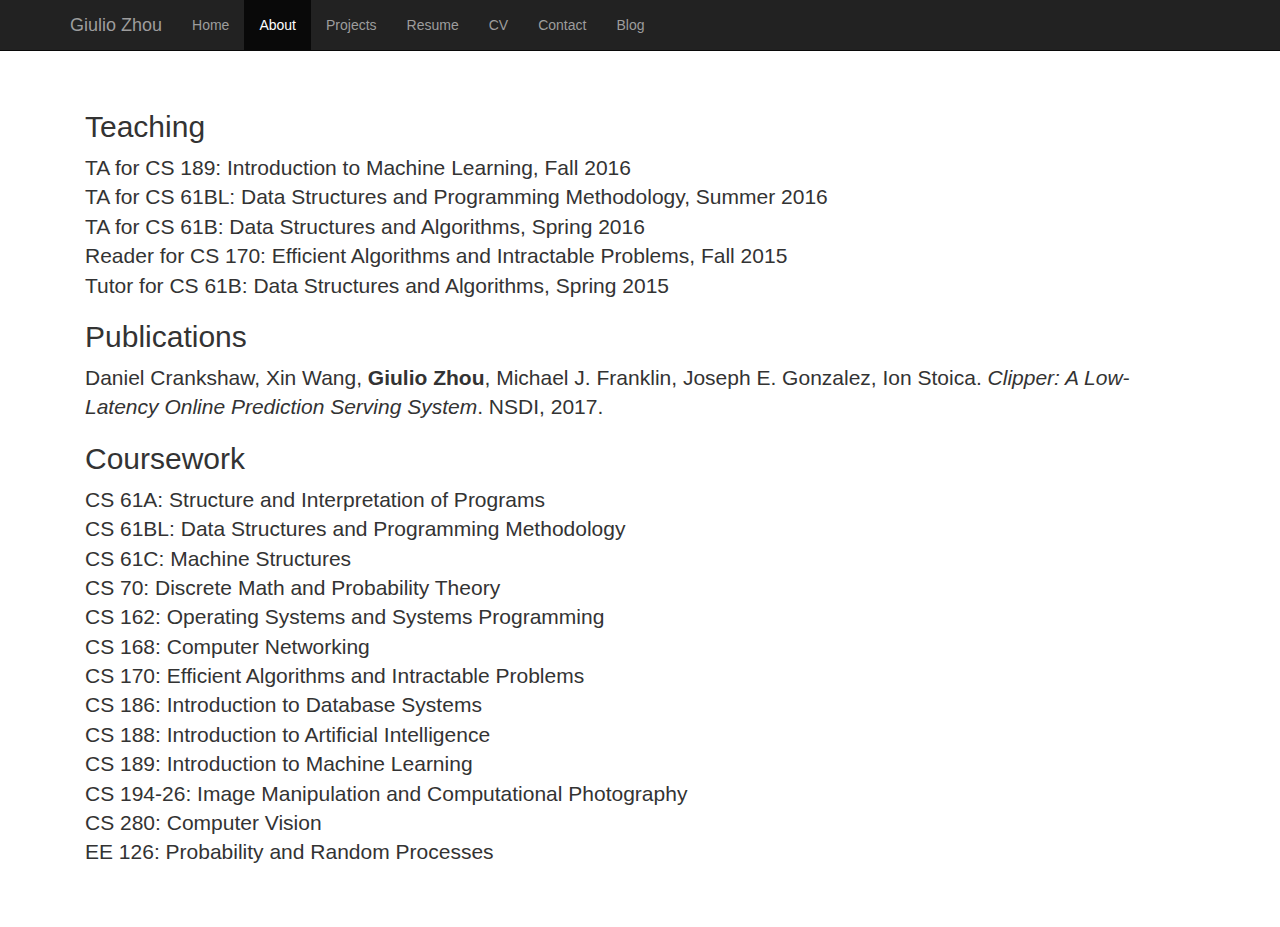
<file: about.html>
<!DOCTYPE html>
<html>
<head>
   <meta charset="utf-8">
   <title>About Me - Giulio Zhou</title>

   
     <link rel="stylesheet" type="text/css" href="./css/style.css" >
   

   <script src="https://ajax.googleapis.com/ajax/libs/jquery/1.11.2/jquery.min.js"></script>
   <script src="./js/bootstrap.min.js"></script>

   <!-- Global site tag (gtag.js) - Google Analytics -->
<script async src="https://www.googletagmanager.com/gtag/js?id=UA-108806818-1"></script>
<script>
  window.dataLayer = window.dataLayer || [];
  function gtag(){dataLayer.push(arguments);}
  gtag('js', new Date());

  gtag('config', 'UA-108806818-1');
</script>

</head>
<body>
  <nav class="navbar navbar-inverse navbar-fixed-top">
      <div class="container">
        <div class="navbar-header">
          <button type="button" class="navbar-toggle collapsed" data-toggle="collapse" data-target="#navbar" aria-expanded="false" aria-controls="navbar">
            <span class="sr-only">Toggle navigation</span>
            <span class="icon-bar"></span>
            <span class="icon-bar"></span>
            <span class="icon-bar"></span>
          </button>
          <a class="navbar-brand" href="#">Giulio Zhou</a>
        </div>
        <div id="navbar" class="collapse navbar-collapse">
          <ul class="nav navbar-nav">
            <li ><a href="/index.html">Home</a></li>
            <li class="active"><a href="/about.html">About</a></li>
            <li ><a href="/projects.html">Projects</a></li>
            <li><a href="/resume.pdf">Resume</a></li>
            <li><a href="/cv.pdf">CV</a></li>
            <li ><a href="/contact.html">Contact</a></li>
            <li ><a href="/blog.html">Blog</a></li>
          </ul>
        </div><!--/.nav-collapse -->
      </div>
    </nav>

    <div class="container">
      <div class="content">
        <h2>Teaching</h2>
<p class="lead"> 
TA for CS 189: Introduction to Machine Learning, Fall 2016 <br>
TA for CS 61BL: Data Structures and Programming Methodology, Summer 2016 <br>
TA for CS 61B: Data Structures and Algorithms, Spring 2016 <br>
Reader for CS 170: Efficient Algorithms and Intractable Problems, Fall 2015 <br>
Tutor for CS 61B: Data Structures and Algorithms, Spring 2015 <br>
</p>

<h2>Publications</h2>
<p class="lead"> 
Daniel Crankshaw, Xin Wang, <b>Giulio Zhou</b>, Michael J. Franklin, Joseph E.
Gonzalez, Ion Stoica.
<i>Clipper: A Low-Latency Online Prediction Serving System</i>. NSDI, 2017.
</p>

<h2>Coursework</h2>
<p class="lead"> 
CS 61A: Structure and Interpretation of Programs <br>
CS 61BL: Data Structures and Programming Methodology <br>
CS 61C: Machine Structures <br>
CS 70: Discrete Math and Probability Theory <br>
CS 162: Operating Systems and Systems Programming <br>
CS 168: Computer Networking <br>
CS 170: Efficient Algorithms and Intractable Problems <br>
CS 186: Introduction to Database Systems <br>
CS 188: Introduction to Artificial Intelligence <br>
CS 189: Introduction to Machine Learning <br>
CS 194-26: Image Manipulation and Computational Photography <br>
CS 280: Computer Vision <br>
EE 126: Probability and Random Processes <br>
</p>


      </div>
    </div><!-- /.container -->

</body>
</html>
</file>
<file: CS194/final-project/style.css>
body {
	background: white;
	color: black;
}
h1 {
	font-size: x-large;
}
h1 a {
	font-size: medium;
}
h1 img {
	float:left;
	padding-right:1em;
}
h2 {
	font-size: x-large;
	text-align:center;
	font-variant:small-caps;
}
h2 b {
	font-size: large;
	font-variant:normal;
	color: red;
}
h2 i {
	font-size: large;
	font-variant:normal;
	font-style: italic;
	font-weight: normal;
}
h3 {
	font-size: large;
	font-variant:small-caps;
	margin: 1em 0 0 0;
}
p {
	margin: 0 1em 0.5em 1em;
}
ul, ol {
	margin: 0.5em 0 0.5em 1em;
}
li {
	margin: 0;
}
table.spacearound {
    border-spacing: 50px 0;
}
table.spacearound td {
    padding-bottom: 50px;
}
</file>
<file: CS194/proj3/style.css>
body {
	background: white;
	color: black;
}
h1 {
	font-size: x-large;
}
h1 a {
	font-size: medium;
}
h1 img {
	float:left;
	padding-right:1em;
}
h2 {
	font-size: x-large;
	text-align:center;
	font-variant:small-caps;
}
h2 b {
	font-size: large;
	font-variant:normal;
	color: red;
}
h2 i {
	font-size: large;
	font-variant:normal;
	font-style: italic;
	font-weight: normal;
}
h3 {
	font-size: large;
	font-variant:small-caps;
	margin: 1em 0 0 0;
}
p {
	margin: 0 1em 0.5em 1em;
}
ul, ol {
	margin: 0.5em 0 0.5em 1em;
}
li {
	margin: 0;
}
table.spacearound {
    border-spacing: 50px 0;
}
table.spacearound td {
    padding-bottom: 50px;
}
</file>
<file: CS194/proj4/style.css>
body {
	background: white;
	color: black;
}
h1 {
	font-size: x-large;
}
h1 a {
	font-size: medium;
}
h1 img {
	float:left;
	padding-right:1em;
}
h2 {
	font-size: x-large;
	text-align:center;
	font-variant:small-caps;
}
h2 b {
	font-size: large;
	font-variant:normal;
	color: red;
}
h2 i {
	font-size: large;
	font-variant:normal;
	font-style: italic;
	font-weight: normal;
}
h3 {
	font-size: large;
	font-variant:small-caps;
	margin: 1em 0 0 0;
}
p {
	margin: 0 1em 0.5em 1em;
}
ul, ol {
	margin: 0.5em 0 0.5em 1em;
}
li {
	margin: 0;
}
table.spacearound {
    border-spacing: 50px 0;
}
table.spacearound td {
    padding-bottom: 50px;
}
</file>
<file: CS194/proj7/style.css>
body {
	background: white;
	color: black;
}
h1 {
	font-size: x-large;
}
h1 a {
	font-size: medium;
}
h1 img {
	float:left;
	padding-right:1em;
}
h2 {
	font-size: x-large;
	text-align:center;
	font-variant:small-caps;
}
h2 b {
	font-size: large;
	font-variant:normal;
	color: red;
}
h2 i {
	font-size: large;
	font-variant:normal;
	font-style: italic;
	font-weight: normal;
}
h3 {
	font-size: large;
	font-variant:small-caps;
	margin: 1em 0 0 0;
}
p {
	margin: 0 1em 0.5em 1em;
}
ul, ol {
	margin: 0.5em 0 0.5em 1em;
}
li {
	margin: 0;
}
table.spacearound {
    border-spacing: 50px 0;
}
table.spacearound td {
    padding-bottom: 50px;
}
</file>
